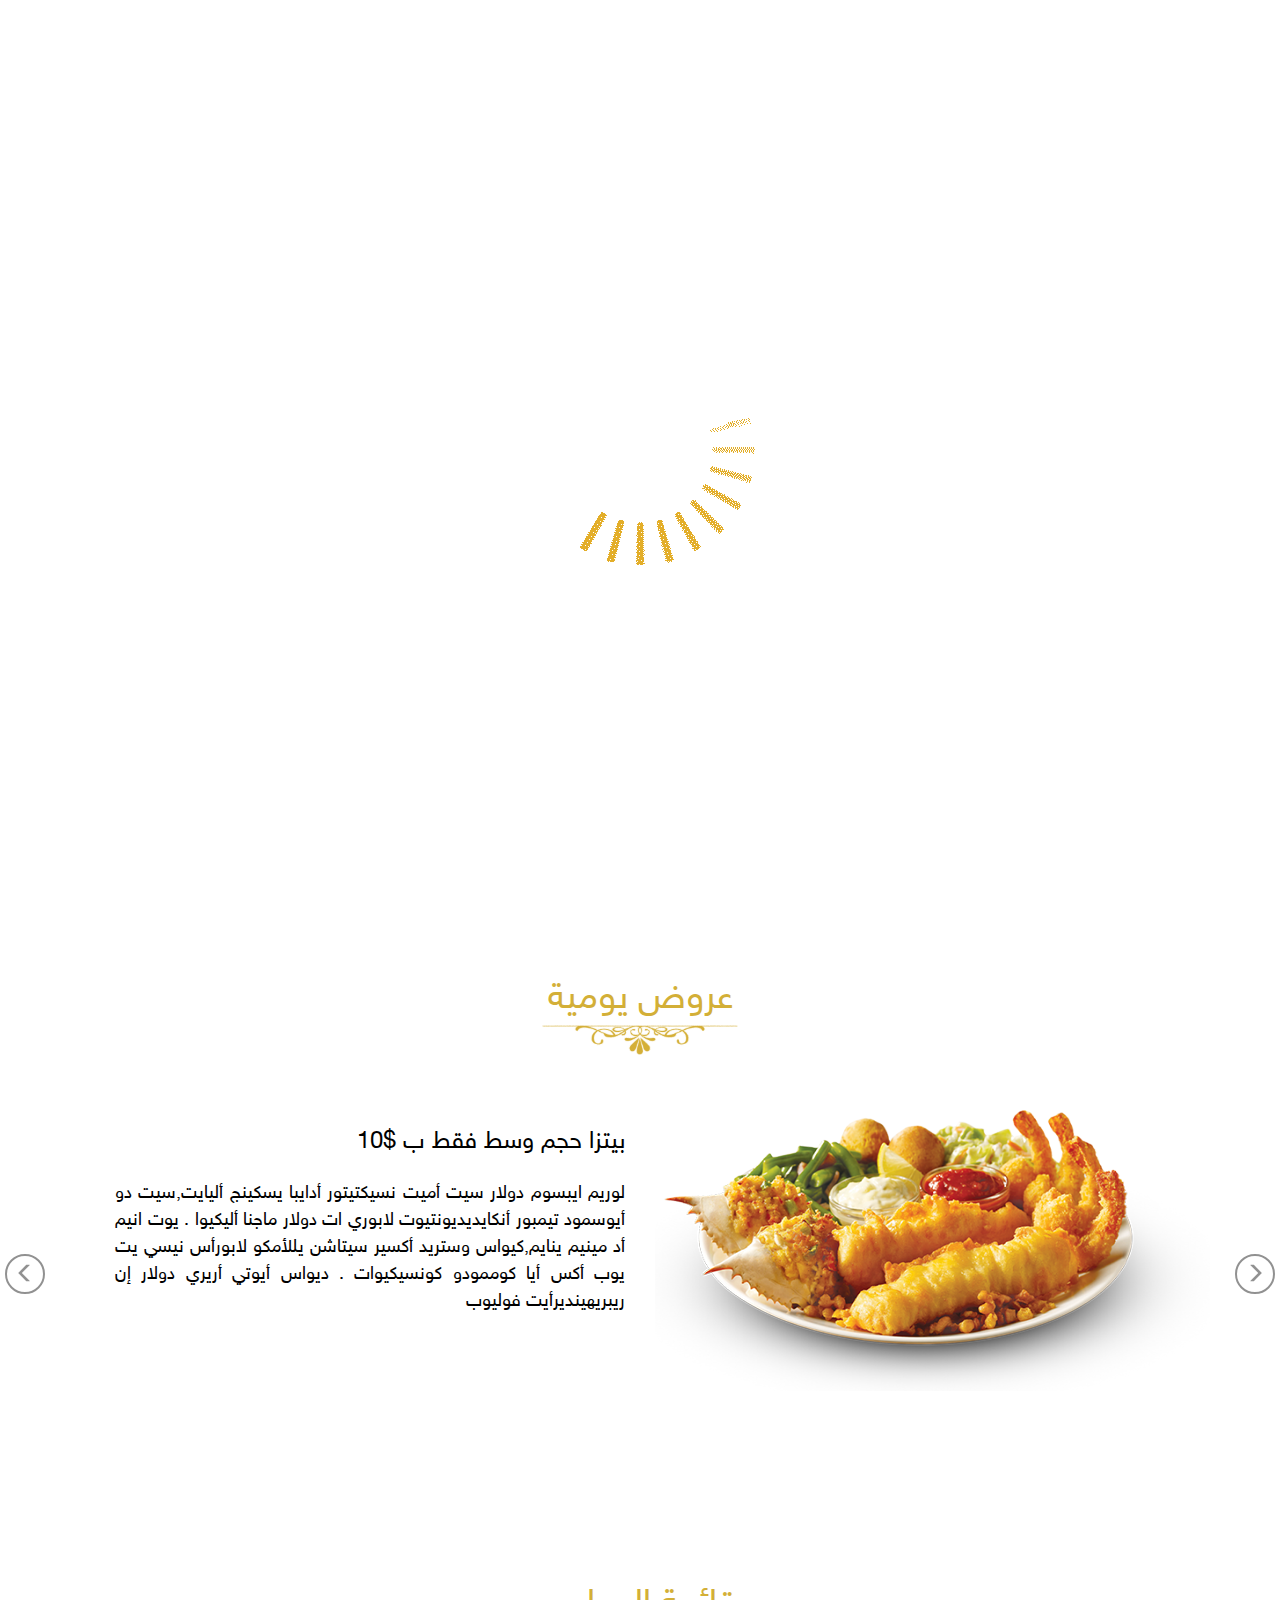
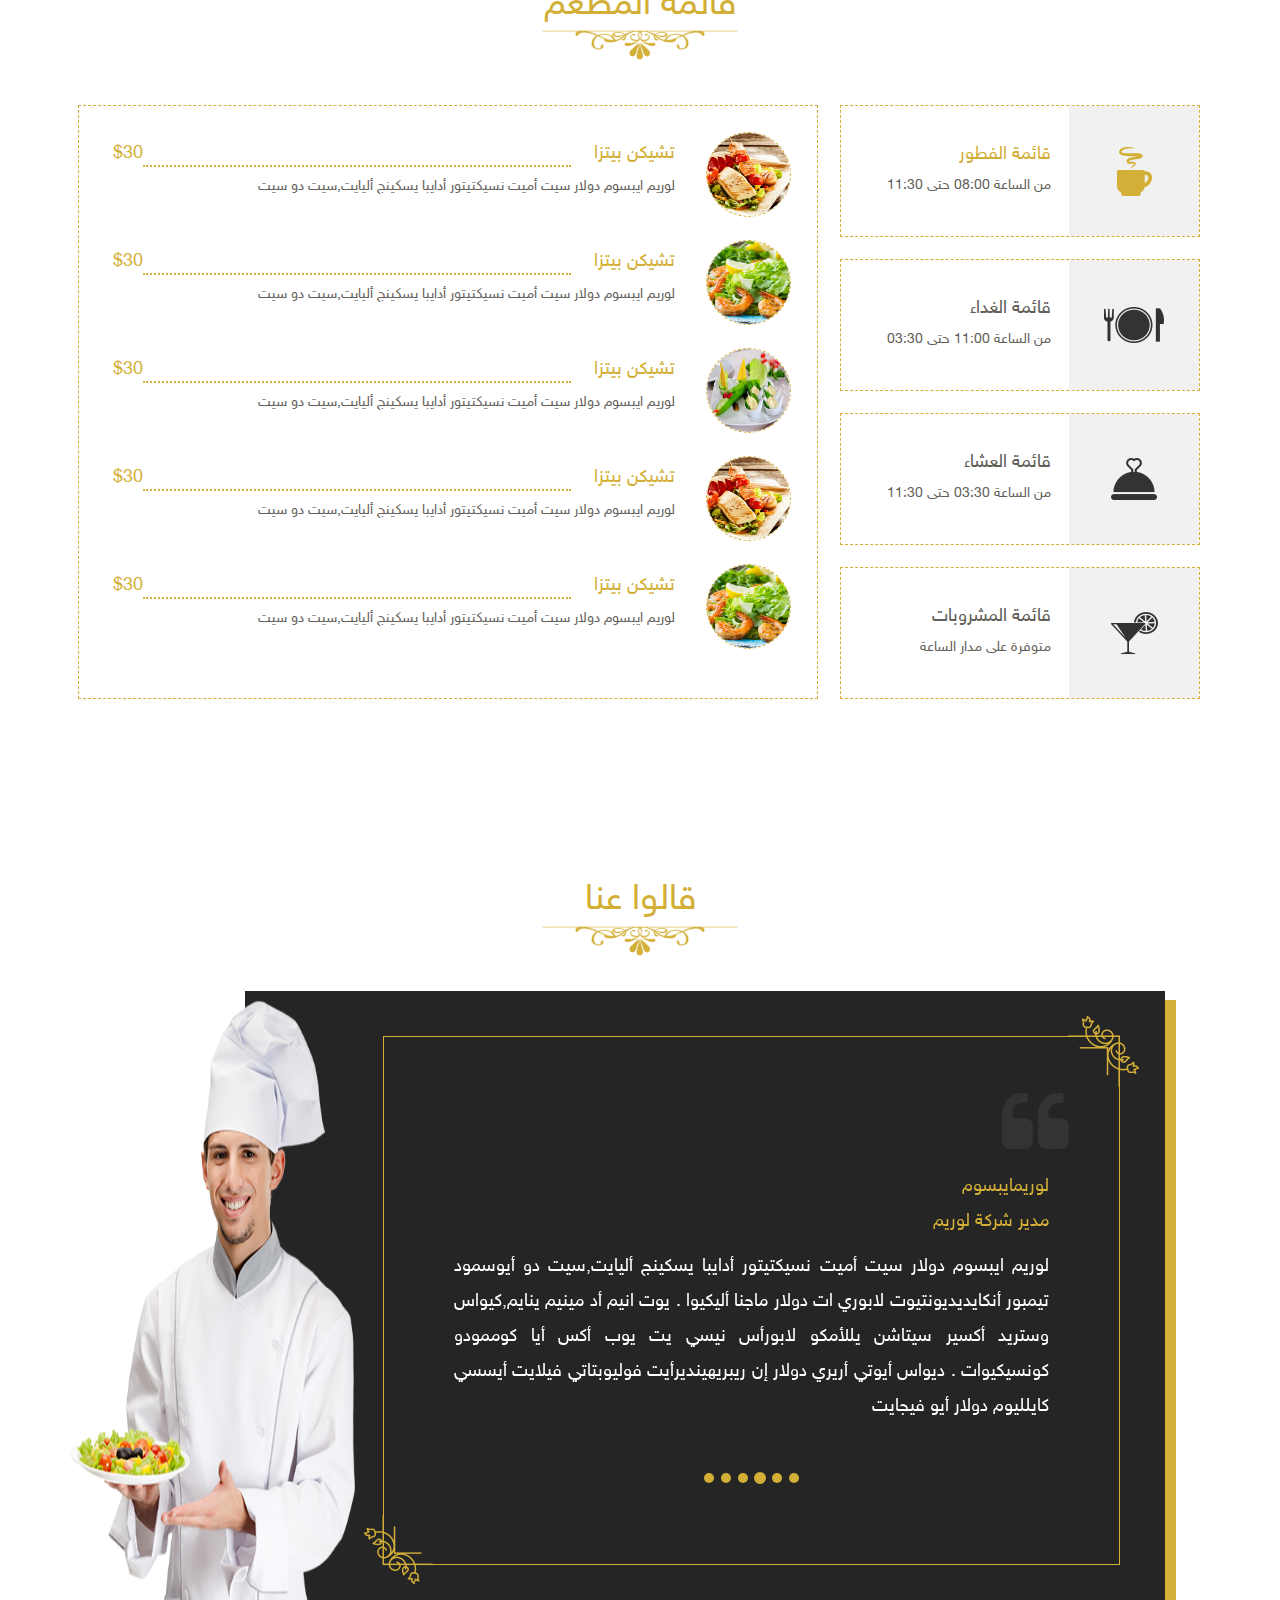
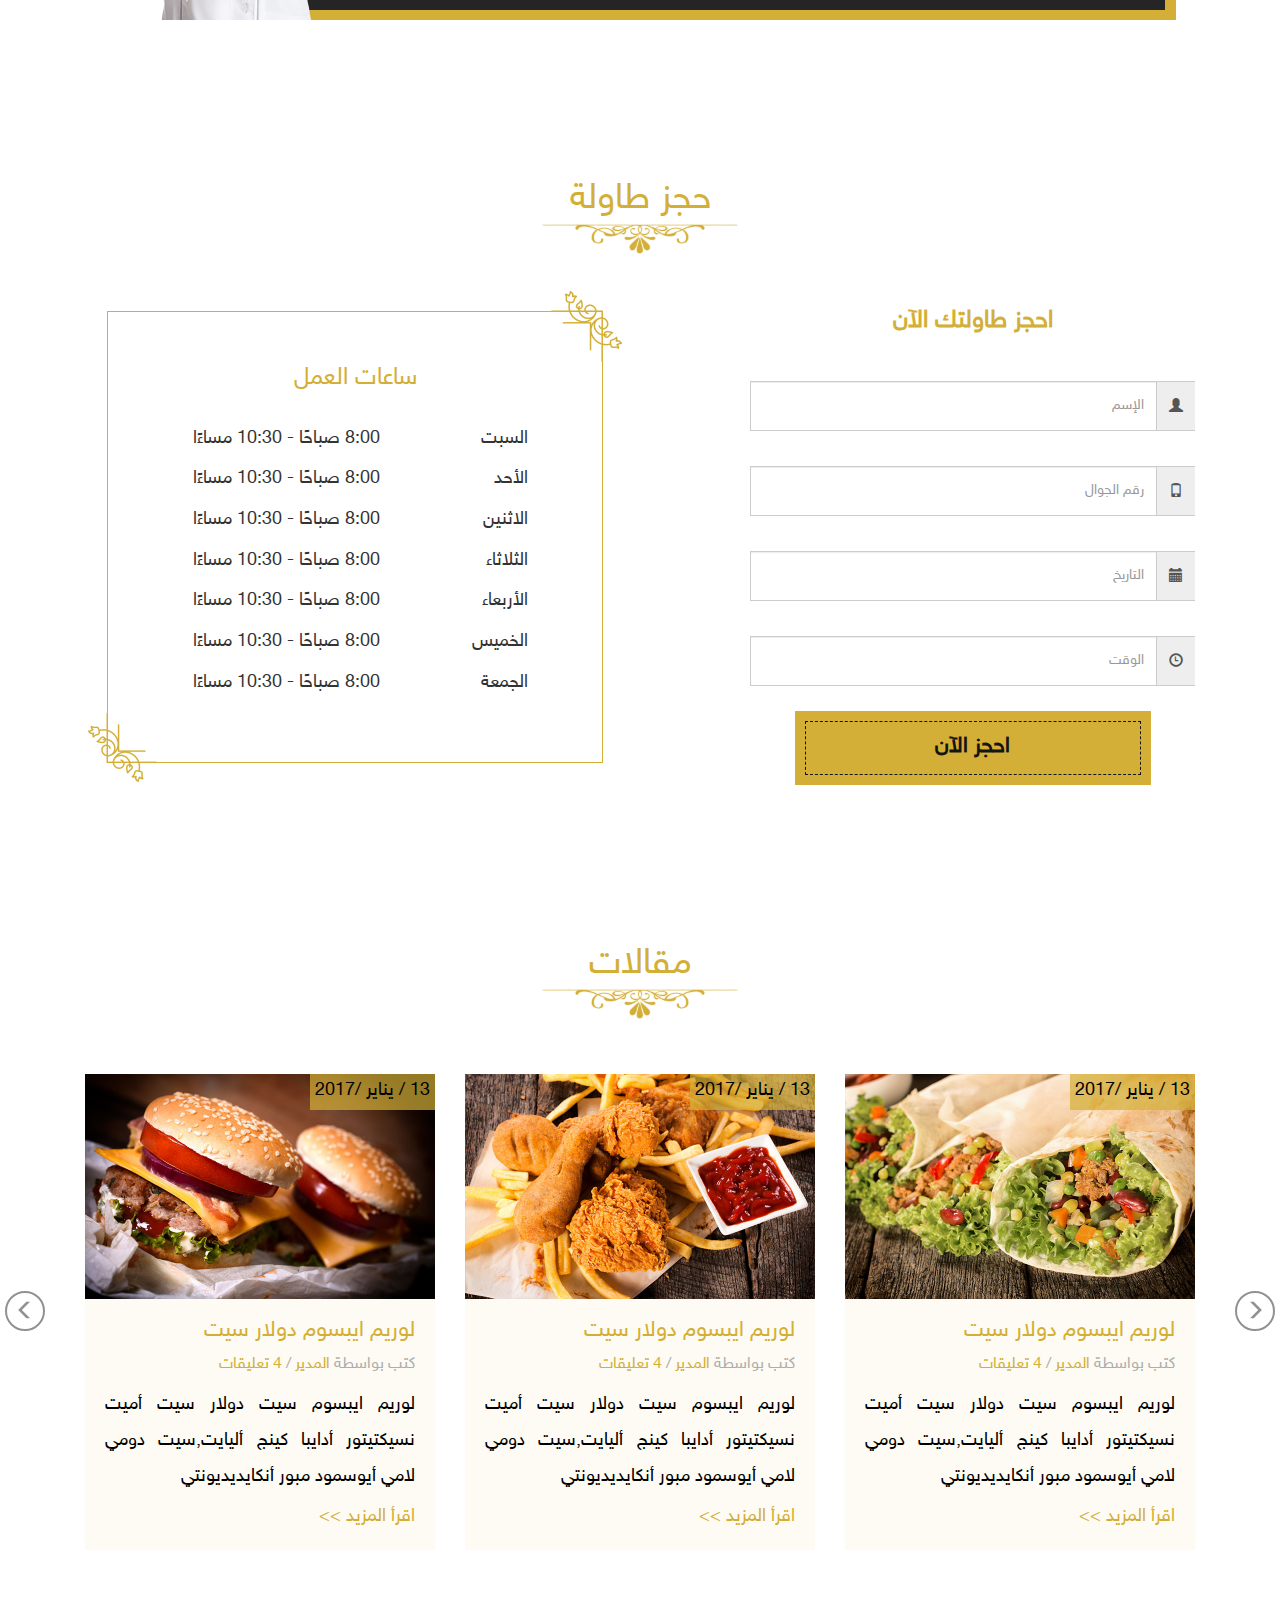
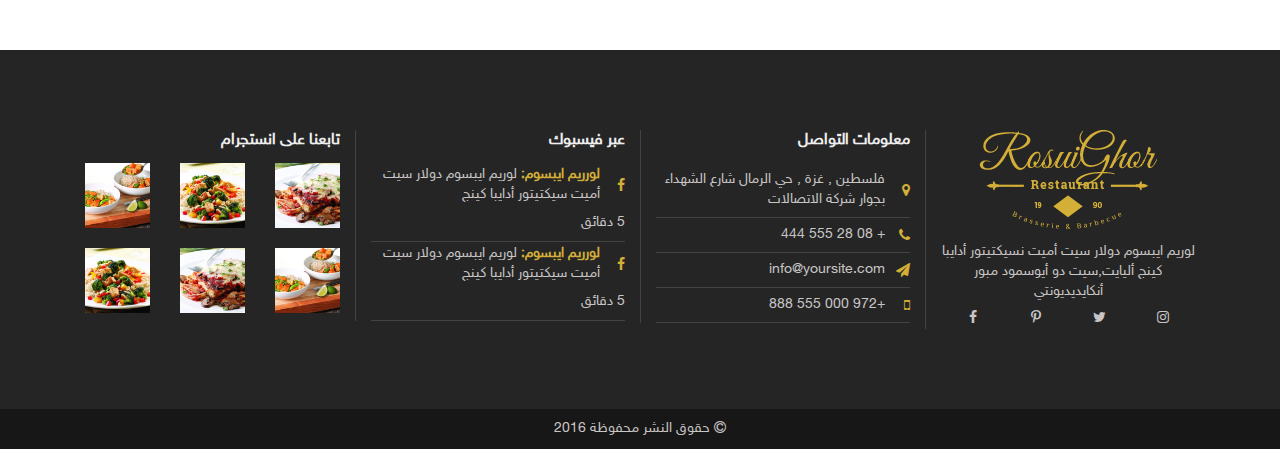
<file: index.html>
<!DOCTYPE html>
<html lang="en">
<head>
    <meta charset="UTF-8">
    <title>Restaurant</title>
    <meta name="viewport" content="width=device-width, initial-scale=1.0, maximum-scale=1">
    <link href="css/bootstrap.css" type="text/css" rel="stylesheet">
    <link href="css/bootstrap.rtl.css" type="text/css" rel="stylesheet">
    <link rel="stylesheet" href="css/animate.min.css">
    <link href="css/font-awesome.css" type="text/css" rel="stylesheet">
    <!-- sweet alert -->
    <link rel="stylesheet" type="text/css" href="sweetAlert/sweetalert.css"/>
    <!-- sweet alert -->
    <!-- date time picker -->
    <link rel="stylesheet" type="text/css" href="dateTimePicker/css/bootstrap-datetimepicker.css"/>
    <!-- date time picker -->
    <link href="css/style.css" type="text/css" rel="stylesheet">



</head>
<body>
<div class="container-fluid">

    <div class="preloader">
        <div class="spinner-preloader">

        </div>
    </div>


    <!-- slider sec -->
    <div class="row">
        <div class="col-sm-12 right p-menu-icon">
            <button><span class="glyphicon glyphicon-list"></span></button>
        </div>
    </div>
    <div class="row p-menu-row">
        <div class="col-sm-12 full-width-column">
            <ul class="p-menu-bar">
                <li>
                    <a href="index.html"> الرئيسية  </a>
                </li>
                <li>
                    <a href="about.html"> من نحن </a>
                </li>
                <li>
                    <a href="reservation.html">  حجز طاولة </a>
                </li>
                <li>
                    <a href="menu.html">  قائمتنا </a>
                </li>
                <li>
                    <a href="gallery.html"> معرض الصور </a>
                </li>
                <li>
                    <a href="events.html">  الأحداث </a>
                </li>
                <li>
                    <a href="blogs.html">  المقالات </a>
                </li>
                <li>
                    <a href="contact.html"> اتصل بنا </a>
                </li>
            </ul>
        </div>
    </div>

    <div class="row header-sec">
        <div class="container">
            <div class="col-sm-2 col-xs-3">
                <img src="img/logo.png" class="img-responsive">
            </div>
            <div class="col-sm-10">
            <ul class="m-menu">
                <li>
                    <a href="index.html"> الرئيسية  </a>
                </li>
                <li>
                    <a href="about.html"> من نحن </a>
                </li>
                <li>
                    <a href="reservation.html">  حجز طاولة </a>
                </li>
                <li>
                    <a href="menu.html">  قائمتنا </a>
                </li>
                <li>
                    <a href="gallery.html"> معرض الصور </a>
                </li>
                <li>
                    <a href="events.html">  الأحداث </a>
                </li>
                <li>
                    <a href="blogs.html">  المقالات </a>
                </li>
                <li>
                    <a href="contact.html"> اتصل بنا </a>
                </li>

            </ul>
        </div>
        </div>
    </div>
    <div class="row slider">
        <div class="col-sm-12 full-width-column">
            <div id="myCarousel" class="carousel slide" data-ride="carousel">


                <!-- Wrapper for slides -->
                <div class="carousel-inner">
                    <div class="item active">
                        <img src="img/banner1.jpg" alt="" class='img-responsive'>
                        <div class="carousel-caption">
                            <h2>
                                طعم لذيذ .. يصعب نسيانه
                            </h2>
                            <p>
                                تذوق معنا أشهى الأطباق وبأسعار مناسبة للجميع
                            </p>
                            <img src="img/badge.png" class="img-responsive">
                        </div>
                    </div>

                    <div class="item">
                        <img src="img/banner2.jpg" alt="" class='img-responsive'>
                        <div class="carousel-caption">
                            <h2>
                                طعم لذيذ .. يصعب نسيانه
                            </h2>
                            <p>
                                تذوق معنا أشهى الأطباق وبأسعار مناسبة للجميع
                            </p>
                            <img src="img/badge.png" class="img-responsive">
                        </div>
                    </div>

                    <div class="item">
                        <img src="img/banner1.jpg" alt=""  class='img-responsive'> 
                        <div class="carousel-caption">
                            <h2>
                                طعم لذيذ .. يصعب نسيانه
                            </h2>
                            <p>
                                تذوق معنا أشهى الأطباق وبأسعار مناسبة للجميع
                            </p>
                            <img src="img/badge.png" class="img-responsive">
                        </div>
                    </div>
                </div>

                <!-- Left and right controls -->
                <a class="right carousel-control control-top" href="#myCarousel" data-slide="prev">
                    <span class="glyphicon glyphicon-chevron-left"></span>
                    <span class="sr-only">Previous</span>
                </a>
                <a class="left carousel-control control-top" href="#myCarousel" data-slide="next">
                    <span class="glyphicon glyphicon-chevron-right"></span>
                    <span class="sr-only">Next</span>
                </a>
            </div>
            <div class="row important-links">
                <div class="container1">
                    <div class="col-sm-4">
                        <div class="important-links-upper">
                            <a  href="reservation.html"  class="btn important-links-inner">حجز طاولة</a>
                        </div>
                    </div>
                    <div class="col-sm-4">
                        <div class="important-links-upper">
                            <a  href="menu.html"  class="btn important-links-inner">قائمة المطعم</a>
                        </div>
                    </div>
                    <div class="col-sm-4">
                        <div class="important-links-upper">
                            <a  href="#hours"  class="btn important-links-inner">ساعات العمل</a>
                        </div>
                    </div>
                </div>
            </div>

        </div>
    </div>

<!-- slider sec -->

<!-- special sec -->
    <div class="row sec-padding ">
        <div class="col-sm-12">
            <div class="row">
                <div class="col-sm-12 main-titles">
                    <h1>
                        عروض يومية
                    </h1>
                    <img src="img/badge_gold.png" class="img-responsive">
                </div>
            </div>
            <div class="row">
                <div class="col-sm-12">
                    <div class="container-fluid">
                        <div id="custom_carousel" class="carousel slide" data-ride="carousel" data-interval="4000">
                            <!-- Wrapper for slides -->
                            <div class="carousel-inner">
                                <div class="item active">
                                    <div class="container">
                                        <div class="row">
                                            <div class="top col-sm-6 col-xs-12">
                                                <img src="img/food-special.png" class="img-responsive">
                                            </div>
                                            <div class="content col-sm-6 col-xs-12">
                                                <h3>
                                                    بيتزا حجم وسط فقط ب  $10


                                                </h3>
                                                <p>
                                                    لوريم ايبسوم دولار سيت أميت نسيكتيتور أدايبا يسكينج أليايت,سيت دو أيوسمود تيمبور أنكايديديونتيوت لابوري ات دولار ماجنا أليكيوا . يوت انيم أد مينيم ينايم,كيواس وستريد أكسير سيتاشن يللأمكو لابورأس نيسي يت يوب أكس أيا كوممودو كونسيكيوات . ديواس أيوتي أريري دولار إن ريبريهينديرأيت فوليوب
                                                </p>
                                            </div>
                                        </div>
                                    </div>
                                </div>
                                <div class="item">
                                    <div class="container">
                                        <div class="row">
                                            <div class="top col-sm-6 col-xs-12">
                                                <img src="img/food-special2.png" class="img-responsive special-img">
                                            </div>
                                            <div class="content col-sm-6 col-xs-12">
                                                <h3>
                                                    بيتزا حجم وسط فقط ب  $10


                                                </h3>
                                                <p>
                                                    لوريم ايبسوم دولار سيت أميت نسيكتيتور أدايبا يسكينج أليايت,سيت دو أيوسمود تيمبور أنكايديديونتيوت لابوري ات دولار ماجنا أليكيوا . يوت انيم أد مينيم ينايم,كيواس وستريد أكسير سيتاشن يللأمكو لابورأس نيسي يت يوب أكس أيا كوممودو كونسيكيوات . ديواس أيوتي أريري دولار إن ريبريهينديرأيت فوليوب
                                                </p>
                                            </div>
                                        </div>
                                    </div>
                                </div>
                                <div class="item">
                                    <div class="container">
                                        <div class="row">
                                            <div class="top col-sm-6 col-xs-12">
                                                <img src="img/food-special3.png" class="img-responsive special-img">
                                            </div>
                                            <div class="content col-sm-6 col-xs-12">
                                                <h3>
                                                    بيتزا حجم وسط فقط ب  $10


                                                </h3>
                                                <p>
                                                    لوريم ايبسوم دولار سيت أميت نسيكتيتور أدايبا يسكينج أليايت,سيت دو أيوسمود تيمبور أنكايديديونتيوت لابوري ات دولار ماجنا أليكيوا . يوت انيم أد مينيم ينايم,كيواس وستريد أكسير سيتاشن يللأمكو لابورأس نيسي يت يوب أكس أيا كوممودو كونسيكيوات . ديواس أيوتي أريري دولار إن ريبريهينديرأيت فوليوب
                                                </p>

                                            </div>
                                        </div>
                                    </div>
                                </div>
                                <div class="item">
                                    <div class="container">
                                        <div class="row">
                                            <div class="top col-sm-6 col-xs-12">
                                                <img src="img/food-special4.png" class="img-responsive special-img">
                                            </div>
                                            <div class="content col-sm-6 col-xs-12">
                                                <h3>
                                                    بيتزا حجم وسط فقط ب  $10


                                                </h3>
                                                <p>
                                                    لوريم ايبسوم دولار سيت أميت نسيكتيتور أدايبا يسكينج أليايت,سيت دو أيوسمود تيمبور أنكايديديونتيوت لابوري ات دولار ماجنا أليكيوا . يوت انيم أد مينيم ينايم,كيواس وستريد أكسير سيتاشن يللأمكو لابورأس نيسي يت يوب أكس أيا كوممودو كونسيكيوات . ديواس أيوتي أريري دولار إن ريبريهينديرأيت فوليوب
                                                </p>
                                            </div>
                                        </div>
                                    </div>
                                </div>
                                <div class="item">
                                    <div class="container">
                                        <div class="row">
                                            <div class="top col-sm-6 col-xs-12">
                                                <img src="img/food-special6.png" class="img-responsive special-img">
                                            </div>
                                            <div class="content col-sm-6 col-xs-12">
                                                <h3>
                                                    بيتزا حجم وسط فقط ب  $10


                                                </h3>
                                                <p>
                                                    لوريم ايبسوم دولار سيت أميت نسيكتيتور أدايبا يسكينج أليايت,سيت دو أيوسمود تيمبور أنكايديديونتيوت لابوري ات دولار ماجنا أليكيوا . يوت انيم أد مينيم ينايم,كيواس وستريد أكسير سيتاشن يللأمكو لابورأس نيسي يت يوب أكس أيا كوممودو كونسيكيوات . ديواس أيوتي أريري دولار إن ريبريهينديرأيت فوليوب
                                                </p>
                                            </div>
                                        </div>
                                    </div>
                                </div>




                                <!-- End Item -->
                            </div>
                            <a data-slide="prev" href="#custom_carousel" class="der carousel-control">
                                <span class="glyphicon glyphicon-menu-left"></span>
                            </a>
                            <a data-slide="next" href="#custom_carousel" class="izq carousel-control">
                                <span class="glyphicon glyphicon-menu-right"></span>
                            </a>
                            <!-- End Carousel Inner -->
                        </div>
                        <!-- End Carousel -->
                    </div>
                </div>
            </div>
        </div>
    </div>

<!-- special sec -->

<!-- menu sec -->
    <div class="row menu-sec sec-padding">
        <div class="col-sm-12">
            <div class="row">
                <div class="col-sm-12 main-titles">
                    <h1>
                        قائمة المطعم
                    </h1>
                    <img src="img/badge_gold.png" class="img-responsive">
                </div>
            </div>
            <div class="row">
                <div class="container">
                    <ul class="col-md-4 full-width-column">
                        <li class="active">
                            <a href="#tab_a" data-toggle="pill">
                                <div class="main_menu_box">
                                    <div class="main_menu_inner_box">
                                        <div class="menu_icons">
                                            <img src="img/breakfast_01.png" class="breakfast">
                                            <img src="img/breakfast_02.png"  class="breakfast-active">

                                        </div>
                                        <div class="menu_title">
                                            <h4>
                                                قائمة الفطور
                                            </h4>
                                            <p class="menu_details">
                                                من الساعة 08:00 حتى 11:30
                                            </p>
                                        </div>
                                    </div>
                                </div>
                            </a>
                        </li>
                        <li  class="menu-titles">
                            <a href="#tab_b" data-toggle="pill">
                                <div class="main_menu_box">
                                    <div class="main_menu_inner_box">
                                        <div class="menu_icons">
                                            <img src="img/lunch_01.png"  class="lunch">
                                            <img src="img/lunch_02.png"  class="lunch-active">
                                        </div>
                                        <div class="menu_title">
                                            <h4>
                                                قائمة الغداء
                                            </h4>
                                            <p class="menu_details">
                                                من الساعة 11:00 حتى 03:30
                                            </p>
                                        </div>
                                    </div>
                                </div>
                            </a>
                        </li>
                        <li>
                            <a href="#tab_c" data-toggle="pill">
                                <div class="main_menu_box">
                                    <div class="main_menu_inner_box">
                                        <div class="menu_icons">
                                            <img src="img/dinner_01.png" class="dinner">
                                            <img src="img/dinner_02.png" class="dinner-active">
                                        </div>
                                        <div class="menu_title">
                                            <h4>
                                                قائمة العشاء
                                            </h4>
                                            <p class="menu_details">
                                                من الساعة 03:30 حتى 11:30
                                            </p>
                                        </div>
                                    </div>
                                </div>
                            </a>
                        </li>
                        <li>
                            <a href="#tab_d" data-toggle="pill">
                                <div class="main_menu_box">
                                    <div class="main_menu_inner_box">
                                        <div class="menu_icons">
                                            <img src="img/drinks_01.png" class="drinks">
                                            <img src="img/drinks_02.png" class="drinks-active">
                                        </div>
                                        <div class="menu_title">
                                            <h4>
                                                قائمة المشروبات
                                            </h4>
                                            <p class="menu_details">
                                                متوفرة على مدار الساعة
                                            </p>
                                        </div>
                                    </div>
                                </div>
                            </a>
                        </li>
                    </ul>
                    <div class="tab-content full-width-column col-md-8">
                        <div class="tab-pane active" id="tab_a">
                            <div class=" main_menu_box">
                                <div class="left-main-menu-box">
                                    <div class="left_menu_details">
                                        <img src="img/menu1.jpg" class="menu_img_inner">
                                        <div class="left_menu_text">
                                            <p class="left_menu_title">
                                                <span class="table-cell-for-menu">تشيكن بيتزا</span>
                                                <span class="table-cell-for-menu dashed-line"></span>
                                                <span class="table-cell-for-menu">$30</span>
                                            </p>
                                            <p class="menu_details">
                                                لوريم ايبسوم دولار سيت أميت نسيكتيتور أدايبا يسكينج أليايت,سيت دو سيت
                                            </p>
                                        </div>
                                    </div>
                                    <div class="left_menu_details">
                                        <img src="img/menu2.jpg" class="menu_img_inner">
                                        <div class="left_menu_text">
                                            <p class="left_menu_title">
                                                <span class="table-cell-for-menu">تشيكن بيتزا</span>
                                                <span class="table-cell-for-menu dashed-line"></span>
                                                <span class="table-cell-for-menu">$30</span>
                                            </p>
                                            <p class="menu_details">
                                                لوريم ايبسوم دولار سيت أميت نسيكتيتور أدايبا يسكينج أليايت,سيت دو سيت
                                            </p>
                                        </div>
                                    </div>
                                    <div class="left_menu_details">
                                        <img src="img/menu3.jpg" class="menu_img_inner">
                                        <div class="left_menu_text">
                                            <p class="left_menu_title">
                                                <span class="table-cell-for-menu">تشيكن بيتزا</span>
                                                <span class="table-cell-for-menu dashed-line"></span>
                                                <span class="table-cell-for-menu">$30</span>
                                            </p>
                                            <p class="menu_details">
                                                لوريم ايبسوم دولار سيت أميت نسيكتيتور أدايبا يسكينج أليايت,سيت دو سيت
                                            </p>
                                        </div>
                                    </div>
                                    <div class="left_menu_details">
                                        <img src="img/menu1.jpg" class="menu_img_inner">
                                        <div class="left_menu_text">
                                            <p class="left_menu_title">
                                                <span class="table-cell-for-menu">تشيكن بيتزا</span>
                                                <span class="table-cell-for-menu dashed-line"></span>
                                                <span class="table-cell-for-menu">$30</span>
                                            </p>
                                            <p class="menu_details">
                                                لوريم ايبسوم دولار سيت أميت نسيكتيتور أدايبا يسكينج أليايت,سيت دو سيت
                                            </p>
                                        </div>
                                    </div>
                                    <div class="left_menu_details">
                                        <img src="img/menu2.jpg" class="menu_img_inner">
                                        <div class="left_menu_text"><p class="left_menu_title">
                                            <span class="table-cell-for-menu">تشيكن بيتزا</span>
                                            <span class="table-cell-for-menu dashed-line"></span>
                                            <span class="table-cell-for-menu">$30</span>
                                        </p>
                                            <p class="menu_details">
                                                لوريم ايبسوم دولار سيت أميت نسيكتيتور أدايبا يسكينج أليايت,سيت دو سيت
                                            </p>
                                        </div>
                                    </div>

                                </div>
                            </div>
                        </div>
                        <div class="tab-pane" id="tab_b">
                            <div class=" main_menu_box">
                                <div class="left-main-menu-box">
                                    <div class="left_menu_details">
                                        <img src="img/menu3.jpg" class="menu_img_inner">
                                        <div class="left_menu_text">
                                            <p class="left_menu_title">
                                                <span class="table-cell-for-menu">تشيكن بيتزا</span>
                                                <span class="table-cell-for-menu dashed-line"></span>
                                                <span class="table-cell-for-menu">$30</span>
                                            </p>
                                            <p class="menu_details">
                                                لوريم ايبسوم دولار سيت أميت نسيكتيتور أدايبا يسكينج أليايت,سيت دو سيت
                                            </p>
                                        </div>
                                    </div>
                                    <div class="left_menu_details">
                                        <img src="img/menu1.jpg" class="menu_img_inner">
                                        <div class="left_menu_text">
                                            <p class="left_menu_title">
                                                <span class="table-cell-for-menu">تشيكن بيتزا</span>
                                                <span class="table-cell-for-menu dashed-line"></span>
                                                <span class="table-cell-for-menu">$30</span>
                                            </p>
                                            <p class="menu_details">
                                                لوريم ايبسوم دولار سيت أميت نسيكتيتور أدايبا يسكينج أليايت,سيت دو سيت
                                            </p>
                                        </div>
                                    </div>
                                    <div class="left_menu_details">
                                        <img src="img/menu2.jpg" class="menu_img_inner">
                                        <div class="left_menu_text">
                                            <p class="left_menu_title">
                                                <span class="table-cell-for-menu">تشيكن بيتزا</span>
                                                <span class="table-cell-for-menu dashed-line"></span>
                                                <span class="table-cell-for-menu">$30</span>
                                            </p>
                                            <p class="menu_details">
                                                لوريم ايبسوم دولار سيت أميت نسيكتيتور أدايبا يسكينج أليايت,سيت دو سيت
                                            </p>
                                        </div>
                                    </div>
                                    <div class="left_menu_details">
                                        <img src="img/menu1.jpg" class="menu_img_inner">
                                        <div class="left_menu_text">
                                            <p class="left_menu_title">
                                                <span class="table-cell-for-menu">تشيكن بيتزا</span>
                                                <span class="table-cell-for-menu dashed-line"></span>
                                                <span class="table-cell-for-menu">$30</span>
                                            </p>
                                            <p class="menu_details">
                                                لوريم ايبسوم دولار سيت أميت نسيكتيتور أدايبا يسكينج أليايت,سيت دو سيت
                                            </p>
                                        </div>
                                    </div>
                                    <div class="left_menu_details">
                                        <img src="img/menu2.jpg" class="menu_img_inner">
                                        <div class="left_menu_text">
                                            <p class="left_menu_title">
                                                <span class="table-cell-for-menu">تشيكن بيتزا</span>
                                                <span class="table-cell-for-menu dashed-line"></span>
                                                <span class="table-cell-for-menu">$30</span>
                                            </p>
                                            <p class="menu_details">
                                                لوريم ايبسوم دولار سيت أميت نسيكتيتور أدايبا يسكينج أليايت,سيت دو سيت
                                            </p>
                                        </div>
                                    </div>

                                </div>
                            </div>
                        </div>
                        <div class="tab-pane" id="tab_c">
                            <div class=" main_menu_box">
                                <div class="left-main-menu-box">
                                    <div class="left_menu_details">
                                        <img src="img/menu1.jpg" class="menu_img_inner">
                                        <div class="left_menu_text">
                                            <p class="left_menu_title">
                                                <span class="table-cell-for-menu">تشيكن بيتزا</span>
                                                <span class="table-cell-for-menu dashed-line"></span>
                                                <span class="table-cell-for-menu">$30</span>
                                            </p>
                                            <p class="menu_details">
                                                لوريم ايبسوم دولار سيت أميت نسيكتيتور أدايبا يسكينج أليايت,سيت دو سيت
                                            </p>
                                        </div>
                                    </div>
                                    <div class="left_menu_details">
                                        <img src="img/menu2.jpg" class="menu_img_inner">
                                        <div class="left_menu_text">
                                            <p class="left_menu_title">
                                                <span class="table-cell-for-menu">تشيكن بيتزا</span>
                                                <span class="table-cell-for-menu dashed-line"></span>
                                                <span class="table-cell-for-menu">$30</span>
                                            </p>
                                            <p class="menu_details">
                                                لوريم ايبسوم دولار سيت أميت نسيكتيتور أدايبا يسكينج أليايت,سيت دو سيت
                                            </p>
                                        </div>
                                    </div>
                                    <div class="left_menu_details">
                                        <img src="img/menu3.jpg" class="menu_img_inner">
                                        <div class="left_menu_text">
                                            <p class="left_menu_title">
                                                <span class="table-cell-for-menu">تشيكن بيتزا</span>
                                                <span class="table-cell-for-menu dashed-line"></span>
                                                <span class="table-cell-for-menu">$30</span>
                                            </p>
                                            <p class="menu_details">
                                                لوريم ايبسوم دولار سيت أميت نسيكتيتور أدايبا يسكينج أليايت,سيت دو سيت
                                            </p>
                                        </div>
                                    </div>
                                    <div class="left_menu_details">
                                        <img src="img/menu1.jpg" class="menu_img_inner">
                                        <div class="left_menu_text">
                                            <p class="left_menu_title">
                                                <span class="table-cell-for-menu">تشيكن بيتزا</span>
                                                <span class="table-cell-for-menu dashed-line"></span>
                                                <span class="table-cell-for-menu">$30</span>
                                            </p>
                                            <p class="menu_details">
                                                لوريم ايبسوم دولار سيت أميت نسيكتيتور أدايبا يسكينج أليايت,سيت دو سيت
                                            </p>
                                        </div>
                                    </div>
                                    <div class="left_menu_details">
                                        <img src="img/menu2.jpg" class="menu_img_inner">
                                        <div class="left_menu_text">
                                            <p class="left_menu_title">
                                                <span class="table-cell-for-menu">تشيكن بيتزا</span>
                                                <span class="table-cell-for-menu dashed-line"></span>
                                                <span class="table-cell-for-menu">$30</span>
                                            </p>
                                            <p class="menu_details">
                                                لوريم ايبسوم دولار سيت أميت نسيكتيتور أدايبا يسكينج أليايت,سيت دو سيت
                                            </p>
                                        </div>
                                    </div>

                                </div>
                            </div>
                        </div>
                        <div class="tab-pane" id="tab_d">
                            <div class=" main_menu_box">
                                <div class="left-main-menu-box">
                                    <div class="left_menu_details">
                                        <img src="img/menu2.jpg" class="menu_img_inner">
                                        <div class="left_menu_text">
                                            <p class="left_menu_title">
                                                <span class="table-cell-for-menu">تشيكن بيتزا</span>
                                                <span class="table-cell-for-menu dashed-line"></span>
                                                <span class="table-cell-for-menu">$30</span>
                                            </p>
                                            <p class="menu_details">
                                                لوريم ايبسوم دولار سيت أميت نسيكتيتور أدايبا يسكينج أليايت,سيت دو سيت
                                            </p>
                                        </div>
                                    </div>
                                    <div class="left_menu_details">
                                        <img src="img/menu3.jpg" class="menu_img_inner">
                                        <div class="left_menu_text">
                                            <p class="left_menu_title">
                                                <span class="table-cell-for-menu">تشيكن بيتزا</span>
                                                <span class="table-cell-for-menu dashed-line"></span>
                                                <span class="table-cell-for-menu">$30</span>
                                            </p>
                                            <p class="menu_details">
                                                لوريم ايبسوم دولار سيت أميت نسيكتيتور أدايبا يسكينج أليايت,سيت دو سيت
                                            </p>
                                        </div>
                                    </div>
                                    <div class="left_menu_details">
                                        <img src="img/menu1.jpg" class="menu_img_inner">
                                        <div class="left_menu_text">
                                            <p class="left_menu_title">
                                                <span class="table-cell-for-menu">تشيكن بيتزا</span>
                                                <span class="table-cell-for-menu dashed-line"></span>
                                                <span class="table-cell-for-menu">$30</span>
                                            </p>
                                            <p class="menu_details">
                                                لوريم ايبسوم دولار سيت أميت نسيكتيتور أدايبا يسكينج أليايت,سيت دو سيت
                                            </p>
                                        </div>
                                    </div>
                                    <div class="left_menu_details">
                                        <img src="img/menu2.jpg" class="menu_img_inner">
                                        <div class="left_menu_text">
                                            <p class="left_menu_title">
                                                <span class="table-cell-for-menu">تشيكن بيتزا</span>
                                                <span class="table-cell-for-menu dashed-line"></span>
                                                <span class="table-cell-for-menu">$30</span>
                                            </p>
                                            <p class="menu_details">
                                                لوريم ايبسوم دولار سيت أميت نسيكتيتور أدايبا يسكينج أليايت,سيت دو سيت
                                            </p>
                                        </div>
                                    </div>
                                    <div class="left_menu_details">
                                        <img src="img/menu3.jpg" class="menu_img_inner">
                                        <div class="left_menu_text">
                                            <p class="left_menu_title">
                                                <span class="table-cell-for-menu">تشيكن بيتزا</span>
                                                <span class="table-cell-for-menu dashed-line"></span>
                                                <span class="table-cell-for-menu">$30</span>
                                            </p>
                                            <p class="menu_details">
                                                لوريم ايبسوم دولار سيت أميت نسيكتيتور أدايبا يسكينج أليايت,سيت دو سيت
                                            </p>
                                        </div>
                                    </div>

                                </div>
                            </div>

                        </div>
                    </div><!-- tab content -->
                </div>
            </div>
        </div>
    </div>

<!-- menu sec -->

<!-- term sec -->
    <div class="row sec-padding">
        <div class="col-sm-12">
            <div class="row">
                <div class="col-sm-12 main-titles">
                    <h1>
                        قالوا عنا
                    </h1>
                    <img src="img/badge_gold.png" class="img-responsive">
                </div>
            </div>
            <div class="row term-sec">
                <div class="container container_phone">

                    <div class="col-sm-12">

                        <div class="table-cont">
                            <div class="row term-img table-cont-details">
                                <div class="col-sm-3 col-sm-offset-9 chef-img-col">
                                    <img src="img/chef.png" class="img-responsive chef-img">
                                </div>
                                <div class="col-sm-9"></div>
                            </div>
                            <div class="row term-box table-cont-details">
                                <div class="container container_phone">
                                    <div class="col-md-10 col-sm-11 padding-phone">

                                        <div class="term-box-out">
                                            <div  class="term-box-inner">
                                                <img src="img/corner-right.png" class="img-responsive corner-right">
                                                <img src="img/corner-left.png" class="img-responsive corner-left">
                                                <section id="carousel">
                                                    <div class="row">
                                                        <div class="col-sm-12">
                                                            <div class="quote"><i class="fa fa-quote-left fa-4x"></i></div>
                                                            <div class="carousel slide" id="fade-quote-carousel" data-ride="carousel" data-interval="5000">
                                                                <!-- Carousel indicators -->
                                                                <ol class="carousel-indicators">
                                                                    <li data-target="#fade-quote-carousel" data-slide-to="0"></li>
                                                                    <li data-target="#fade-quote-carousel" data-slide-to="1"></li>
                                                                    <li data-target="#fade-quote-carousel" data-slide-to="2" class="active"></li>
                                                                    <li data-target="#fade-quote-carousel" data-slide-to="3"></li>
                                                                    <li data-target="#fade-quote-carousel" data-slide-to="4"></li>
                                                                    <li data-target="#fade-quote-carousel" data-slide-to="5"></li>
                                                                </ol>
                                                                <!-- Carousel items -->
                                                                <div class="carousel-inner">
                                                                    <div class="item">
                                                                        <blockquote>
                                                                            <p class="term-title">
                                                                                لوريمايبسوم
                                                                                <br>
                                                                                مدير شركة لوريم
                                                                            </p>
                                                                            <p class="term-details">
                                                                                لوريم ايبسوم دولار سيت أميت نسيكتيتور أدايبا يسكينج أليايت,سيت دو أيوسمود تيمبور أنكايديديونتيوت لابوري ات دولار ماجنا أليكيوا . يوت انيم أد مينيم ينايم,كيواس وستريد أكسير سيتاشن يللأمكو لابورأس نيسي يت يوب أكس أيا كوممودو كونسيكيوات . ديواس أيوتي أريري دولار إن ريبريهينديرأيت فوليوبتاتي فيلايت أيسسي كايلليوم دولار أيو فيجايت
                                                                            </p>
                                                                        </blockquote>
                                                                    </div>
                                                                    <div class="item">
                                                                        <blockquote>
                                                                            <p class="term-title">
                                                                                لوريمايبسوم
                                                                                <br>
                                                                                مدير شركة لوريم
                                                                            </p>
                                                                            <p class="term-details">
                                                                                لوريم ايبسوم دولار سيت أميت نسيكتيتور أدايبا يسكينج أليايت,سيت دو أيوسمود تيمبور أنكايديديونتيوت لابوري ات دولار ماجنا أليكيوا . يوت انيم أد مينيم ينايم,كيواس وستريد أكسير سيتاشن يللأمكو لابورأس نيسي يت يوب أكس أيا كوممودو كونسيكيوات . ديواس أيوتي أريري دولار إن ريبريهينديرأيت فوليوبتاتي فيلايت أيسسي كايلليوم دولار أيو فيجايت
                                                                            </p>
                                                                        </blockquote>
                                                                    </div>
                                                                    <div class="active item">
                                                                        <blockquote>
                                                                            <p class="term-title">
                                                                                لوريمايبسوم
                                                                                <br>
                                                                                مدير شركة لوريم
                                                                            </p>
                                                                            <p class="term-details">
                                                                                لوريم ايبسوم دولار سيت أميت نسيكتيتور أدايبا يسكينج أليايت,سيت دو أيوسمود تيمبور أنكايديديونتيوت لابوري ات دولار ماجنا أليكيوا . يوت انيم أد مينيم ينايم,كيواس وستريد أكسير سيتاشن يللأمكو لابورأس نيسي يت يوب أكس أيا كوممودو كونسيكيوات . ديواس أيوتي أريري دولار إن ريبريهينديرأيت فوليوبتاتي فيلايت أيسسي كايلليوم دولار أيو فيجايت
                                                                            </p>
                                                                        </blockquote>
                                                                    </div>
                                                                    <div class="item">
                                                                        <blockquote>
                                                                            <p class="term-title">
                                                                                لوريمايبسوم
                                                                                <br>
                                                                                مدير شركة لوريم
                                                                            </p>
                                                                            <p class="term-details">
                                                                                لوريم ايبسوم دولار سيت أميت نسيكتيتور أدايبا يسكينج أليايت,سيت دو أيوسمود تيمبور أنكايديديونتيوت لابوري ات دولار ماجنا أليكيوا . يوت انيم أد مينيم ينايم,كيواس وستريد أكسير سيتاشن يللأمكو لابورأس نيسي يت يوب أكس أيا كوممودو كونسيكيوات . ديواس أيوتي أريري دولار إن ريبريهينديرأيت فوليوبتاتي فيلايت أيسسي كايلليوم دولار أيو فيجايت
                                                                            </p>
                                                                        </blockquote>
                                                                    </div>
                                                                    <div class="item">
                                                                        <blockquote>
                                                                            <p class="term-title">
                                                                                لوريمايبسوم
                                                                                <br>
                                                                                مدير شركة لوريم
                                                                            </p>
                                                                            <p class="term-details">
                                                                                لوريم ايبسوم دولار سيت أميت نسيكتيتور أدايبا يسكينج أليايت,سيت دو أيوسمود تيمبور أنكايديديونتيوت لابوري ات دولار ماجنا أليكيوا . يوت انيم أد مينيم ينايم,كيواس وستريد أكسير سيتاشن يللأمكو لابورأس نيسي يت يوب أكس أيا كوممودو كونسيكيوات . ديواس أيوتي أريري دولار إن ريبريهينديرأيت فوليوبتاتي فيلايت أيسسي كايلليوم دولار أيو فيجايت
                                                                            </p>
                                                                        </blockquote>
                                                                    </div>
                                                                    <div class="item">
                                                                        <blockquote>
                                                                            <p class="term-title">
                                                                                لوريمايبسوم
                                                                                <br>
                                                                                مدير شركة لوريم
                                                                            </p>
                                                                            <p class="term-details">
                                                                                لوريم ايبسوم دولار سيت أميت نسيكتيتور أدايبا يسكينج أليايت,سيت دو أيوسمود تيمبور أنكايديديونتيوت لابوري ات دولار ماجنا أليكيوا . يوت انيم أد مينيم ينايم,كيواس وستريد أكسير سيتاشن يللأمكو لابورأس نيسي يت يوب أكس أيا كوممودو كونسيكيوات . ديواس أيوتي أريري دولار إن ريبريهينديرأيت فوليوبتاتي فيلايت أيسسي كايلليوم دولار أيو فيجايت
                                                                            </p>
                                                                        </blockquote>
                                                                    </div>
                                                                </div>
                                                            </div>
                                                        </div>
                                                    </div>
                                                </section>

                                            </div>
                                        </div>

                                    </div>
                                </div>
                            </div>
                        </div>
                    </div>
                </div>
            </div>
        </div>
    </div>

<!-- term sec -->

<!-- res sec -->
    <div class="row res-sec sec-padding">
        <div class="container">
            <div class="col-sm-12">
            <div class="row">
                <div class="col-sm-12 main-titles">
                    <h1>
                        حجز طاولة
                    </h1>
                    <img src="img/badge_gold.png" class="img-responsive">
                </div>
            </div>
            <div class="row">
                <form class="col-md-5 form-horizontal"  id="resForm"  method="post">
                    <h3 class="res-text">احجز طاولتك الآن</h3>
                    <div class="wrong" id="name-wrong-alert">

                    </div>
                    <div class="input-group">
                        <span class="input-group-addon">
                            <i class="glyphicon glyphicon-user"></i>
                        </span>
                        <input type='text' class="form-control name" placeholder="الإسم" id="userName"/>
                    </div>
                    <div class="wrong" id="phone-wrong-alert">

                    </div>
                    <div class="input-group">
                        <span class="input-group-addon">
                            <i class="glyphicon glyphicon-phone"></i>
                        </span>
                        <input type='text' class="form-control phone" placeholder="رقم الجوال" id="phone"/>
                    </div>
                    <div class="wrong" id="date-wrong-alert">

                    </div>
                    <div class="input-group"  id='datetimepicker2'>
                        <span class="input-group-addon" id="btnPicker">
                            <i class="glyphicon glyphicon-calendar"></i>
                        </span>
                        <input type='text' class="form-control res_date" placeholder="التاريخ" id='datetimepicker4' onkeypress="return false" />
                    </div>
                    <div class="wrong" id="hour-wrong-alert">

                    </div>
                    <div class="input-group">
                        <span class="input-group-addon" id="timebtnPicker">
                            <i class="glyphicon glyphicon-time"></i>
                        </span>
                        <input type='text' class="form-control res_time"  id="datetimepicker3" placeholder="الوقت"   onkeypress="return false" />
                    </div>
                    <br>
                    <div class="important-links-upper">
                        <input type="button"  id="res-now" value="احجز الآن" class="important-links-inner1"/>
                    </div>
                </form>

                <div class="col-md-6  col-md-offset-1 margin_to_phone container_phone" id="hours">

                    <div class="work-hours-box">

                        <div  class="res-box-inner">
                            <img src="img/corner-right.png" class="img-responsive corner-right">
                            <img src="img/corner-left.png" class="img-responsive corner-left">

                            <p class="res_titles_text">
                                ساعات العمل
                            </p>

                            <div class=" open_times">
                                <p class="days">
                                    السبت
                                </p>
                                <p class="hours">
                                    8:00 صباحًا - 10:30 مساءًا
                                </p>
                            </div>
                            <div class=" open_times">
                                <p class="days">
                                    الأحد
                                </p>
                                <p class="hours">
                                    8:00 صباحًا - 10:30 مساءًا
                                </p>
                            </div>
                            <div class=" open_times">
                                <p class="days">
                                    الاثنين
                                </p>
                                <p class="hours">
                                    8:00 صباحًا - 10:30 مساءًا
                                </p>
                            </div>
                            <div class=" open_times">
                                <p class="days">
                                    الثلاثاء
                                </p>
                                <p class="hours">
                                    8:00 صباحًا - 10:30 مساءًا
                                </p>
                            </div>
                            <div class=" open_times">
                                <p class="days">
                                    الأربعاء
                                </p>
                                <p class="hours">
                                    8:00 صباحًا - 10:30 مساءًا
                                </p>
                            </div>
                            <div class=" open_times">
                                <p class="days">
                                    الخميس
                                </p>
                                <p class="hours">
                                    8:00 صباحًا - 10:30 مساءًا
                                </p>
                            </div>
                            <div class=" open_times">
                                <p class="days">
                                    الجمعة
                                </p>
                                <p class="hours">
                                    8:00 صباحًا - 10:30 مساءًا
                                </p>
                            </div>
                    </div>
                </div>

            </div>

        </div>
        </div>
    </div>
    </div>
<!-- res sec -->

<!-- blogs sec -->
    <div class="row sec-padding">
        <div class="col-sm-12">
            <div class="row">
                <div class="col-sm-12 main-titles">
                    <h1>
                        مقالات
                    </h1>
                    <img src="img/badge_gold.png" class="img-responsive">
                </div>
            </div>
            <div class="row">
                <div class="col-sm-12">
                    <div class="container-fluid">
                        <div id="custom_carousel1" class="carousel slide" data-ride="carousel" data-interval="4000">
                            <!-- Wrapper for slides -->
                            <div class="carousel-inner">
                                <div class="item active">
                                    <div class="row">
                                        <div class="container">
                                            <div class="content1 col-md-4 col-sm-6 col-xs-12">
                                                <div class="blog">
                                                    
                                                    <div class="blog-date-img">
                                                        <img src="img/blog1.jpg" class="img-responsive">
                                                        <p class="blog-date">
                                                            13 /  يناير  /2017
                                                        </p>
                                                    </div>
													<div class="blog-box">
                                                        <a class="blog-title" href="blog_details.html">
                                                            <h3>
                                                                لوريم ايبسوم دولار سيت
                                                            </h3>
                                                        </a>
                                                        <p  class="posted_by">
                                                            كتب بواسطة
                                                            <span>
                المدير
                        </span>
                                                            /
                                                            <span>
                4 تعليقات
                        </span>
                                                        </p>
                                                        <div class="blog_details">
                                                            <p class="">
                                                                لوريم ايبسوم سيت دولار سيت أميت نسيكتيتور أدايبا كينج أليايت,سيت دومي لامي أيوسمود مبور أنكايديديونتي
                                                            </p>
                                                            <a class="read_more" href="blog_details.html">
                                                                اقرأ المزيد >>
                                                            </a>
                                                        </div>
                                                    </div>
                                                </div>
                                            </div>
                                            <div class="content1  col-md-4 col-sm-6  hidden-xs col-xs-12">
                                                <div class="blog">
                                                    
                                                    <div class="blog-date-img">
                                                        <img src="img/blog2.jpg" class="img-responsive">
                                                        <p class="blog-date">
                                                            13 /  يناير  /2017
                                                        </p>
                                                    </div>
                                                    <div class="blog-box">
                                                        <a class="blog-title" href="blog_details.html">
                                                            <h3>
                                                                لوريم ايبسوم دولار سيت
                                                            </h3>
                                                        </a>
                                                        <p  class="posted_by">
                                                            كتب بواسطة
                                                            <span>
                المدير
                        </span>
                                                            /
                                                            <span>
                4 تعليقات
                        </span>
                                                        </p>
                                                        <div class="blog_details">
                                                            <p class="">
                                                                لوريم ايبسوم سيت دولار سيت أميت نسيكتيتور أدايبا كينج أليايت,سيت دومي لامي أيوسمود مبور أنكايديديونتي
                                                            </p>
                                                            <a class="read_more" href="blog_details.html">
                                                                اقرأ المزيد >>
                                                            </a>
                                                        </div>
                                                    </div>

                                                </div>
                                            </div>
                                            <div class="content1  col-md-4 col-sm-6  hidden-sm hidden-xs col-xs-12">
                                                <div class="blog">
                                                    
                                                    <div class="blog-date-img">
                                                        <img src="img/blog3.jpg" class="img-responsive">
                                                        <p class="blog-date">
                                                            13 /  يناير  /2017
                                                        </p>
                                                    </div>
                                                    <div class="blog-box">
                                                        <a class="blog-title" href="blog_details.html">
                                                            <h3>
                                                                لوريم ايبسوم دولار سيت
                                                            </h3>
                                                        </a>
                                                        <p  class="posted_by">
                                                            كتب بواسطة
                                                            <span>
                المدير
                        </span>
                                                            /
                                                            <span>
                4 تعليقات
                        </span>
                                                        </p>
                                                        <div class="blog_details">
                                                            <p class="">
                                                                لوريم ايبسوم سيت دولار سيت أميت نسيكتيتور أدايبا كينج أليايت,سيت دومي لامي أيوسمود مبور أنكايديديونتي
                                                            </p>
                                                            <a class="read_more" href="blog_details.html">
                                                                اقرأ المزيد >>
                                                            </a>
                                                        </div>
                                                    </div>

                                                </div>
                                            </div>
                                        </div>
                                    </div>
                                </div>
                                <div class="item">
                                    <div class="row">
                                        <div class="container">
                                            <div class="content1 col-md-4 col-sm-6 col-xs-12">
                                                <div class="blog">
                                                   
                                                    <div class="blog-date-img">
                                                        <img src="img/blog1.jpg" class="img-responsive">
                                                        <p class="blog-date">
                                                            13 /  يناير  /2017
                                                        </p>
                                                    </div>
                                                    <div class="blog-box">
                                                        <a class="blog-title" href="blog_details.html">
                                                            <h3>
                                                                لوريم ايبسوم دولار سيت
                                                            </h3>
                                                        </a>
                                                        <p  class="posted_by">
                                                            كتب بواسطة
                                                            <span>
                المدير
                        </span>
                                                            /
                                                            <span>
                4 تعليقات
                        </span>
                                                        </p>
                                                        <div class="blog_details">
                                                            <p class="">
                                                                لوريم ايبسوم سيت دولار سيت أميت نسيكتيتور أدايبا كينج أليايت,سيت دومي لامي أيوسمود مبور أنكايديديونتي
                                                            </p>
                                                            <a class="read_more" href="blog_details.html">
                                                                اقرأ المزيد >>
                                                            </a>
                                                        </div>
                                                    </div>

                                                </div>
                                            </div>
                                            <div class="content1  col-md-4 col-sm-6  hidden-xs col-xs-12">
                                                <div class="blog">
                                                   
                                                    <div class="blog-date-img">
                                                        <img src="img/blog2.jpg" class="img-responsive">
                                                        <p class="blog-date">
                                                            13 /  يناير  /2017
                                                        </p>
                                                    </div>
                                                    <div class="blog-box">
                                                        <a class="blog-title" href="blog_details.html">
                                                            <h3>
                                                                لوريم ايبسوم دولار سيت
                                                            </h3>
                                                        </a>
                                                        <p  class="posted_by">
                                                            كتب بواسطة
                                                            <span>
                المدير
                        </span>
                                                            /
                                                            <span>
                4 تعليقات
                        </span>
                                                        </p>
                                                        <div class="blog_details">
                                                            <p class="">
                                                                لوريم ايبسوم سيت دولار سيت أميت نسيكتيتور أدايبا كينج أليايت,سيت دومي لامي أيوسمود مبور أنكايديديونتي
                                                            </p>
                                                            <a class="read_more" href="blog_details.html">
                                                                اقرأ المزيد >>
                                                            </a>
                                                        </div>
                                                    </div>

                                                </div>
                                            </div>
                                            <div class="content1  col-md-4 col-sm-6  hidden-sm hidden-xs col-xs-12">
                                                <div class="blog">
                                                    
                                                    <div class="blog-date-img">
                                                        <img src="img/blog3.jpg" class="img-responsive">
                                                        <p class="blog-date">
                                                            13 /  يناير  /2017
                                                        </p>
                                                    </div>
                                                    <div class="blog-box">
                                                        <a class="blog-title" href="blog_details.html">
                                                            <h3>
                                                                لوريم ايبسوم دولار سيت
                                                            </h3>
                                                        </a>
                                                        <p  class="posted_by">
                                                            كتب بواسطة
                                                            <span>
                المدير
                        </span>
                                                            /
                                                            <span>
                4 تعليقات
                        </span>
                                                        </p>
                                                        <div class="blog_details">
                                                            <p class="">
                                                                لوريم ايبسوم سيت دولار سيت أميت نسيكتيتور أدايبا كينج أليايت,سيت دومي لامي أيوسمود مبور أنكايديديونتي
                                                            </p>
                                                            <a class="read_more" href="blog_details.html">
                                                                اقرأ المزيد >>
                                                            </a>
                                                        </div>
                                                    </div>

                                                </div>
                                            </div>
                                        </div>
                                    </div>
                                </div>
                                <div class="item">
                                    <div class="row">
                                        <div class="container">
                                            <div class="content1 col-md-4 col-sm-6 col-xs-12">
                                                <div class="blog">
                                                    
                                                    <div class="blog-date-img">
                                                        <img src="img/blog1.jpg" class="img-responsive">
                                                        <p class="blog-date">
                                                            13 /  يناير  /2017
                                                        </p>
                                                    </div>
                                                    <div class="blog-box">
                                                        <a class="blog-title" href="blog_details.html">
                                                            <h3>
                                                                لوريم ايبسوم دولار سيت
                                                            </h3>
                                                        </a>
                                                        <p  class="posted_by">
                                                            كتب بواسطة
                                                            <span>
                المدير
                        </span>
                                                            /
                                                            <span>
                4 تعليقات
                        </span>
                                                        </p>
                                                        <div class="blog_details">
                                                            <p class="">
                                                                لوريم ايبسوم سيت دولار سيت أميت نسيكتيتور أدايبا كينج أليايت,سيت دومي لامي أيوسمود مبور أنكايديديونتي
                                                            </p>
                                                            <a class="read_more" href="blog_details.html">
                                                                اقرأ المزيد >>
                                                            </a>
                                                        </div>
                                                    </div>

                                                </div>
                                            </div>
                                            <div class="content1  col-md-4 col-sm-6  hidden-xs col-xs-12">
                                                <div class="blog">
                                                    
                                                    <div class="blog-date-img">
                                                        <img src="img/blog2.jpg" class="img-responsive">
                                                        <p class="blog-date">
                                                            13 /  يناير  /2017
                                                        </p>
                                                    </div>
                                                    <div class="blog-box">
                                                        <a class="blog-title" href="blog_details.html">
                                                            <h3>
                                                                لوريم ايبسوم دولار سيت
                                                            </h3>
                                                        </a>
                                                        <p  class="posted_by">
                                                            كتب بواسطة
                                                            <span>
                المدير
                        </span>
                                                            /
                                                            <span>
                4 تعليقات
                        </span>
                                                        </p>
                                                        <div class="blog_details">
                                                            <p class="">
                                                                لوريم ايبسوم سيت دولار سيت أميت نسيكتيتور أدايبا كينج أليايت,سيت دومي لامي أيوسمود مبور أنكايديديونتي
                                                            </p>
                                                            <a class="read_more" href="blog_details.html">
                                                                اقرأ المزيد >>
                                                            </a>
                                                        </div>
                                                    </div>

                                                </div>
                                            </div>
                                            <div class="content1  col-md-4 col-sm-6  hidden-sm hidden-xs col-xs-12">
                                                <div class="blog">
                                                    
                                                    <div class="blog-date-img">
                                                        <img src="img/blog3.jpg" class="img-responsive">
                                                        <p class="blog-date">
                                                            13 /  يناير  /2017
                                                        </p>
                                                    </div>
                                                    <div class="blog-box">
                                                        <a class="blog-title" href="blog_details.html">
                                                            <h3>
                                                                لوريم ايبسوم دولار سيت
                                                            </h3>
                                                        </a>
                                                        <p  class="posted_by">
                                                            كتب بواسطة
                                                            <span>
                المدير
                        </span>
                                                            /
                                                            <span>
                4 تعليقات
                        </span>
                                                        </p>
                                                        <div class="blog_details">
                                                            <p class="">
                                                                لوريم ايبسوم سيت دولار سيت أميت نسيكتيتور أدايبا كينج أليايت,سيت دومي لامي أيوسمود مبور أنكايديديونتي
                                                            </p>
                                                            <a class="read_more" href="blog_details.html">
                                                                اقرأ المزيد >>
                                                            </a>
                                                        </div>
                                                    </div>

                                                </div>
                                            </div>
                                        </div>
                                    </div>
                                </div>
                                <div class="item">
                                    <div class="row">
                                        <div class="container">
                                            <div class="content1 col-md-4 col-sm-6 col-xs-12">
                                                <div class="blog">
                                                    
                                                    <div class="blog-date-img">
                                                        <img src="img/blog1.jpg" class="img-responsive">
                                                        <p class="blog-date">
                                                            13 /  يناير  /2017
                                                        </p>
                                                    </div>
                                                    <div class="blog-box">
                                                        <a class="blog-title" href="blog_details.html">
                                                            <h3>
                                                                لوريم ايبسوم دولار سيت
                                                            </h3>
                                                        </a>
                                                        <p  class="posted_by">
                                                            كتب بواسطة
                                                            <span>
                المدير
                        </span>
                                                            /
                                                            <span>
                4 تعليقات
                        </span>
                                                        </p>
                                                        <div class="blog_details">
                                                            <p class="">
                                                                لوريم ايبسوم سيت دولار سيت أميت نسيكتيتور أدايبا كينج أليايت,سيت دومي لامي أيوسمود مبور أنكايديديونتي
                                                            </p>
                                                            <a class="read_more" href="blog_details.html">
                                                                اقرأ المزيد >>
                                                            </a>
                                                        </div>
                                                    </div>

                                                </div>
                                            </div>
                                            <div class="content1  col-md-4 col-sm-6  hidden-xs col-xs-12">
                                                <div class="blog">
                                                    
                                                    <div class="blog-date-img">
                                                        <img src="img/blog2.jpg" class="img-responsive">
                                                        <p class="blog-date">
                                                            13 /  يناير  /2017
                                                        </p>
                                                    </div>
                                                    <div class="blog-box">
                                                        <a class="blog-title" href="blog_details.html">
                                                            <h3>
                                                                لوريم ايبسوم دولار سيت
                                                            </h3>
                                                        </a>
                                                        <p  class="posted_by">
                                                            كتب بواسطة
                                                            <span>
                المدير
                        </span>
                                                            /
                                                            <span>
                4 تعليقات
                        </span>
                                                        </p>
                                                        <div class="blog_details">
                                                            <p class="">
                                                                لوريم ايبسوم سيت دولار سيت أميت نسيكتيتور أدايبا كينج أليايت,سيت دومي لامي أيوسمود مبور أنكايديديونتي
                                                            </p>
                                                            <a class="read_more" href="blog_details.html">
                                                                اقرأ المزيد >>
                                                            </a>
                                                        </div>
                                                    </div>

                                                </div>
                                            </div>
                                            <div class="content1  col-md-4 col-sm-6  hidden-sm hidden-xs col-xs-12">
                                                <div class="blog">
                                                   
                                                    <div class="blog-date-img">
                                                        <img src="img/blog3.jpg" class="img-responsive">
                                                        <p class="blog-date">
                                                            13 /  يناير  /2017
                                                        </p>
                                                    </div>
                                                    <div class="blog-box">
                                                        <a class="blog-title" href="blog_details.html">
                                                            <h3>
                                                                لوريم ايبسوم دولار سيت
                                                            </h3>
                                                        </a>
                                                        <p  class="posted_by">
                                                            كتب بواسطة
                                                            <span>
                المدير
                        </span>
                                                            /
                                                            <span>
                4 تعليقات
                        </span>
                                                        </p>
                                                        <div class="blog_details">
                                                            <p class="">
                                                                لوريم ايبسوم سيت دولار سيت أميت نسيكتيتور أدايبا كينج أليايت,سيت دومي لامي أيوسمود مبور أنكايديديونتي
                                                            </p>
                                                            <a class="read_more" href="blog_details.html">
                                                                اقرأ المزيد >>
                                                            </a>
                                                        </div>
                                                    </div>

                                                </div>
                                                </div>
                                            </div>
                                        </div>
                                    </div>





                                <!-- End Item -->
                            </div>
                            <a data-slide="prev" href="#custom_carousel1" class="der carousel-control">
                                <span class="glyphicon glyphicon-menu-left"></span>
                            </a>
                            <a data-slide="next" href="#custom_carousel1" class="izq carousel-control">
                                <span class="glyphicon glyphicon-menu-right"></span>
                            </a>
                            <!-- End Carousel Inner -->
                        </div>
                        <!-- End Carousel -->
                    </div>
                </div>
            </div>
        </div>
    </div>

<!-- blogs sec -->

<!-- footer sec -->
    <div class="row footer-sec sec-padding">
        <div class="container">
            <div class="col-md-3 col-sm-6 border-left-sec about_col">
                <img src="img/logo_ft.png" class="img-responsive">
                <p>
                    لوريم ايبسوم دولار سيت أميت نسيكتيتور أدايبا كينج أليايت,سيت دو أيوسمود مبور
                    أنكايديديونتي
                </p>
                <div class="media">
                    <a href="#"><i class="fa fa-instagram social_icons" aria-hidden="true"></i></a>
                    <a href="#"><i class="fa fa-twitter social_icons" aria-hidden="true"></i></a>
                    <a href="#"><i class="fa fa-pinterest-p social_icons" aria-hidden="true"></i></a>
                    <a href="#"><i class="fa fa-facebook-f social_icons" aria-hidden="true"></i></a>
                </div>
            </div>
            <div class="col-md-3 col-sm-6 border-left-sec about-col">
                <p class="contact_title">
                    معلومات التواصل
                </p>
                <div class="contact_info">
                    <i class=" ft_contact_icons fa fa-map-marker" aria-hidden="true"></i>
                    <p class=" contact_details">
                        فلسطين , غزة , حي الرمال  شارع الشهداء
                        بجوار شركة الاتصالات
                    </p>
                </div>
                <div class="contact_info">
                    <i class=" ft_contact_icons fa fa-phone" aria-hidden="true"></i>
                    <p class=" contact_details">
                        + 08 28 555 444
                    </p>
                </div>
                <div class="contact_info">
                    <i class=" ft_contact_icons fa fa-send" aria-hidden="true"></i>
                    <p class=" contact_details">
                        info@yoursite.com
                    </p>
                </div>
                <div class="contact_info">
                    <i class=" ft_contact_icons fa fa-mobile-phone" aria-hidden="true"></i>
                    <p class=" contact_details">
                        +972 000 555 888
                    </p>
                </div>
            </div>
            <div class="col-md-3 col-sm-6 border-left-sec">
                    <p class="contact_title">
                        عبر فيسبوك
                    </p>
                    <div class="contact_info1">
                        <i class=" ft_contact_icons fa fa-facebook-f" aria-hidden="true"></i>
                        <p class=" contact_details">
                            <span>
                                لورريم ايبسوم:
                            </span>
                            لوريم ايبسوم دولار سيت أميت سيكتيتور أدايبا كينج
                        </p>



                    </div>
                <p class="facebook-time">
                    5 دقائق
                </p>
                    <div class="contact_info1">
                        <i class=" ft_contact_icons fa fa-facebook-f" aria-hidden="true"></i>
                        <p class=" contact_details">
                            <span>
                                لورريم ايبسوم:
                            </span>
                            لوريم ايبسوم دولار سيت أميت سيكتيتور أدايبا كينج
                        </p>

                </div>
                <p class="facebook-time">
                    5 دقائق
                </p>
            </div>
            <div class="col-md-3 col-sm-6">
                <p class="contact_title">
                    تابعنا على انستجرام
                </p>
                <div class="row">
                    <div class="col-xs-4">
                        <img src="img/inst1.jpg" class="instagram_img img-responsive">
                    </div>
                    <div class="col-xs-4">
                        <img src="img/inst2.jpg" class="instagram_img img-responsive">
                    </div>
                    <div class="col-xs-4">
                        <img src="img/inst3.jpg" class="instagram_img img-responsive">
                    </div>
                </div>
                <br>
                <div class="row">
                    <div class="col-xs-4">
                        <img src="img/inst3.jpg" class="instagram_img img-responsive">
                    </div>
                    <div class="col-xs-4">
                        <img src="img/inst1.jpg" class="instagram_img img-responsive">
                    </div>
                    <div class="col-xs-4">
                        <img src="img/inst2.jpg" class="instagram_img img-responsive">
                    </div>
                </div>


            </div>
        </div>
    </div>
<!-- footer sec -->

<!-- copy sec -->
    <div class="row copy">
        <div class="col-sm-12">
            <i class="fa fa-copyright" aria-hidden="true"></i>
            حقوق النشر محفوظة 2016

        </div>
    </div>
<!-- copy sec -->


</div>

<script src="js/jquery-3.2.1.js"></script>
<script src="js/bootstrap.js"></script>

<!-- sweet alert -->
<script type="text/javascript" src="sweetAlert/sweetalert.js"></script>
<!-- sweet alert -->

<!-- date time picker -->
<script type="text/javascript" src="dateTimePicker/js/moment-with-locales.js"></script>
<script type="text/javascript" src="dateTimePicker/js/bootstrap-datetimepicker.min.js"></script>
<!-- date time picker -->
<script src="js/wow.js"></script>
<script src="js/script.js"></script>


</body>
</html>
</file>
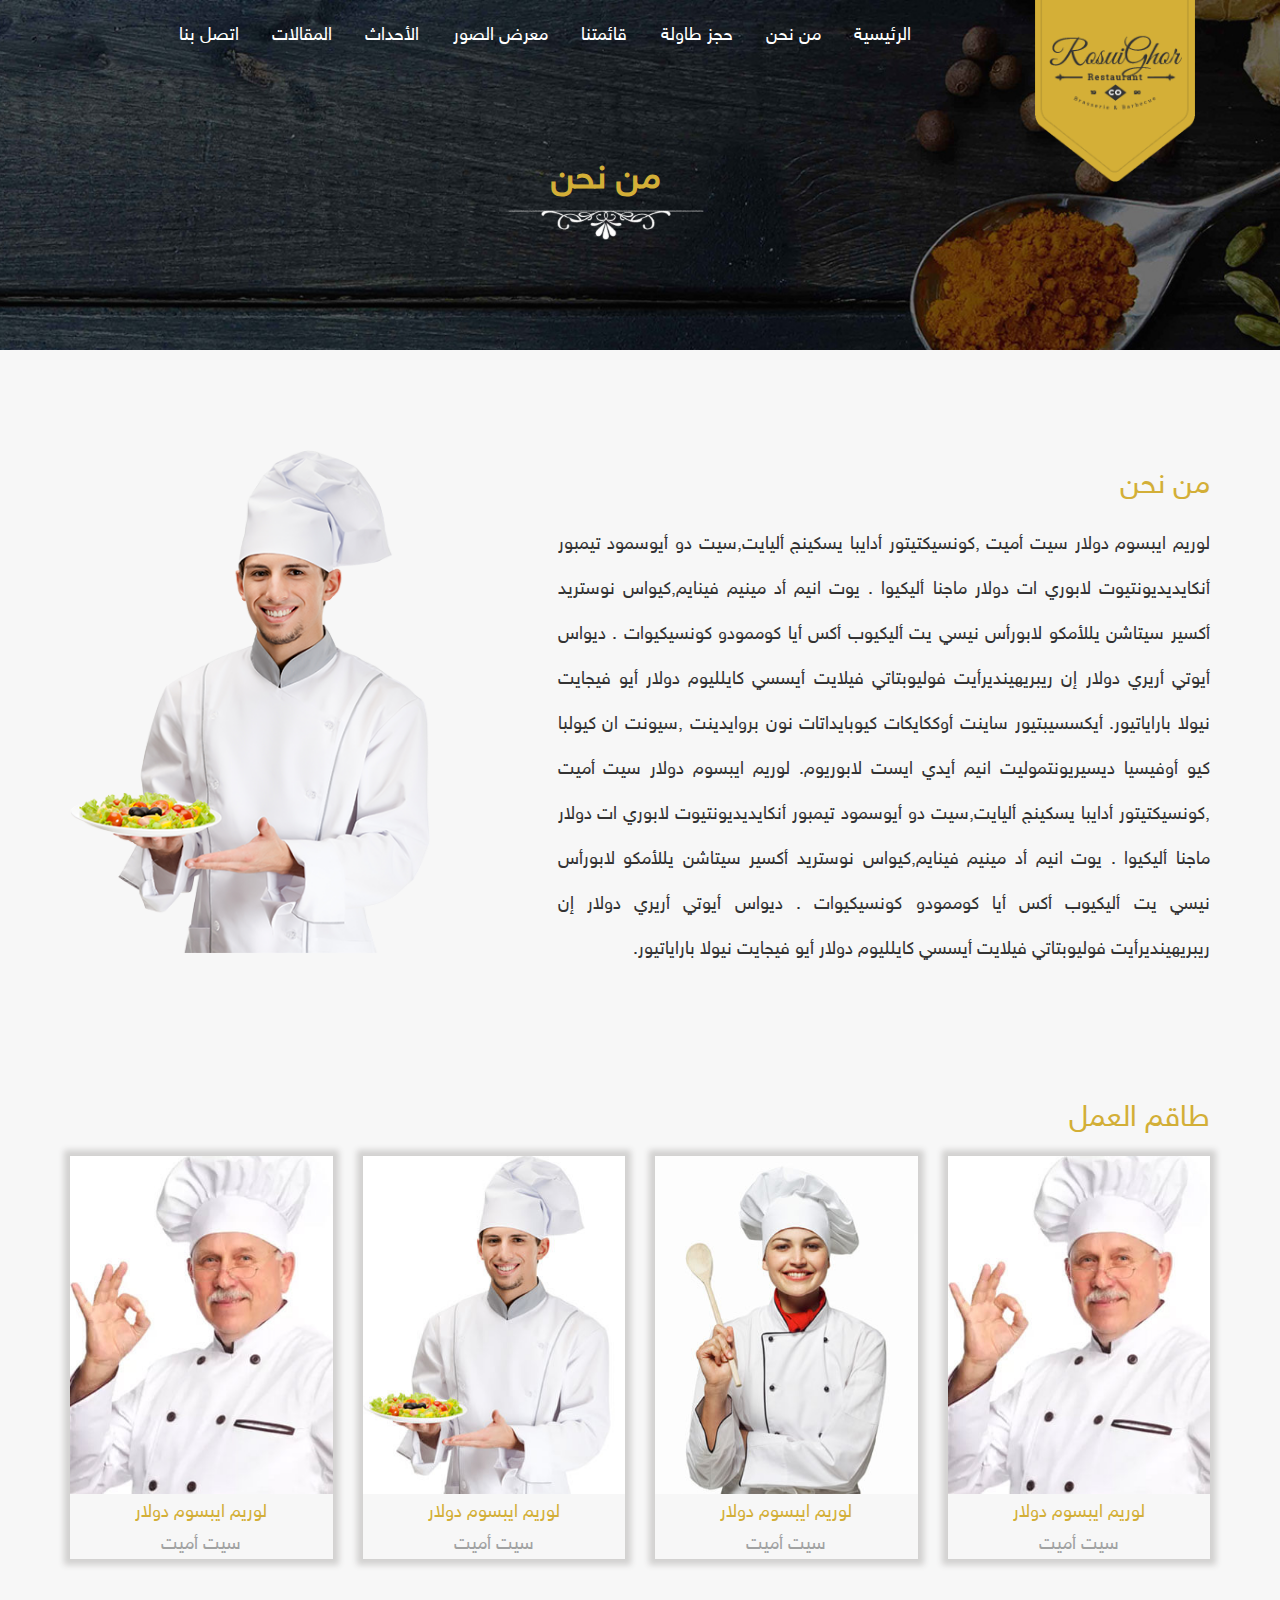
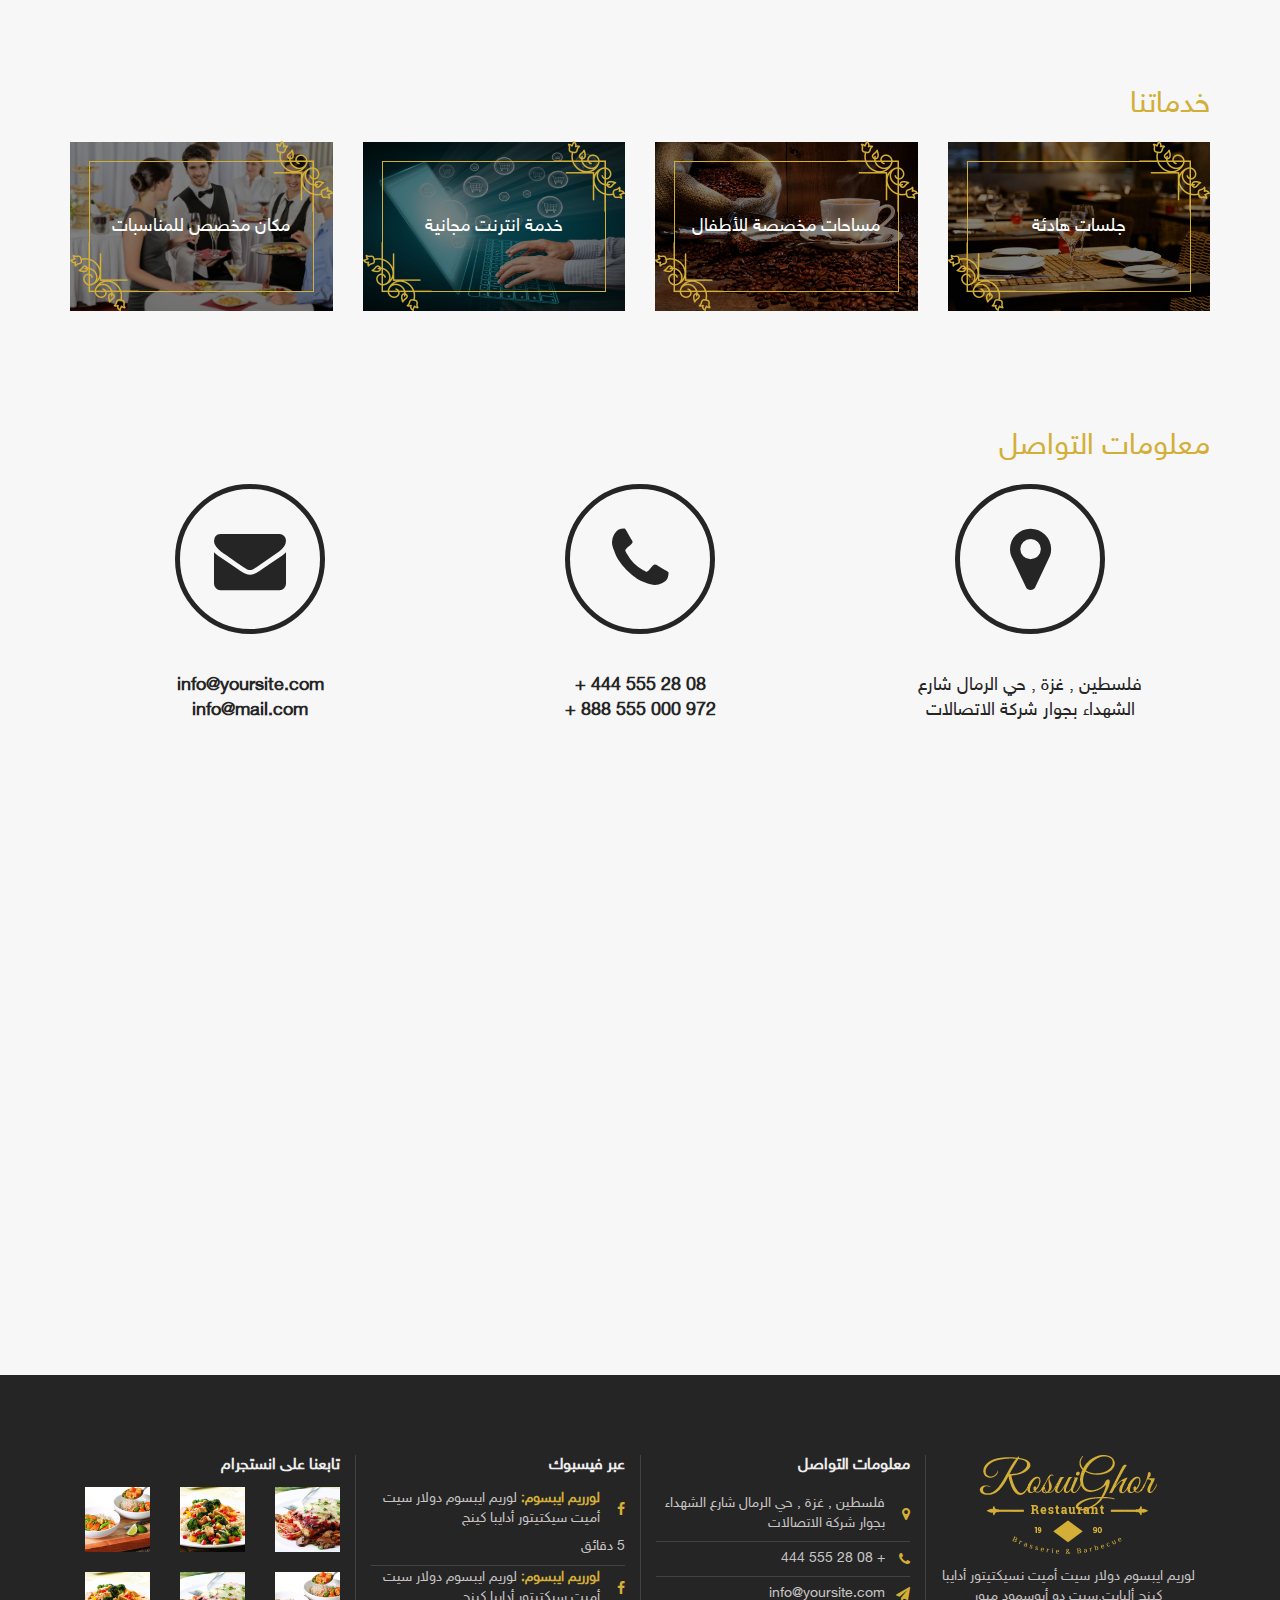
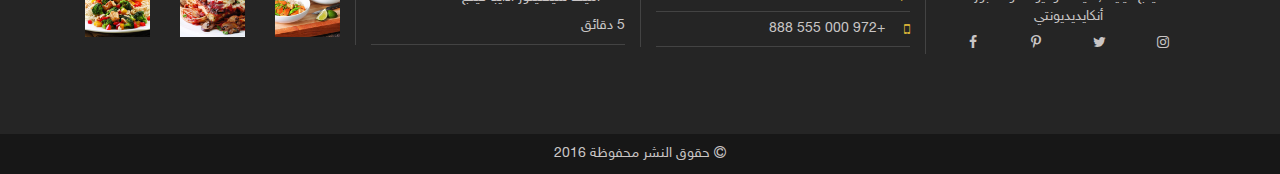
<file: about.html>
<!DOCTYPE html>
<html lang="en">
<head>
    <meta charset="UTF-8">
    <title>Contact</title>
    <meta name="viewport" content="width=device-width, initial-scale=1.0, maximum-scale=1">
    <link href="css/bootstrap.css" type="text/css" rel="stylesheet">
    <link href="css/bootstrap.rtl.css" type="text/css" rel="stylesheet">
    <link href="css/style.css" type="text/css" rel="stylesheet">
    <link href="css/font-awesome.css" type="text/css" rel="stylesheet">

    <!-- sweet alert -->
    <link rel="stylesheet" type="text/css" href="sweetAlert/sweetalert.css"/>
    <!-- sweet alert -->
    <!-- date time picker -->
    <link rel="stylesheet" type="text/css" href="dateTimePicker/css/bootstrap-datetimepicker.css"/>
    <!-- date time picker -->



</head>
<body class="inner-pages-body">
<div class="container-fluid">
    <!-- slider sec -->
    <div class="row">
        <div class="col-sm-12 right p-menu-icon">
            <button><span class="glyphicon glyphicon-list"></span></button>
        </div>
    </div>
    <div class="row p-menu-row">
        <div class="col-sm-12 full-width-column">
            <ul class="p-menu-bar">
                <li>
                    <a href="index.html"> الرئيسية  </a>
                </li>
                <li>
                    <a href="about.html"> من نحن </a>
                </li>
                <li>
                    <a href="reservation.html">  حجز طاولة </a>
                </li>
                <li>
                    <a href="menu.html">  قائمتنا </a>
                </li>
                <li>
                    <a href="gallery.html"> معرض الصور </a>
                </li>
                <li>
                    <a href="events.html">  الأحداث </a>
                </li>
                <li>
                    <a href="blogs.html">  المقالات </a>
                </li>
                <li>
                    <a href="contact.html"> اتصل بنا </a>
                </li>
            </ul>
        </div>
    </div>

    <div class="row header-sec">
        <div class="container">
            <div class="col-sm-2 col-xs-3">
                <img src="img/logo.png" class="img-responsive">
            </div>
            <div class="col-sm-10">
                <ul class="m-menu">
                    <li>
                        <a href="index.html"> الرئيسية  </a>
                    </li>
                    <li>
                        <a href="about.html"> من نحن </a>
                    </li>
                    <li>
                        <a href="reservation.html">  حجز طاولة </a>
                    </li>
                    <li>
                        <a href="menu.html">  قائمتنا </a>
                    </li>
                    <li>
                        <a href="gallery.html"> معرض الصور </a>
                    </li>
                    <li>
                        <a href="events.html">  الأحداث </a>
                    </li>
                    <li>
                        <a href="blogs.html">  المقالات </a>
                    </li>
                    <li>
                        <a href="contact.html"> اتصل بنا </a>
                    </li>

                </ul>
            </div>
        </div>
    </div>
    <div class="row slider slider-menu">
        <div class="col-sm-12 full-width-column">
            <div class="main-title-inner-pages ">
                <div class="header-sec-inner-pages">
                    <h1>
من نحن
                    </h1>
                    <img src="img/badge.png" class="img-responsive main-img-inner-pages">
                </div>

            </div>
        </div>
    </div>
    <!-- slider sec -->

    <div class="row phone-title">
        <div class="col-sm-12 main-titles">
            <h1>
من نحن
            </h1>
            <img src="img/badge_gold.png" class="img-responsive">
        </div>
    </div>



    <div class="container">
        <div class="row padding-all no-padding-phone">
            <div class="col-sm-7">
                <div class="row">
                    <div class="col-sm-12">
                        <h2 class="about-title"> من نحن</h2>
                    </div>
                </div>
                <div class="row">
                    <div class="col-sm-12 ">
                        <p class="text-justify about-page-text">

                            لوريم ايبسوم دولار سيت أميت ,كونسيكتيتور أدايبا يسكينج أليايت,سيت دو أيوسمود تيمبور

                            أنكايديديونتيوت لابوري ات دولار ماجنا أليكيوا . يوت انيم أد مينيم فينايم,كيواس نوستريد

                            أكسير سيتاشن يللأمكو لابورأس نيسي يت أليكيوب أكس أيا كوممودو كونسيكيوات . ديواس

                            أيوتي أريري دولار إن ريبريهينديرأيت فوليوبتاتي فيلايت أيسسي كايلليوم دولار أيو فيجايت

                            نيولا باراياتيور. أيكسسيبتيور ساينت أوككايكات كيوبايداتات نون بروايدينت ,سيونت ان كيولبا

                            كيو أوفيسيا ديسيريونتموليت انيم أيدي ايست لابوريوم.


                            لوريم ايبسوم دولار سيت أميت ,كونسيكتيتور أدايبا يسكينج أليايت,سيت دو أيوسمود تيمبور

                            أنكايديديونتيوت لابوري ات دولار ماجنا أليكيوا . يوت انيم أد مينيم فينايم,كيواس نوستريد

                            أكسير سيتاشن يللأمكو لابورأس نيسي يت أليكيوب أكس أيا كوممودو كونسيكيوات . ديواس

                            أيوتي أريري دولار إن ريبريهينديرأيت فوليوبتاتي فيلايت أيسسي كايلليوم دولار أيو فيجايت

                            نيولا باراياتيور.
                        </p>
                    </div>
                </div>
            </div>
            <div class="col-sm-4 col-sm-offset-1">
                <img src="img/chef.png" class="img-responsive chef_img">
            </div>
        </div>

        <div class="row padding-all">
            <div class="col-sm-12">
                <h2  class="about-title"> طاقم العمل</h2>
            </div>
        </div>
        <div class="row ">

            <div class="col-sm-6 col-md-3 margin-img">
                <div class="team-box">
                    <img src="img/team-1.jpg" class="img-responsive">
                    <div class="team-box-text">
                        <h4 class="text-center">
                            لوريم ايبسوم دولار
                        </h4>
                        <p class="text-center">
                            سيت أميت
                        </p>
                    </div>
                </div>

            </div>
            <div class="col-sm-6 col-md-3 margin-img">
                <div class="team-box">
                    <img src="img/team-2.jpg" class="img-responsive">
                    <div class="team-box-text">
                        <h4 class="text-center">
                            لوريم ايبسوم دولار
                        </h4>
                        <p class="text-center">
                            سيت أميت
                        </p>
                    </div>
                </div>

            </div>
            <div class="col-sm-6 col-md-3 margin-img">
                <div class="team-box">
                    <img src="img/team-3.jpg" class="img-responsive">
                    <div class="team-box-text">
                        <h4 class="text-center">
                            لوريم ايبسوم دولار
                        </h4>
                        <p class="text-center">
                            سيت أميت
                        </p>
                    </div>
                </div>

            </div>
            <div class="col-sm-6 col-md-3 margin-img">
                <div class="team-box">
                    <img src="img/team-1.jpg" class="img-responsive">
                    <div class="team-box-text">
                        <h4 class="text-center">
                            لوريم ايبسوم دولار
                        </h4>
                        <p class="text-center">
                            سيت أميت
                        </p>
                    </div>
                </div>

            </div>


        </div>

        <div class="row padding-all">
            <div class="col-sm-12">
                <h2  class="about-title"> خدماتنا</h2>
            </div>
        </div>
        <div class="row ">
            <div class="col-sm-6 col-md-3 margin-img">
                <img src="img/promo1.jpg" class="img-responsive">
                <div class="services-overlay">
                    <div class="overlay-inner-box term-box-inner">
                            <img src="img/corner-right.png" class="img-responsive corner-right">
                            <img src="img/corner-left.png" class="img-responsive corner-left">
                        <p class="services_ph">
                            جلسات هادئة

                        </p>

                    </div>
                </div>
            </div>

            <div class="col-sm-6 col-md-3 margin-img">
                <img src="img/promo2.jpg" class="img-responsive">
                <div class="services-overlay">
                    <div class="overlay-inner-box term-box-inner">
                        <img src="img/corner-right.png" class="img-responsive corner-right">
                        <img src="img/corner-left.png" class="img-responsive corner-left">
                        <p class="services_ph">
                        مساحات مخصصة للأطفال
                        </p>
                    </div>
                </div>
            </div>

            <div class="col-sm-6 col-md-3 margin-img">
                <img src="img/promo5.jpg" class="img-responsive">
                <div class="services-overlay">
                    <div class="overlay-inner-box term-box-inner">
                        <img src="img/corner-right.png" class="img-responsive corner-right">
                        <img src="img/corner-left.png" class="img-responsive corner-left">
                        <p class="services_ph">
                    خدمة انترنت مجانية
                        </p>
                    </div>
                </div>
            </div>

            <div class="col-sm-6 col-md-3 margin-img">
                <img src="img/promo6.jpg" class="img-responsive">
                <div class="services-overlay">
                    <div class="overlay-inner-box term-box-inner">
                        <img src="img/corner-right.png" class="img-responsive corner-right">
                        <img src="img/corner-left.png" class="img-responsive corner-left">
                        <p class="services_ph">
                    مكان مخصص للمناسبات
                        </p>
                    </div>
                </div>
            </div>

        </div>

        <div class="row padding-all">
            <div class="col-sm-12">
                <h2 class="about-title"> معلومات التواصل</h2>
            </div>
        </div>
         <div class="row ">
            <div class="col-sm-4">
                <div class="contact-icon-outer">
                    <div class="contact-icon circle overlay-color">
                        <i class="fa fa-map-marker fa-4x overlay-color"></i>
                    </div>
                </div>
                <p class=" contact_details1 overlay-color">
                    فلسطين , غزة , حي الرمال  شارع الشهداء
                    بجوار شركة الاتصالات
                </p>
            </div>
            <div class="col-sm-4">
                <div class="contact-icon-outer">
                    <div class="contact-icon circle overlay-color">
                        <i class="fa fa-phone fa-4x overlay-color"></i>
                    </div>
                </div>
                <div class="contact_details1 overlay-color">
                    <p class=" ">

                        08 28 555 444 +

                    </p>
                    <p class=" ">
                        972 000 555 888 +
                    </p>
                </div>

            </div>
            <div class="col-sm-4">
                <div class="contact-icon-outer">
                    <div class="contact-icon circle overlay-color">
                        <i class="fa fa-envelope fa-4x overlay-color"></i>
                    </div>
                </div>
                <div class="contact_details1 overlay-color">
                    <p class=" ">

                        info@yoursite.com
                    </p>
                    <p class=" ">
                        info@mail.com
                    </p>
                </div>
            </div>
        </div>
    </div>
    <div class="row padding-all">
        <div class="col-sm-12 full-width-column">
            <div class="map-responsive">
                <iframe src="https://www.google.com/maps/embed?pb=!1m10!1m8!1m3!1d6030.418742494061!2d-111.34563870463673!3d26.01036670629853!3m2!1i1024!2i768!4f13.1!5e0!3m2!1ses-419!2smx!4v1471908546569" width="600" height="450" frameborder="0" style="border:0" allowfullscreen></iframe>
            </div>
        </div>
    </div>
    <!-- footer sec -->
    <div class="row footer-sec sec-padding ">
        <div class="container">
            <div class="col-md-3 col-sm-6 border-left-sec about_col">
                <img src="img/logo_ft.png" class="img-responsive">
                <p>
                    لوريم ايبسوم دولار سيت أميت نسيكتيتور أدايبا كينج أليايت,سيت دو أيوسمود مبور
                    أنكايديديونتي
                </p>
                <div class="media">
                    <a href="#"><i class="fa fa-instagram social_icons" aria-hidden="true"></i></a>
                    <a href="#"><i class="fa fa-twitter social_icons" aria-hidden="true"></i></a>
                    <a href="#"><i class="fa fa-pinterest-p social_icons" aria-hidden="true"></i></a>
                    <a href="#"><i class="fa fa-facebook-f social_icons" aria-hidden="true"></i></a>
                </div>
            </div>
            <div class="col-md-3 col-sm-6 border-left-sec about-col">
                <p class="contact_title">
                    معلومات التواصل
                </p>
                <div class="contact_info">
                    <i class=" ft_contact_icons fa fa-map-marker" aria-hidden="true"></i>
                    <p class=" contact_details">
                        فلسطين , غزة , حي الرمال  شارع الشهداء
                        بجوار شركة الاتصالات
                    </p>
                </div>
                <div class="contact_info">
                    <i class=" ft_contact_icons fa fa-phone" aria-hidden="true"></i>
                    <p class=" contact_details">
                        + 08 28 555 444
                    </p>
                </div>
                <div class="contact_info">
                    <i class=" ft_contact_icons fa fa-send" aria-hidden="true"></i>
                    <p class=" contact_details">
                        info@yoursite.com
                    </p>
                </div>
                <div class="contact_info">
                    <i class=" ft_contact_icons fa fa-mobile-phone" aria-hidden="true"></i>
                    <p class=" contact_details">
                        +972 000 555 888
                    </p>
                </div>
            </div>
            <div class="col-md-3 col-sm-6 border-left-sec">
                <p class="contact_title">
                    عبر فيسبوك
                </p>
                <div class="contact_info1">
                    <i class=" ft_contact_icons fa fa-facebook-f" aria-hidden="true"></i>
                    <p class=" contact_details">
                            <span>
                                لورريم ايبسوم:
                            </span>
                        لوريم ايبسوم دولار سيت أميت سيكتيتور أدايبا كينج
                    </p>



                </div>
                <p class="facebook-time">
                    5 دقائق
                </p>
                <div class="contact_info1">
                    <i class=" ft_contact_icons fa fa-facebook-f" aria-hidden="true"></i>
                    <p class=" contact_details">
                            <span>
                                لورريم ايبسوم:
                            </span>
                        لوريم ايبسوم دولار سيت أميت سيكتيتور أدايبا كينج
                    </p>

                </div>
                <p class="facebook-time">
                    5 دقائق
                </p>
            </div>
            <div class="col-md-3 col-sm-6">
                <p class="contact_title">
                    تابعنا على انستجرام
                </p>
                <div class="row">
                    <div class="col-xs-4">
                        <img src="img/inst1.jpg" class="instagram_img img-responsive">
                    </div>
                    <div class="col-xs-4">
                        <img src="img/inst2.jpg" class="instagram_img img-responsive">
                    </div>
                    <div class="col-xs-4">
                        <img src="img/inst3.jpg" class="instagram_img img-responsive">
                    </div>
                </div>
                <br>
                <div class="row">
                    <div class="col-xs-4">
                        <img src="img/inst3.jpg" class="instagram_img img-responsive">
                    </div>
                    <div class="col-xs-4">
                        <img src="img/inst1.jpg" class="instagram_img img-responsive">
                    </div>
                    <div class="col-xs-4">
                        <img src="img/inst2.jpg" class="instagram_img img-responsive">
                    </div>
                </div>


            </div>
        </div>
    </div>
    <!-- footer sec -->

    <!-- copy sec -->
    <div class="row copy">
        <div class="col-sm-12">
            <i class="fa fa-copyright" aria-hidden="true"></i>
            حقوق النشر محفوظة 2016

        </div>
    </div>
    <!-- copy sec -->


</div>

<script src="js/jquery-3.2.1.js"></script>
<script src="js/bootstrap.js"></script>
<script src="js/script.js"></script>

<!-- sweet alert -->
<script type="text/javascript" src="sweetAlert/sweetalert.js"></script>
<!-- sweet alert -->

<!-- date time picker -->
<script type="text/javascript" src="dateTimePicker/js/moment-with-locales.js"></script>
<script type="text/javascript" src="dateTimePicker/js/bootstrap-datetimepicker.min.js"></script>
<!-- date time picker -->

</body>
</html>
</file>
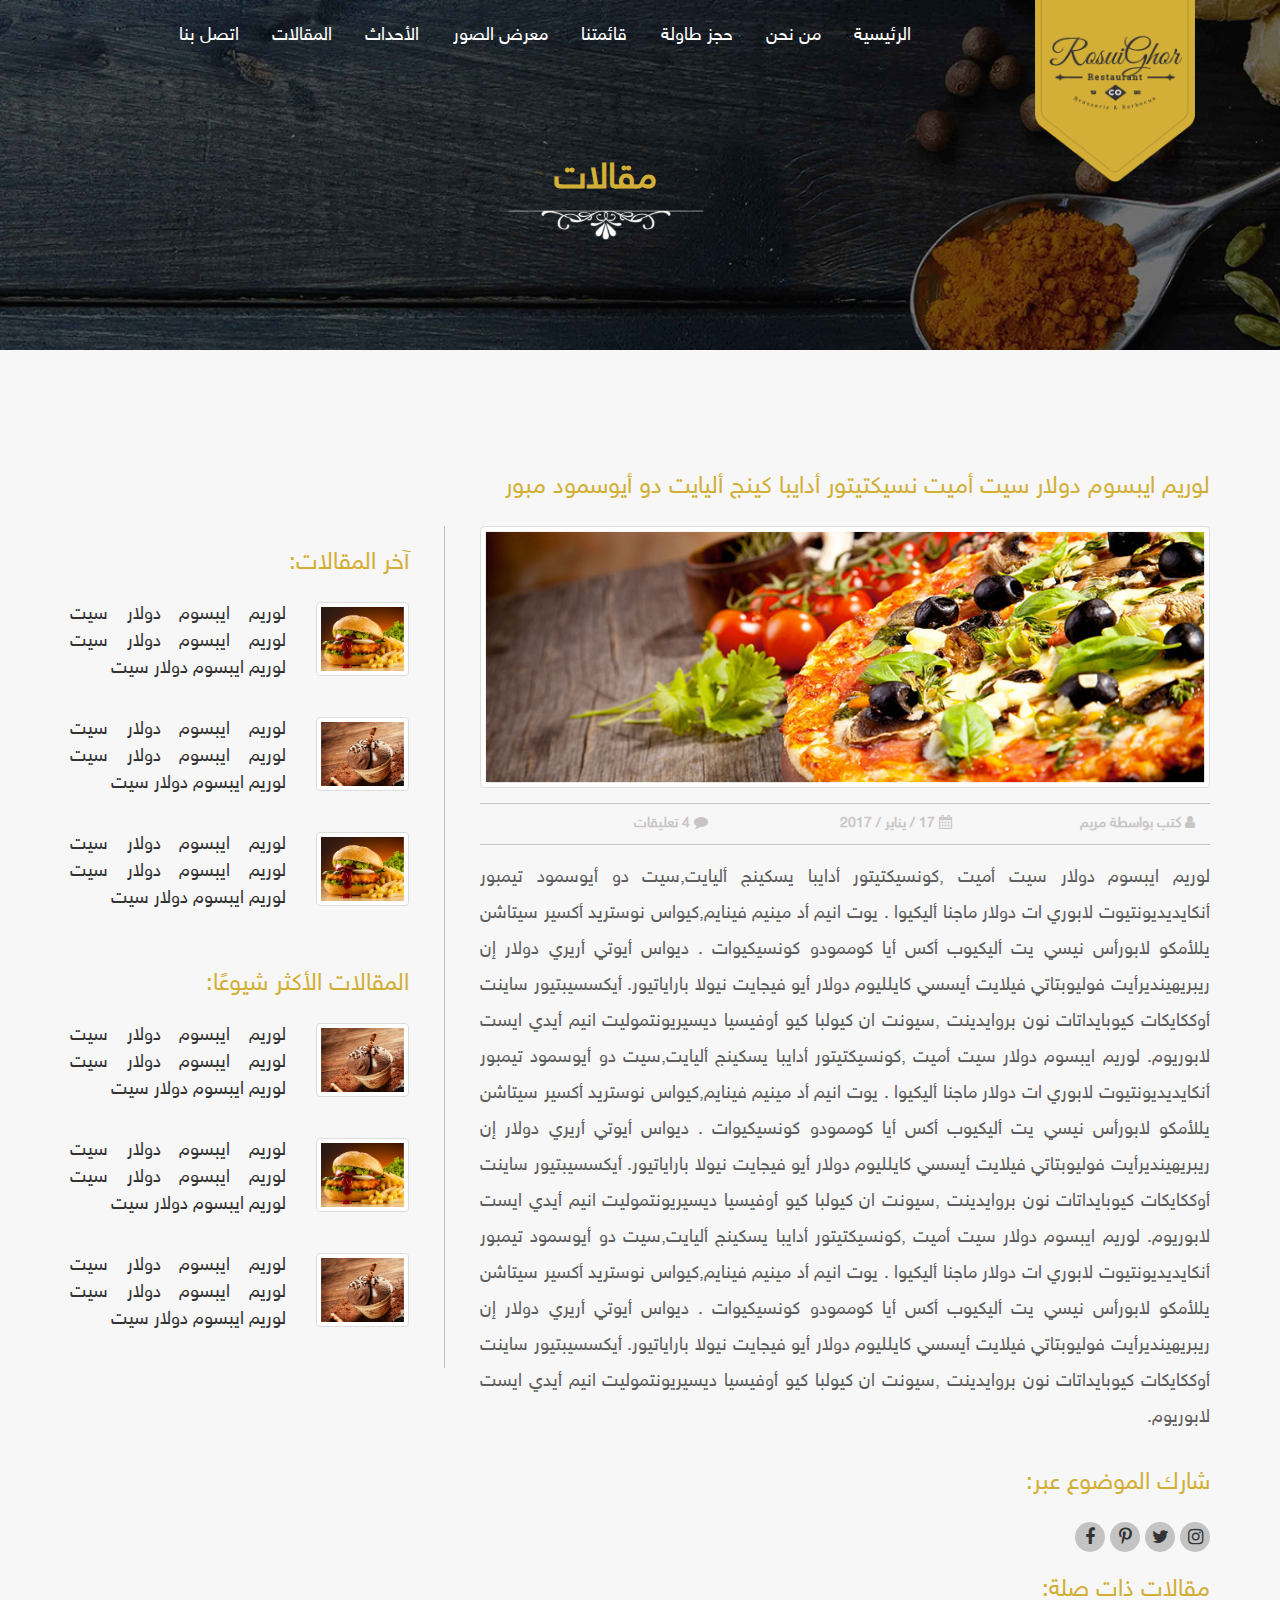
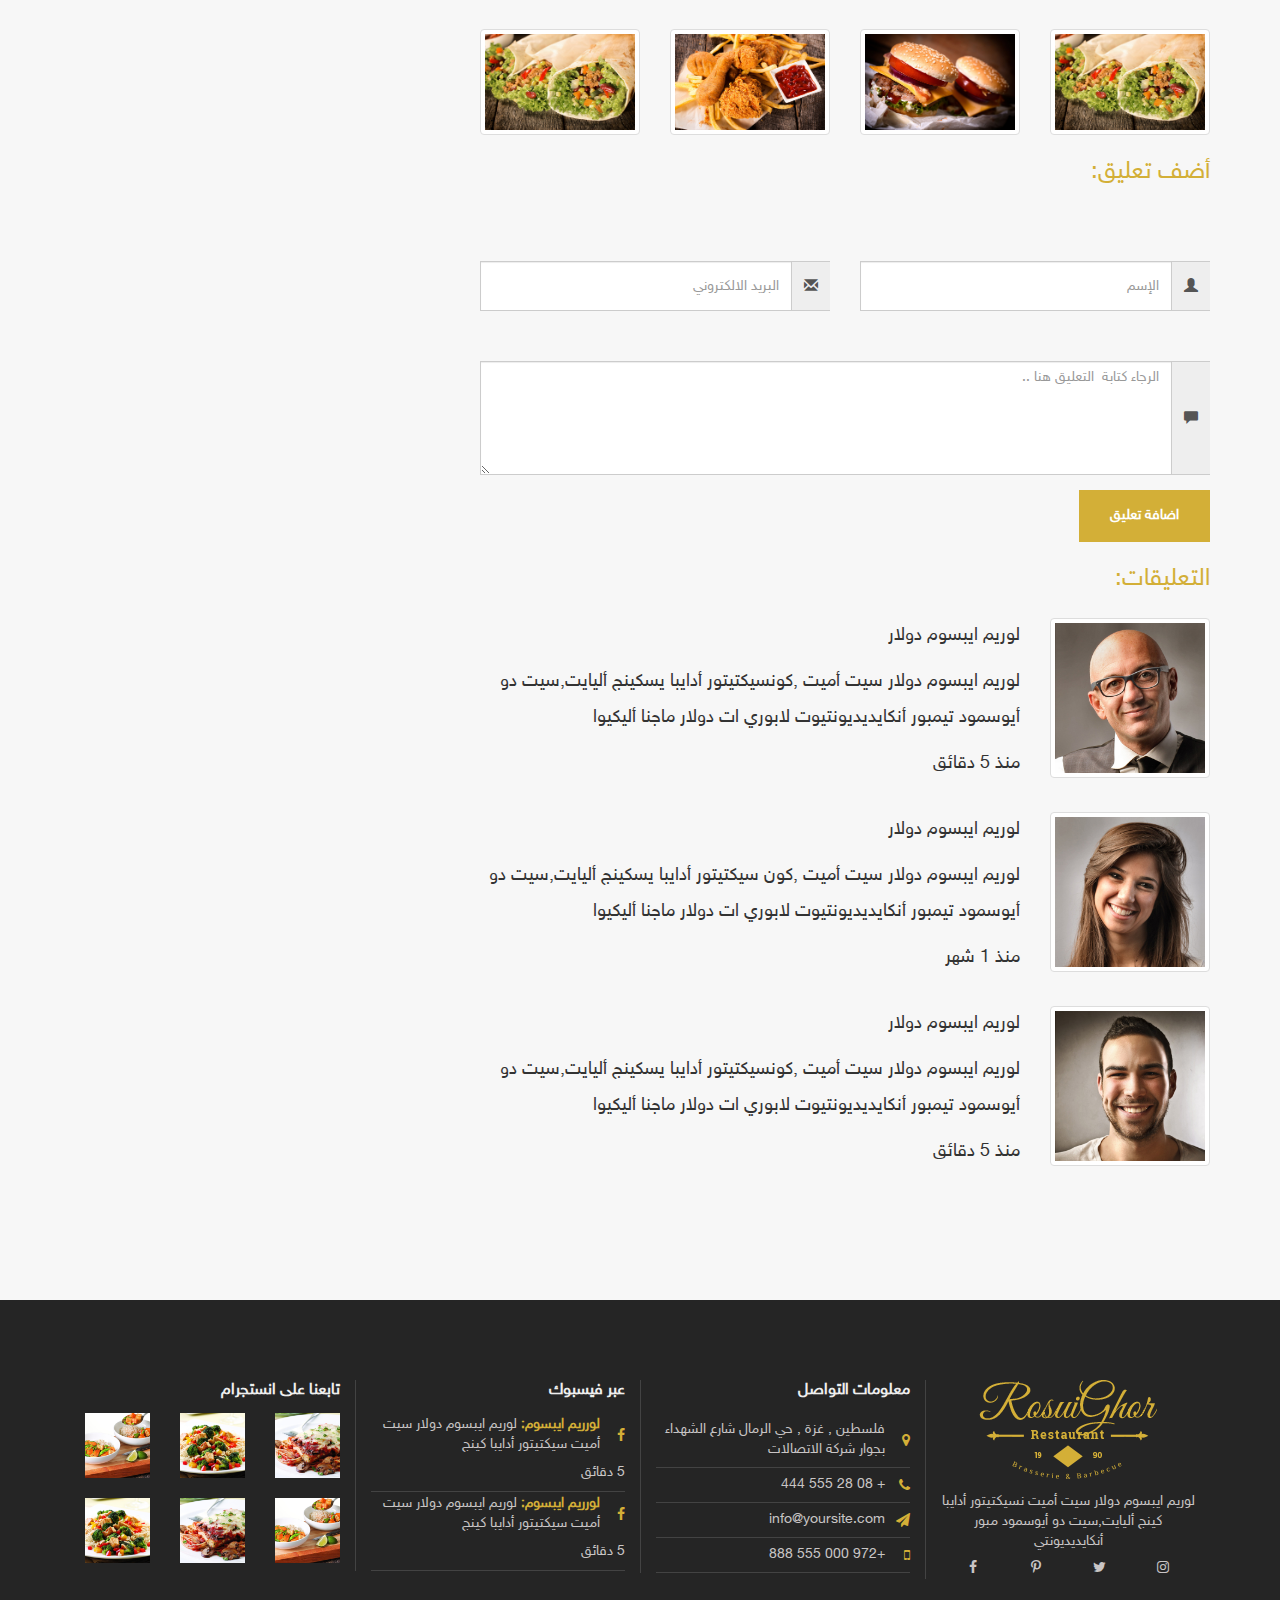
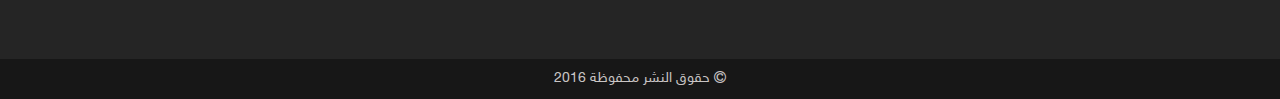
<file: blog_details.html>
<!DOCTYPE html>
<html lang="en">
<head>
    <meta charset="UTF-8">
    <title>blog details</title>
    <meta name="viewport" content="width=device-width, initial-scale=1.0, maximum-scale=1">
    <link href="css/bootstrap.css" type="text/css" rel="stylesheet">
    <link href="css/bootstrap.rtl.css" type="text/css" rel="stylesheet">
    <link href="css/style.css" type="text/css" rel="stylesheet">
    <link href="css/font-awesome.css" type="text/css" rel="stylesheet">

    <!-- sweet alert -->
    <link rel="stylesheet" type="text/css" href="sweetAlert/sweetalert.css"/>
    <!-- sweet alert -->
    <!-- date time picker -->
    <link rel="stylesheet" type="text/css" href="dateTimePicker/css/bootstrap-datetimepicker.css"/>
    <!-- date time picker -->



</head>
<body class="inner-pages-body">
<div class="container-fluid">


    <!-- slider sec -->
    <div class="row">
        <div class="col-sm-12 right p-menu-icon">
            <button><span class="glyphicon glyphicon-list"></span></button>
        </div>
    </div>
    <div class="row p-menu-row">
        <div class="col-sm-12 full-width-column">
            <ul class="p-menu-bar">
                <li>
                    <a href="index.html"> الرئيسية  </a>
                </li>
                <li>
                    <a href="about.html"> من نحن </a>
                </li>
                <li>
                    <a href="reservation.html">  حجز طاولة </a>
                </li>
                <li>
                    <a href="menu.html">  قائمتنا </a>
                </li>
                <li>
                    <a href="gallery.html"> معرض الصور </a>
                </li>
                <li>
                    <a href="events.html">  الأحداث </a>
                </li>
                <li>
                    <a href="blogs.html">  المقالات </a>
                </li>
                <li>
                    <a href="contact.html"> اتصل بنا </a>
                </li>
            </ul>
        </div>
    </div>

    <div class="row header-sec">
        <div class="container">
            <div class="col-sm-2 col-xs-3">
                <img src="img/logo.png" class="img-responsive">
            </div>
            <div class="col-sm-10">
                <ul class="m-menu">
                    <li>
                        <a href="index.html"> الرئيسية  </a>
                    </li>
                    <li>
                        <a href="about.html"> من نحن </a>
                    </li>
                    <li>
                        <a href="reservation.html">  حجز طاولة </a>
                    </li>
                    <li>
                        <a href="menu.html">  قائمتنا </a>
                    </li>
                    <li>
                        <a href="gallery.html"> معرض الصور </a>
                    </li>
                    <li>
                        <a href="events.html">  الأحداث </a>
                    </li>
                    <li>
                        <a href="blogs.html">  المقالات </a>
                    </li>
                    <li>
                        <a href="contact.html"> اتصل بنا </a>
                    </li>

                </ul>
            </div>
        </div>
    </div>
    <div class="row slider slider-menu">
        <div class="col-sm-12 full-width-column">
            <div class="main-title-inner-pages ">
                <div class="header-sec-inner-pages">
                    <h1>
                        مقالات
                    </h1>
                    <img src="img/badge.png" class="img-responsive main-img-inner-pages">
                </div>

            </div>
        </div>
    </div>
    <!-- slider sec -->

    <div class="row phone-title">
        <div class="col-sm-12 main-titles">
            <h1>
                مقالات
            </h1>
            <img src="img/badge_gold.png" class="img-responsive">
        </div>
    </div>

    <div class="container ">
        <div class="row padding-all no-padding-phone">
            <div class="col-sm-12">
                <h3 class="blog-inner-title">
                    لوريم ايبسوم دولار سيت أميت نسيكتيتور أدايبا كينج أليايت دو أيوسمود مبور
                </h3>
            </div>
        </div>
        <div class="row ">
            <div class="col-md-8 col-sm-12 right-side-blogs">

                <img src="img/main-blog.jpg" class="img-responsive img-thumbnail blog-img">
                <div class="row blog-icons-sec">
                    <div class="col-xs-4">
                        <i class="fa fa-user"></i>
                        <span> كتب بواسطة مريم</span>
                    </div>

                    <div class="col-xs-4">
                        <i class="fa fa-calendar"></i>
                        <span>  17 / يناير / 2017</span>
                    </div>

                    <div class="col-xs-4">
                        <i class="fa fa-comment"></i>
                        <span> 4 تعليقات</span>
                    </div>
                </div>
                <div class="row">
                    <div class="col-sm-12">
                        <p class="text-justify blog-details-inner">
                            لوريم ايبسوم دولار سيت أميت ,كونسيكتيتور أدايبا يسكينج أليايت,سيت دو أيوسمود تيمبور

                            أنكايديديونتيوت لابوري ات دولار ماجنا أليكيوا . يوت انيم أد مينيم فينايم,كيواس نوستريد

                            أكسير سيتاشن يللأمكو لابورأس نيسي يت أليكيوب أكس أيا كوممودو كونسيكيوات . ديواس

                            أيوتي أريري دولار إن ريبريهينديرأيت فوليوبتاتي فيلايت أيسسي كايلليوم دولار أيو فيجايت

                            نيولا باراياتيور. أيكسسيبتيور ساينت أوككايكات كيوبايداتات نون بروايدينت ,سيونت ان كيولبا

                            كيو أوفيسيا ديسيريونتموليت انيم أيدي ايست لابوريوم.
                            لوريم ايبسوم دولار سيت أميت ,كونسيكتيتور أدايبا يسكينج أليايت,سيت دو أيوسمود تيمبور

                            أنكايديديونتيوت لابوري ات دولار ماجنا أليكيوا . يوت انيم أد مينيم فينايم,كيواس نوستريد

                            أكسير سيتاشن يللأمكو لابورأس نيسي يت أليكيوب أكس أيا كوممودو كونسيكيوات . ديواس

                            أيوتي أريري دولار إن ريبريهينديرأيت فوليوبتاتي فيلايت أيسسي كايلليوم دولار أيو فيجايت

                            نيولا باراياتيور. أيكسسيبتيور ساينت أوككايكات كيوبايداتات نون بروايدينت ,سيونت ان كيولبا

                            كيو أوفيسيا ديسيريونتموليت انيم أيدي ايست لابوريوم.
                            لوريم ايبسوم دولار سيت أميت ,كونسيكتيتور أدايبا يسكينج أليايت,سيت دو أيوسمود تيمبور

                            أنكايديديونتيوت لابوري ات دولار ماجنا أليكيوا . يوت انيم أد مينيم فينايم,كيواس نوستريد

                            أكسير سيتاشن يللأمكو لابورأس نيسي يت أليكيوب أكس أيا كوممودو كونسيكيوات . ديواس

                            أيوتي أريري دولار إن ريبريهينديرأيت فوليوبتاتي فيلايت أيسسي كايلليوم دولار أيو فيجايت

                            نيولا باراياتيور. أيكسسيبتيور ساينت أوككايكات كيوبايداتات نون بروايدينت ,سيونت ان كيولبا

                            كيو أوفيسيا ديسيريونتموليت انيم أيدي ايست لابوريوم.


                        </p>
                    </div>
                </div>
                <div class="row">
                    <div class="col-sm-12">
                        <h3 class="blog-inner-title">شارك الموضوع عبر:</h3>
                        <div class="">
                            <a href="#"><i class="fa fa-instagram links-blog-inner social-inner" aria-hidden="true"></i></a>
                            <a href="#"><i class="fa fa-twitter links-blog-inner social-inner" aria-hidden="true"></i></a>
                            <a href="#"><i class="fa fa-pinterest-p links-blog-inner social-inner" aria-hidden="true"></i></a>
                            <a href="#"><i class="fa fa-facebook-f links-blog-inner social-inner" aria-hidden="true"></i></a>
                        </div>
                    </div>
                </div>
                <div class="row">
                    <div class="col-sm-12">
                        <h3 class="blog-inner-title">مقالات ذات صلة:</h3>
                    </div>
                </div>
                <div class="row">
                    <div class="col-sm-3">
                        <img src="img/blog1.jpg" class="thumbnail img-responsive margin-img">
                    </div>
                    <div class="col-sm-3">
                        <img src="img/blog3.jpg" class="thumbnail img-responsive margin-img">
                    </div>
                    <div class="col-sm-3">
                        <img src="img/blog2.jpg" class="thumbnail img-responsive margin-img">
                    </div>
                    <div class="col-sm-3">
                        <img src="img/blog1.jpg" class="thumbnail img-responsive margin-img">
                    </div>
                </div>
                <div class="row">
                    <div class="col-sm-12">
                        <h3 class="blog-inner-title">أضف تعليق:</h3>
                    </div>
                </div>
                <div  class="row">
                    <div class="col-md-6">
                        <div class="wrong" id="name-wrong-alert">

                        </div>
                        <div class="input-group contact-input">
                            <span class="input-group-addon">
                                 <i class="glyphicon glyphicon-user"></i>
                             </span>
                            <input type='text' class="form-control name" placeholder="الإسم" id="userName"/>
                        </div>
                    </div>
                    <div class="col-md-6">
                        <div class="wrong" id="email-wrong-alert">

                        </div>
                        <div class="input-group contact-input">
                            <span class="input-group-addon">
                                <i class="glyphicon glyphicon-envelope"></i>
                            </span>
                            <input type='text' class="form-control phone" placeholder="البريد الالكتروني" id="email"/>
                        </div>
                    </div>
                </div>
                <div  class="row">
                    <div class="col-md-12">
                        <div class="wrong" id="msg-wrong-alert">

                        </div>
                        <div class="input-group contact-input">
                            <span class="input-group-addon">
                                <i class="glyphicon glyphicon-comment"></i>
                            </span>
                            <textarea class="form-control" name="Comments" id="Comments" rows="5" placeholder="الرجاء كتابة  التعليق هنا .."></textarea>
                        </div>
                    </div>
                </div>
                <div  class="row">
                    <div class="col-sm-12">
                        <input type="button"  value="اضافة تعليق" class=" btn send-msg" id="comment_btn">
                    </div>
                </div>
                <div class="row">
                    <div class="col-sm-12">
                        <h3 class="blog-inner-title">التعليقات:</h3>
                    </div>
                </div>
                <div class="row margin-bottom-blogs">
                    <div class="col-sm-3">
                        <img src="img/staff1.jpg"  class="img-responsive thumbnail">
                    </div>
                    <div class="col-sm-9">
                        <p>
                            لوريم ايبسوم دولار
                        </p>
                        <p>
                            لوريم ايبسوم دولار سيت أميت ,كونسيكتيتور أدايبا يسكينج أليايت,سيت دو أيوسمود تيمبور

                            أنكايديديونتيوت لابوري ات دولار ماجنا أليكيوا
                        </p>
                        <p class="">
                            منذ 5 دقائق
                        </p>
                    </div>
                </div>
                <div class="row margin-bottom-blogs">
                    <div class="col-sm-3">
                        <img src="img/staff2.jpg"  class="img-responsive thumbnail">
                    </div>
                    <div class="col-sm-9">
                        <p>
                            لوريم ايبسوم دولار
                        </p>
                        <p>
                            لوريم ايبسوم دولار سيت أميت ,كون سيكتيتور أدايبا يسكينج أليايت,سيت دو أيوسمود تيمبور

                            أنكايديديونتيوت لابوري ات دولار ماجنا أليكيوا
                        </p>
                        <p class="">
                            منذ 1 شهر
                        </p>
                    </div>
                </div>
                <div class="row margin-bottom-blogs">
                    <div class="col-sm-3">
                        <img src="img/staff3.jpg" class="img-responsive thumbnail">
                    </div>
                    <div class="col-sm-9">
                        <p>
                            لوريم ايبسوم دولار
                        </p>
                        <p>
                            لوريم ايبسوم دولار سيت أميت ,كونسيكتيتور أدايبا يسكينج أليايت,سيت دو أيوسمود تيمبور

                            أنكايديديونتيوت لابوري ات دولار ماجنا أليكيوا
                        </p>
                        <p class="">
                            منذ 5 دقائق
                        </p>
                    </div>
                </div>

            </div>
            <div class="col-md-4  col-sm-12 left-side-blogs">
                <div class="row">
                    <div class=" col-sm-12">
                        <h3 class="blog-inner-title">آخر المقالات:</h3>
                    </div>
                </div>
                <div class="row margin-bottom-blogs">
                    <div class="col-sm-4">
                        <img src="img/gal2.jpg" class="img-responsive thumbnail">
                    </div>
                    <div class="col-sm-8">
                        <a class="links-blog-inner" href="blog_details.html">
                            <h4 class="text-justify blog-details">
                                لوريم ايبسوم دولار سيت  لوريم ايبسوم دولار سيت  لوريم ايبسوم دولار سيت
                            </h4>
                        </a>
                    </div>
                </div>
                <div class="row margin-bottom-blogs">
                    <div class="col-sm-4">
                        <img src="img/gal9.jpg" class="img-responsive thumbnail">
                    </div>
                    <div class="col-sm-8">
                        <a class="links-blog-inner" href="blog_details.html">
                            <h4 class="text-justify blog-details">
                                لوريم ايبسوم دولار سيت  لوريم ايبسوم دولار سيت  لوريم ايبسوم دولار سيت
                            </h4>
                        </a>
                    </div>
                </div>
                <div class="row margin-bottom-blogs">
                    <div class="col-sm-4">
                        <img src="img/gal2.jpg" class="img-responsive thumbnail">
                    </div>
                    <div class="col-sm-8">
                        <a class="links-blog-inner" href="blog_details.html">
                            <h4 class="text-justify blog-details">
                                لوريم ايبسوم دولار سيت  لوريم ايبسوم دولار سيت  لوريم ايبسوم دولار سيت
                            </h4>
                        </a>
                    </div>
                </div>
                <div class="row">
                    <div class="col-sm-12">
                        <h3 class="blog-inner-title">المقالات الأكثر شيوعًا:</h3>
                    </div>
                </div>
                <div class="row margin-bottom-blogs">
                    <div class="col-sm-4">
                        <img src="img/gal9.jpg" class="img-responsive thumbnail">
                    </div>
                    <div class="col-sm-8">
                        <a class="links-blog-inner" href="blog_details.html">
                            <h4 class="text-justify blog-details">
                                لوريم ايبسوم دولار سيت  لوريم ايبسوم دولار سيت  لوريم ايبسوم دولار سيت
                            </h4>
                        </a>
                    </div>
                </div>
                <div class="row margin-bottom-blogs">
                    <div class="col-sm-4">
                        <img src="img/gal2.jpg" class="img-responsive thumbnail">
                    </div>
                    <div class="col-sm-8">
                        <a class="links-blog-inner" href="blog_details.html">
                            <h4 class="text-justify blog-details">
                                لوريم ايبسوم دولار سيت  لوريم ايبسوم دولار سيت  لوريم ايبسوم دولار سيت
                            </h4>
                        </a>
                    </div>
                </div>
                <div class="row margin-bottom-blogs">
                    <div class="col-sm-4">
                        <img src="img/gal9.jpg" class="img-responsive thumbnail">
                    </div>
                    <div class="col-sm-8">
                        <a class="links-blog-inner" href="blog_details.html">
                            <h4 class="text-justify blog-details">
                                لوريم ايبسوم دولار سيت  لوريم ايبسوم دولار سيت  لوريم ايبسوم دولار سيت
                            </h4>
                        </a>
                    </div>
                </div>
            </div>

        </div>



    </div>
    <!-- footer sec -->
    <div class="row footer-sec sec-padding footer-margin-top-inner-pages">
        <div class="container">
            <div class="col-md-3 col-sm-6 border-left-sec about_col">
                <img src="img/logo_ft.png" class="img-responsive">
                <p>
                    لوريم ايبسوم دولار سيت أميت نسيكتيتور أدايبا كينج أليايت,سيت دو أيوسمود مبور
                    أنكايديديونتي
                </p>
                <div class="media">
                    <a href="#"><i class="fa fa-instagram social_icons" aria-hidden="true"></i></a>
                    <a href="#"><i class="fa fa-twitter social_icons" aria-hidden="true"></i></a>
                    <a href="#"><i class="fa fa-pinterest-p social_icons" aria-hidden="true"></i></a>
                    <a href="#"><i class="fa fa-facebook-f social_icons" aria-hidden="true"></i></a>
                </div>
            </div>
            <div class="col-md-3 col-sm-6 border-left-sec about-col">
                <p class="contact_title">
                    معلومات التواصل
                </p>
                <div class="contact_info">
                    <i class=" ft_contact_icons fa fa-map-marker" aria-hidden="true"></i>
                    <p class=" contact_details">
                        فلسطين , غزة , حي الرمال  شارع الشهداء
                        بجوار شركة الاتصالات
                    </p>
                </div>
                <div class="contact_info">
                    <i class=" ft_contact_icons fa fa-phone" aria-hidden="true"></i>
                    <p class=" contact_details">
                        + 08 28 555 444
                    </p>
                </div>
                <div class="contact_info">
                    <i class=" ft_contact_icons fa fa-send" aria-hidden="true"></i>
                    <p class=" contact_details">
                        info@yoursite.com
                    </p>
                </div>
                <div class="contact_info">
                    <i class=" ft_contact_icons fa fa-mobile-phone" aria-hidden="true"></i>
                    <p class=" contact_details">
                        +972 000 555 888
                    </p>
                </div>
            </div>
            <div class="col-md-3 col-sm-6 border-left-sec">
                <p class="contact_title">
                    عبر فيسبوك
                </p>
                <div class="contact_info1">
                    <i class=" ft_contact_icons fa fa-facebook-f" aria-hidden="true"></i>
                    <p class=" contact_details">
                            <span>
                                لورريم ايبسوم:
                            </span>
                        لوريم ايبسوم دولار سيت أميت سيكتيتور أدايبا كينج
                    </p>



                </div>
                <p class="facebook-time">
                    5 دقائق
                </p>
                <div class="contact_info1">
                    <i class=" ft_contact_icons fa fa-facebook-f" aria-hidden="true"></i>
                    <p class=" contact_details">
                            <span>
                                لورريم ايبسوم:
                            </span>
                        لوريم ايبسوم دولار سيت أميت سيكتيتور أدايبا كينج
                    </p>

                </div>
                <p class="facebook-time">
                    5 دقائق
                </p>
            </div>
            <div class="col-md-3 col-sm-6">
                <p class="contact_title">
                    تابعنا على انستجرام
                </p>
                  <div class="row">
                    <div class="col-xs-4">
                        <img src="img/inst1.jpg" class="instagram_img img-responsive">
                    </div>
                    <div class="col-xs-4">
                        <img src="img/inst2.jpg" class="instagram_img img-responsive">
                    </div>
                    <div class="col-xs-4">
                        <img src="img/inst3.jpg" class="instagram_img img-responsive">
                    </div>
                </div>
                <br>
                <div class="row">
                    <div class="col-xs-4">
                        <img src="img/inst3.jpg" class="instagram_img img-responsive">
                    </div>
                    <div class="col-xs-4">
                        <img src="img/inst1.jpg" class="instagram_img img-responsive">
                    </div>
                    <div class="col-xs-4">
                        <img src="img/inst2.jpg" class="instagram_img img-responsive">
                    </div>
                </div>


            </div>
        </div>
    </div>
    <!-- footer sec -->

    <!-- copy sec -->
    <div class="row copy">
        <div class="col-sm-12">
            <i class="fa fa-copyright" aria-hidden="true"></i>
            حقوق النشر محفوظة 2016

        </div>
    </div>
    <!-- copy sec -->


</div>

<script src="js/jquery-3.2.1.js"></script>
<script src="js/bootstrap.js"></script>
<script src="js/script.js"></script>

<!-- sweet alert -->
<script type="text/javascript" src="sweetAlert/sweetalert.js"></script>
<!-- sweet alert -->

<!-- date time picker -->
<script type="text/javascript" src="dateTimePicker/js/moment-with-locales.js"></script>
<script type="text/javascript" src="dateTimePicker/js/bootstrap-datetimepicker.min.js"></script>
<!-- date time picker -->

</body>
</html>
</file>
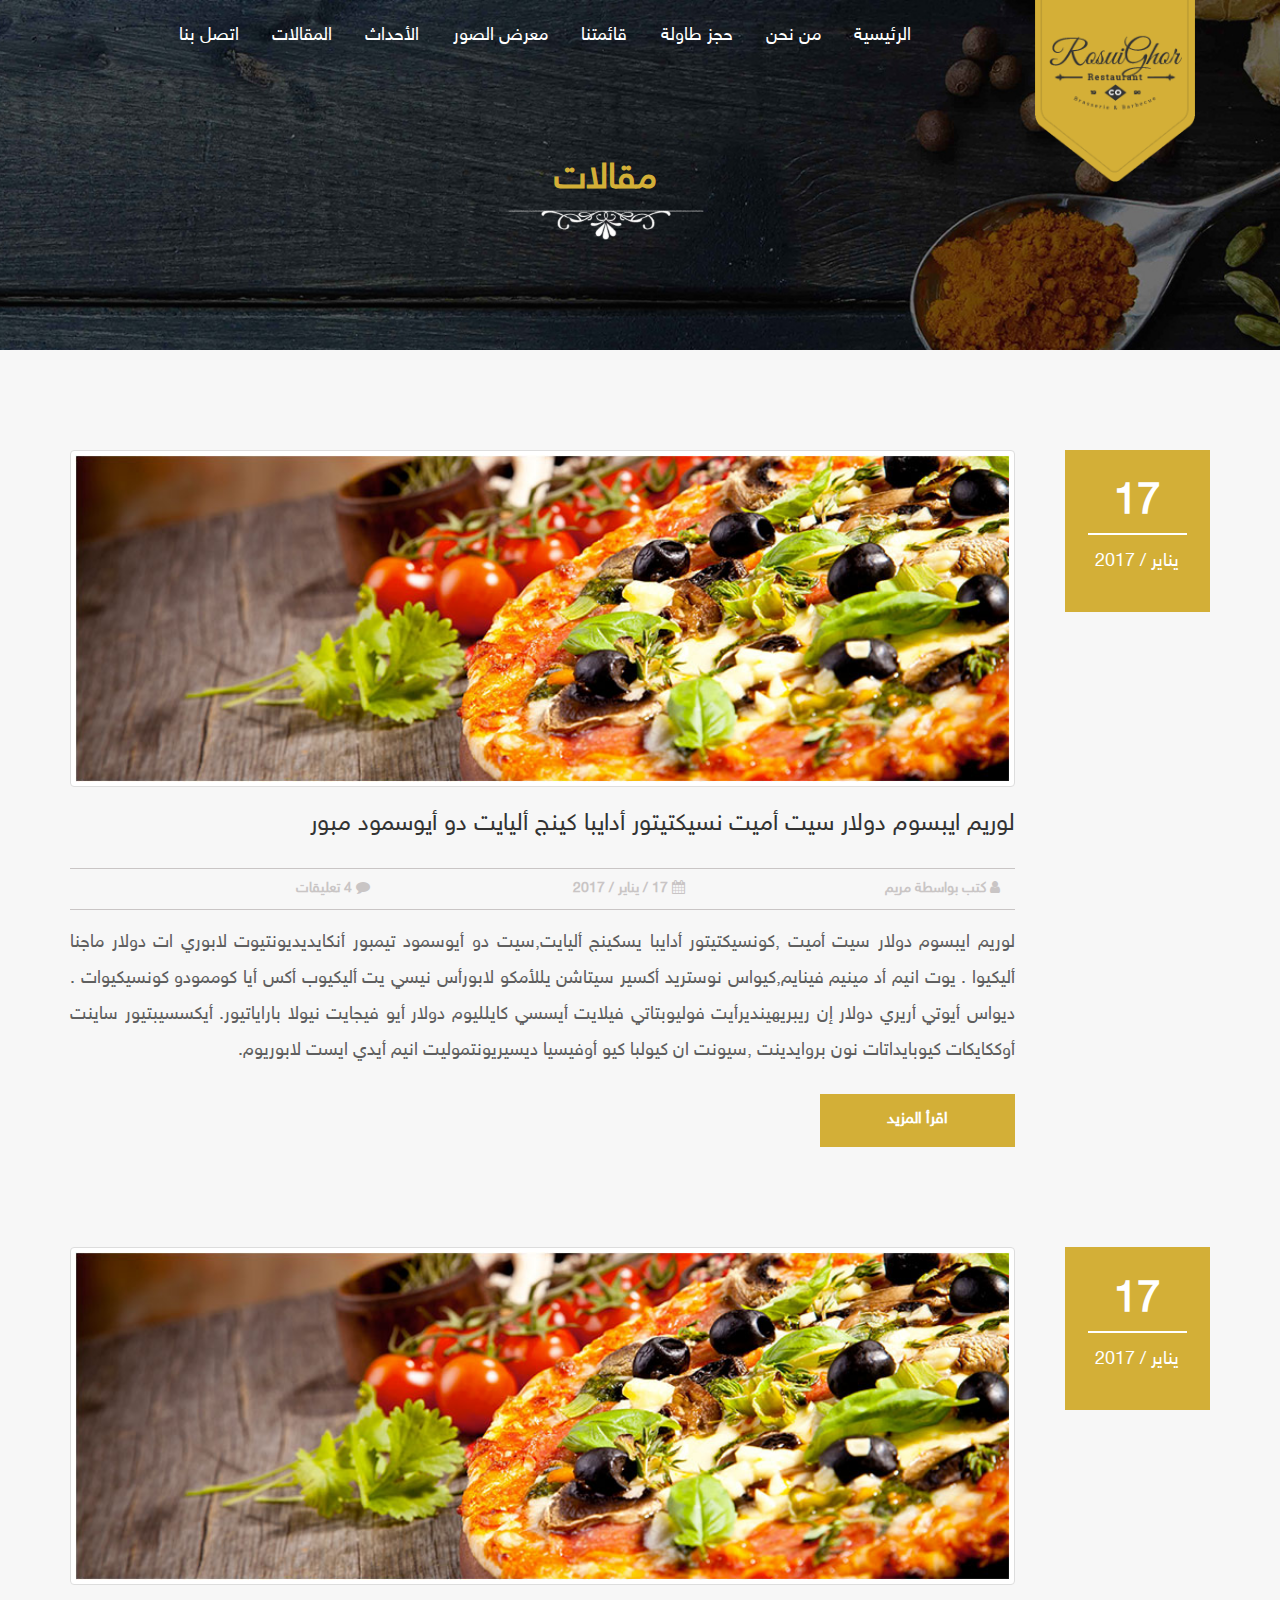
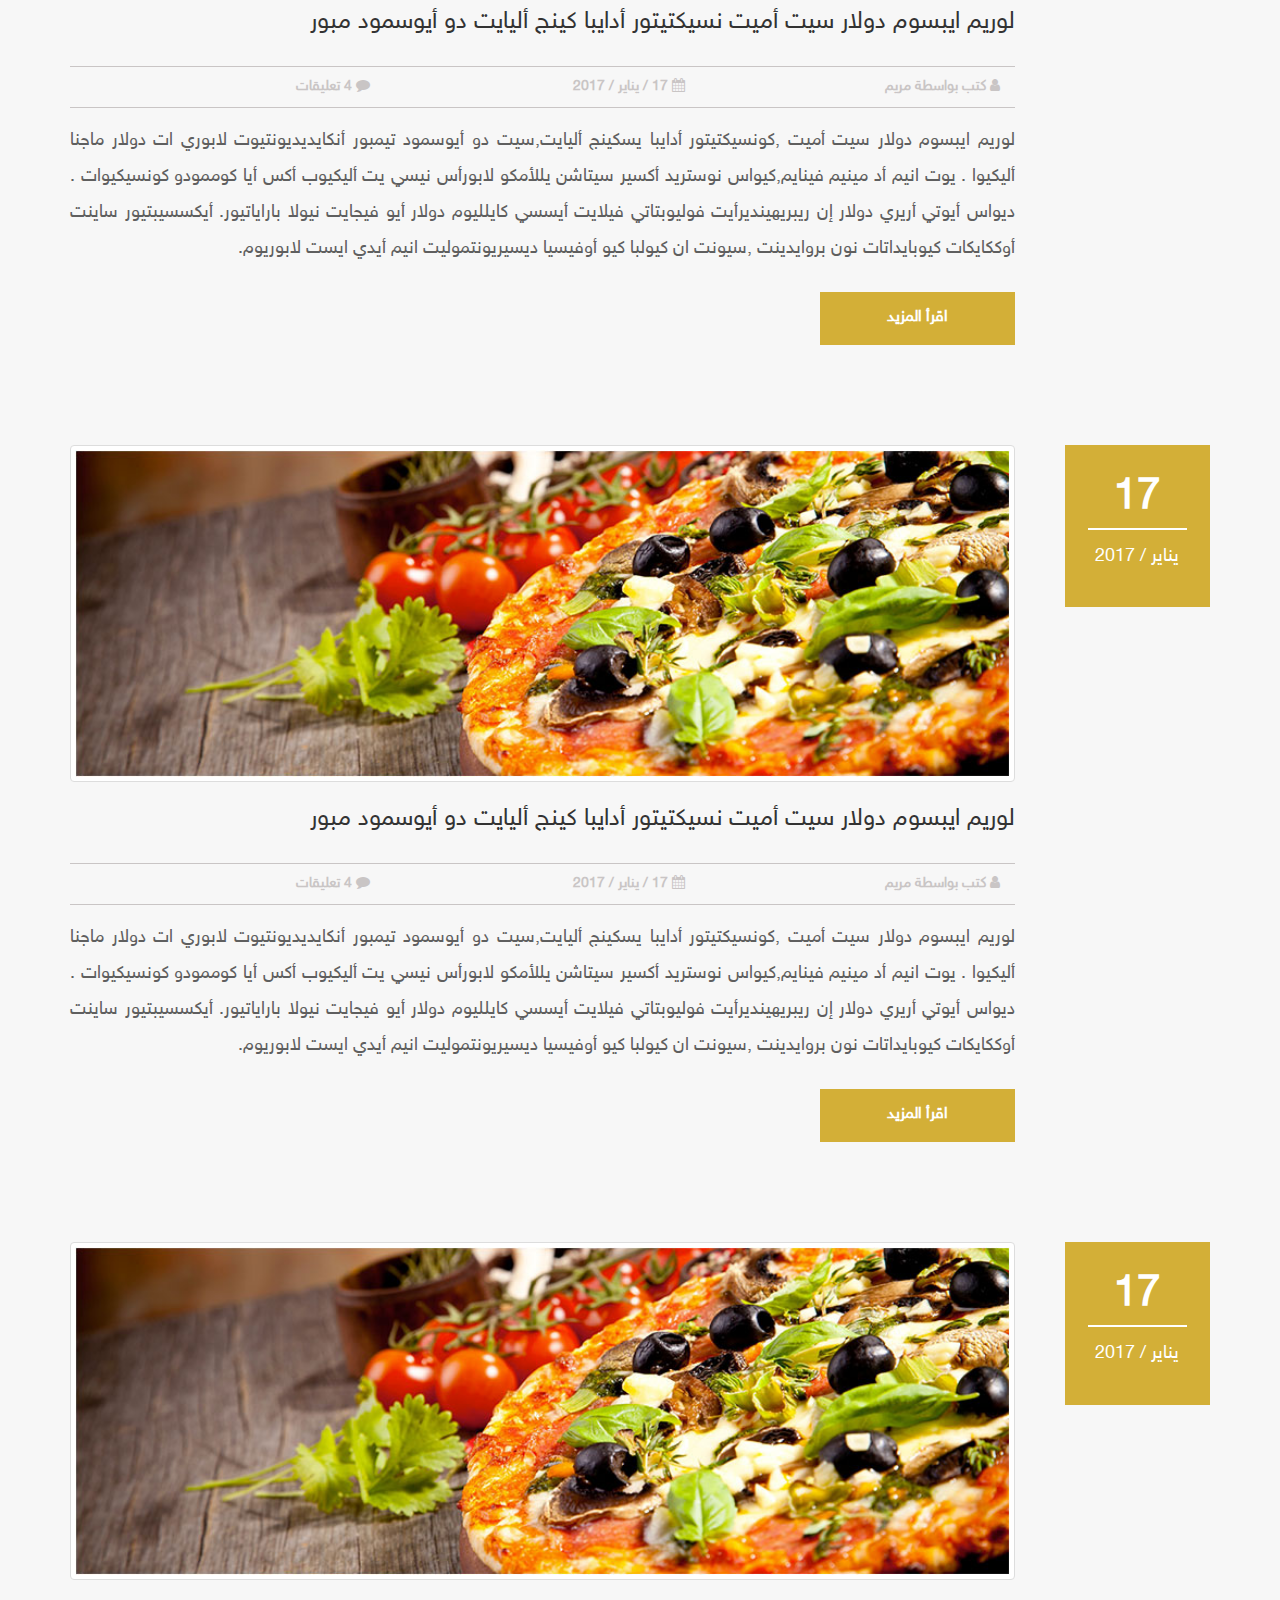
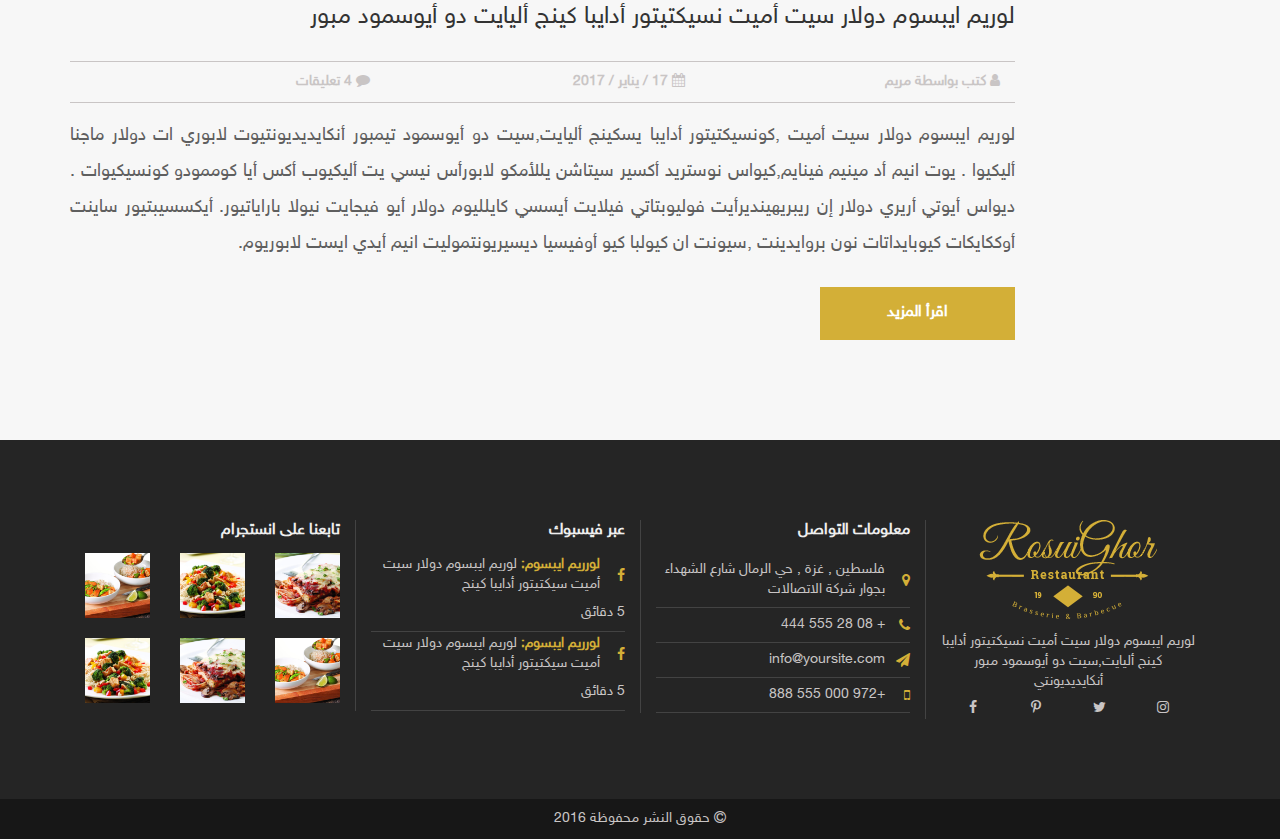
<file: blogs.html>
<!DOCTYPE html>
<html lang="en">
<head>
    <meta charset="UTF-8">
    <title>blogs</title>
    <meta name="viewport" content="width=device-width, initial-scale=1.0, maximum-scale=1">
    <link href="css/bootstrap.css" type="text/css" rel="stylesheet">
    <link href="css/bootstrap.rtl.css" type="text/css" rel="stylesheet">
    <link href="css/style.css" type="text/css" rel="stylesheet">
    <link href="css/font-awesome.css" type="text/css" rel="stylesheet">

    <!-- sweet alert -->
    <link rel="stylesheet" type="text/css" href="sweetAlert/sweetalert.css"/>
    <!-- sweet alert -->
    <!-- date time picker -->
    <link rel="stylesheet" type="text/css" href="dateTimePicker/css/bootstrap-datetimepicker.css"/>
    <!-- date time picker -->



</head>
<body class="inner-pages-body">
<div class="container-fluid">



    <!-- slider sec -->
    <div class="row">
        <div class="col-sm-12 right p-menu-icon">
            <button><span class="glyphicon glyphicon-list"></span></button>
        </div>
    </div>
    <div class="row p-menu-row">
        <div class="col-sm-12 full-width-column">
            <ul class="p-menu-bar">
                <li>
                    <a href="index.html"> الرئيسية  </a>
                </li>
                <li>
                    <a href="about.html"> من نحن </a>
                </li>
                <li>
                    <a href="reservation.html">  حجز طاولة </a>
                </li>
                <li>
                    <a href="menu.html">  قائمتنا </a>
                </li>
                <li>
                    <a href="gallery.html"> معرض الصور </a>
                </li>
                <li>
                    <a href="events.html">  الأحداث </a>
                </li>
                <li>
                    <a href="blogs.html">  المقالات </a>
                </li>
                <li>
                    <a href="contact.html"> اتصل بنا </a>
                </li>
            </ul>
        </div>
    </div>

    <div class="row header-sec">
        <div class="container">
            <div class="col-sm-2 col-xs-3">
                <img src="img/logo.png" class="img-responsive">
            </div>
            <div class="col-sm-10">
                <ul class="m-menu">
                    <li>
                        <a href="index.html"> الرئيسية  </a>
                    </li>
                    <li>
                        <a href="about.html"> من نحن </a>
                    </li>
                    <li>
                        <a href="reservation.html">  حجز طاولة </a>
                    </li>
                    <li>
                        <a href="menu.html">  قائمتنا </a>
                    </li>
                    <li>
                        <a href="gallery.html"> معرض الصور </a>
                    </li>
                    <li>
                        <a href="events.html">  الأحداث </a>
                    </li>
                    <li>
                        <a href="blogs.html">  المقالات </a>
                    </li>
                    <li>
                        <a href="contact.html"> اتصل بنا </a>
                    </li>

                </ul>
            </div>
        </div>
    </div>
    <div class="row slider slider-menu">
        <div class="col-sm-12 full-width-column">
            <div class="main-title-inner-pages ">
                <div class="header-sec-inner-pages">
                    <h1>
                       مقالات
                    </h1>
                    <img src="img/badge.png" class="img-responsive main-img-inner-pages">
                </div>

            </div>
        </div>
    </div>
    <!-- slider sec -->

    <div class="row phone-title">
        <div class="col-sm-12 main-titles">
            <h1>
                مقالات
            </h1>
            <img src="img/badge_gold.png" class="img-responsive">
        </div>
    </div>

    <div class="container ">
        <div class="row padding-all no-padding-phone">
            <div class="col-sm-2 blog-date-box">
                <div class="blog-date-inner-page">
                    <span class="date-day">
                        17
                    </span>
                    <span class="month-year">
                        يناير / 2017
                    </span>
                </div>
            </div>
           <div class="col-sm-10">
               <img src="img/main-blog.jpg" class="img-responsive img-thumbnail blog-img">
                 <div class="row">
            <div class="col-sm-12">
                <h3 class="blog-title-inner">
                    لوريم ايبسوم دولار سيت أميت نسيكتيتور أدايبا كينج أليايت دو أيوسمود مبور
                </h3>
            </div>
        </div>
               <div class="row blog-icons-sec">
            <div class="col-xs-4">
                <i class="fa fa-user"></i>
                <span> كتب بواسطة مريم</span>
            </div>

            <div class="col-xs-4">
                <i class="fa fa-calendar"></i>
                <span>  17 / يناير / 2017</span>
            </div>

            <div class="col-xs-4">
                <i class="fa fa-comment"></i>
                <span> 4 تعليقات</span>
            </div>
        </div>
                <div class="row">
            <div class="col-sm-12">
                <p class="text-justify blog-details-inner">
                    لوريم ايبسوم دولار سيت أميت ,كونسيكتيتور أدايبا يسكينج أليايت,سيت دو أيوسمود تيمبور

                    أنكايديديونتيوت لابوري ات دولار ماجنا أليكيوا . يوت انيم أد مينيم فينايم,كيواس نوستريد

                    أكسير سيتاشن يللأمكو لابورأس نيسي يت أليكيوب أكس أيا كوممودو كونسيكيوات . ديواس

                    أيوتي أريري دولار إن ريبريهينديرأيت فوليوبتاتي فيلايت أيسسي كايلليوم دولار أيو فيجايت

                    نيولا باراياتيور. أيكسسيبتيور ساينت أوككايكات كيوبايداتات نون بروايدينت ,سيونت ان كيولبا

                    كيو أوفيسيا ديسيريونتموليت انيم أيدي ايست لابوريوم.
                </p>
            </div>
        </div>
                <div class="row">
            <div class="col-sm-12">
                <a href="blog_details.html" class=" btn read-more">اقرأ المزيد</a>
            </div>
        </div>
           </div>

        </div>
        <div class="row padding-all ">
            <div class="col-sm-2 blog-date-box">
                <div class="blog-date-inner-page">
                    <span class="date-day">
                        17
                    </span>
                    <span class="month-year">
                        يناير / 2017
                    </span>
                </div>
            </div>
            <div class="col-sm-10">
                <img src="img/main-blog.jpg" class="img-responsive img-thumbnail blog-img">
                <div class="row">
                    <div class="col-sm-12" >
                        <h3 class="blog-title-inner">
                            لوريم ايبسوم دولار سيت أميت نسيكتيتور أدايبا كينج أليايت دو أيوسمود مبور
                        </h3>
                    </div>
                </div>
                <div class="row blog-icons-sec">
                    <div class="col-xs-4">
                        <i class="fa fa-user"></i>
                        <span> كتب بواسطة مريم</span>
                    </div>

                    <div class="col-xs-4">
                        <i class="fa fa-calendar"></i>
                        <span>  17 / يناير / 2017</span>
                    </div>

                    <div class="col-xs-4">
                        <i class="fa fa-comment"></i>
                        <span> 4 تعليقات</span>
                    </div>
                </div>
                <div class="row">
                    <div class="col-sm-12">
                        <p class="text-justify blog-details-inner">
                            لوريم ايبسوم دولار سيت أميت ,كونسيكتيتور أدايبا يسكينج أليايت,سيت دو أيوسمود تيمبور

                            أنكايديديونتيوت لابوري ات دولار ماجنا أليكيوا . يوت انيم أد مينيم فينايم,كيواس نوستريد

                            أكسير سيتاشن يللأمكو لابورأس نيسي يت أليكيوب أكس أيا كوممودو كونسيكيوات . ديواس

                            أيوتي أريري دولار إن ريبريهينديرأيت فوليوبتاتي فيلايت أيسسي كايلليوم دولار أيو فيجايت

                            نيولا باراياتيور. أيكسسيبتيور ساينت أوككايكات كيوبايداتات نون بروايدينت ,سيونت ان كيولبا

                            كيو أوفيسيا ديسيريونتموليت انيم أيدي ايست لابوريوم.
                        </p>
                    </div>
                </div>
                <div class="row">
                    <div class="col-sm-12">
                        <a href="blog_details.html" class=" btn read-more">اقرأ المزيد</a>
                    </div>
                </div>
            </div>

        </div>
        <div class="row padding-all ">
            <div class="col-sm-2 blog-date-box">
                <div class="blog-date-inner-page">
                    <span class="date-day">
                        17
                    </span>
                    <span class="month-year">
                        يناير / 2017
                    </span>
                </div>
            </div>
            <div class="col-sm-10">
                <img src="img/main-blog.jpg" class="img-responsive img-thumbnail blog-img">
                <div class="row">
                    <div class="col-sm-12">
                        <h3 class="blog-title-inner">
                            لوريم ايبسوم دولار سيت أميت نسيكتيتور أدايبا كينج أليايت دو أيوسمود مبور
                        </h3>
                    </div>
                </div>
                <div class="row blog-icons-sec">
                    <div class="col-xs-4">
                        <i class="fa fa-user"></i>
                        <span> كتب بواسطة مريم</span>
                    </div>

                    <div class="col-xs-4">
                        <i class="fa fa-calendar"></i>
                        <span>  17 / يناير / 2017</span>
                    </div>

                    <div class="col-xs-4">
                        <i class="fa fa-comment"></i>
                        <span> 4 تعليقات</span>
                    </div>
                </div>
                <div class="row">
                    <div class="col-sm-12">
                        <p class="text-justify blog-details-inner">
                            لوريم ايبسوم دولار سيت أميت ,كونسيكتيتور أدايبا يسكينج أليايت,سيت دو أيوسمود تيمبور

                            أنكايديديونتيوت لابوري ات دولار ماجنا أليكيوا . يوت انيم أد مينيم فينايم,كيواس نوستريد

                            أكسير سيتاشن يللأمكو لابورأس نيسي يت أليكيوب أكس أيا كوممودو كونسيكيوات . ديواس

                            أيوتي أريري دولار إن ريبريهينديرأيت فوليوبتاتي فيلايت أيسسي كايلليوم دولار أيو فيجايت

                            نيولا باراياتيور. أيكسسيبتيور ساينت أوككايكات كيوبايداتات نون بروايدينت ,سيونت ان كيولبا

                            كيو أوفيسيا ديسيريونتموليت انيم أيدي ايست لابوريوم.
                        </p>
                    </div>
                </div>
                <div class="row">
                    <div class="col-sm-12">
                        <a href="blog_details.html" class=" btn read-more">اقرأ المزيد</a>
                    </div>
                </div>
            </div>

        </div>
        <div class="row padding-all ">
            <div class="col-sm-2 blog-date-box">
                <div class="blog-date-inner-page">
                    <span class="date-day">
                        17
                    </span>
                    <span class="month-year">
                        يناير / 2017
                    </span>
                </div>
            </div>
            <div class="col-sm-10">
                <img src="img/main-blog.jpg" class="img-responsive img-thumbnail blog-img">
                <div class="row">
                    <div class="col-sm-12">
                        <h3 class="blog-title-inner">
                            لوريم ايبسوم دولار سيت أميت نسيكتيتور أدايبا كينج أليايت دو أيوسمود مبور
                        </h3>
                    </div>
                </div>
                <div class="row blog-icons-sec">
                    <div class="col-xs-4">
                        <i class="fa fa-user"></i>
                        <span> كتب بواسطة مريم</span>
                    </div>

                    <div class="col-xs-4">
                        <i class="fa fa-calendar"></i>
                        <span>  17 / يناير / 2017</span>
                    </div>

                    <div class="col-xs-4">
                        <i class="fa fa-comment"></i>
                        <span> 4 تعليقات</span>
                    </div>
                </div>
                <div class="row">
                    <div class="col-sm-12">
                        <p class="text-justify blog-details-inner">
                            لوريم ايبسوم دولار سيت أميت ,كونسيكتيتور أدايبا يسكينج أليايت,سيت دو أيوسمود تيمبور

                            أنكايديديونتيوت لابوري ات دولار ماجنا أليكيوا . يوت انيم أد مينيم فينايم,كيواس نوستريد

                            أكسير سيتاشن يللأمكو لابورأس نيسي يت أليكيوب أكس أيا كوممودو كونسيكيوات . ديواس

                            أيوتي أريري دولار إن ريبريهينديرأيت فوليوبتاتي فيلايت أيسسي كايلليوم دولار أيو فيجايت

                            نيولا باراياتيور. أيكسسيبتيور ساينت أوككايكات كيوبايداتات نون بروايدينت ,سيونت ان كيولبا

                            كيو أوفيسيا ديسيريونتموليت انيم أيدي ايست لابوريوم.
                        </p>
                    </div>
                </div>
                <div class="row">
                    <div class="col-sm-12">
                        <a href="blog_details.html" class=" btn read-more">اقرأ المزيد</a>
                    </div>
                </div>
            </div>

        </div>



    </div>
        <!-- footer sec -->
    <div class="row footer-sec sec-padding footer-margin-top-inner-pages">
        <div class="container">
            <div class="col-md-3 col-sm-6 border-left-sec about_col">
                <img src="img/logo_ft.png" class="img-responsive">
                <p>
                    لوريم ايبسوم دولار سيت أميت نسيكتيتور أدايبا كينج أليايت,سيت دو أيوسمود مبور
                    أنكايديديونتي
                </p>
                <div class="media">
                    <a href="#"><i class="fa fa-instagram social_icons" aria-hidden="true"></i></a>
                    <a href="#"><i class="fa fa-twitter social_icons" aria-hidden="true"></i></a>
                    <a href="#"><i class="fa fa-pinterest-p social_icons" aria-hidden="true"></i></a>
                    <a href="#"><i class="fa fa-facebook-f social_icons" aria-hidden="true"></i></a>
                </div>
            </div>
            <div class="col-md-3 col-sm-6 border-left-sec about-col">
                <p class="contact_title">
                    معلومات التواصل
                </p>
                <div class="contact_info">
                    <i class=" ft_contact_icons fa fa-map-marker" aria-hidden="true"></i>
                    <p class=" contact_details">
                        فلسطين , غزة , حي الرمال  شارع الشهداء
                        بجوار شركة الاتصالات
                    </p>
                </div>
                <div class="contact_info">
                    <i class=" ft_contact_icons fa fa-phone" aria-hidden="true"></i>
                    <p class=" contact_details">
                        + 08 28 555 444
                    </p>
                </div>
                <div class="contact_info">
                    <i class=" ft_contact_icons fa fa-send" aria-hidden="true"></i>
                    <p class=" contact_details">
                        info@yoursite.com
                    </p>
                </div>
                <div class="contact_info">
                    <i class=" ft_contact_icons fa fa-mobile-phone" aria-hidden="true"></i>
                    <p class=" contact_details">
                        +972 000 555 888
                    </p>
                </div>
            </div>
            <div class="col-md-3 col-sm-6 border-left-sec">
                <p class="contact_title">
                    عبر فيسبوك
                </p>
                <div class="contact_info1">
                    <i class=" ft_contact_icons fa fa-facebook-f" aria-hidden="true"></i>
                    <p class=" contact_details">
                            <span>
                                لورريم ايبسوم:
                            </span>
                        لوريم ايبسوم دولار سيت أميت سيكتيتور أدايبا كينج
                    </p>



                </div>
                <p class="facebook-time">
                    5 دقائق
                </p>
                <div class="contact_info1">
                    <i class=" ft_contact_icons fa fa-facebook-f" aria-hidden="true"></i>
                    <p class=" contact_details">
                            <span>
                                لورريم ايبسوم:
                            </span>
                        لوريم ايبسوم دولار سيت أميت سيكتيتور أدايبا كينج
                    </p>

                </div>
                <p class="facebook-time">
                    5 دقائق
                </p>
            </div>
            <div class="col-md-3 col-sm-6">
                <p class="contact_title">
                    تابعنا على انستجرام
                </p>
                <div class="row">
                    <div class="col-xs-4">
                        <img src="img/inst1.jpg" class="instagram_img img-responsive">
                    </div>
                    <div class="col-xs-4">
                        <img src="img/inst2.jpg" class="instagram_img img-responsive">
                    </div>
                    <div class="col-xs-4">
                        <img src="img/inst3.jpg" class="instagram_img img-responsive">
                    </div>
                </div>
                <br>
                <div class="row">
                    <div class="col-xs-4">
                        <img src="img/inst3.jpg" class="instagram_img img-responsive">
                    </div>
                    <div class="col-xs-4">
                        <img src="img/inst1.jpg" class="instagram_img img-responsive">
                    </div>
                    <div class="col-xs-4">
                        <img src="img/inst2.jpg" class="instagram_img img-responsive">
                    </div>
                </div>


            </div>
        </div>
    </div>
    <!-- footer sec -->

    <!-- copy sec -->
    <div class="row copy">
        <div class="col-sm-12">
            <i class="fa fa-copyright" aria-hidden="true"></i>
            حقوق النشر محفوظة 2016

        </div>
    </div>
    <!-- copy sec -->


</div>

<script src="js/jquery-3.2.1.js"></script>
<script src="js/bootstrap.js"></script>
<script src="js/script.js"></script>

<!-- sweet alert -->
<script type="text/javascript" src="sweetAlert/sweetalert.js"></script>
<!-- sweet alert -->

<!-- date time picker -->
<script type="text/javascript" src="dateTimePicker/js/moment-with-locales.js"></script>
<script type="text/javascript" src="dateTimePicker/js/bootstrap-datetimepicker.min.js"></script>
<!-- date time picker -->

</body>
</html>
</file>
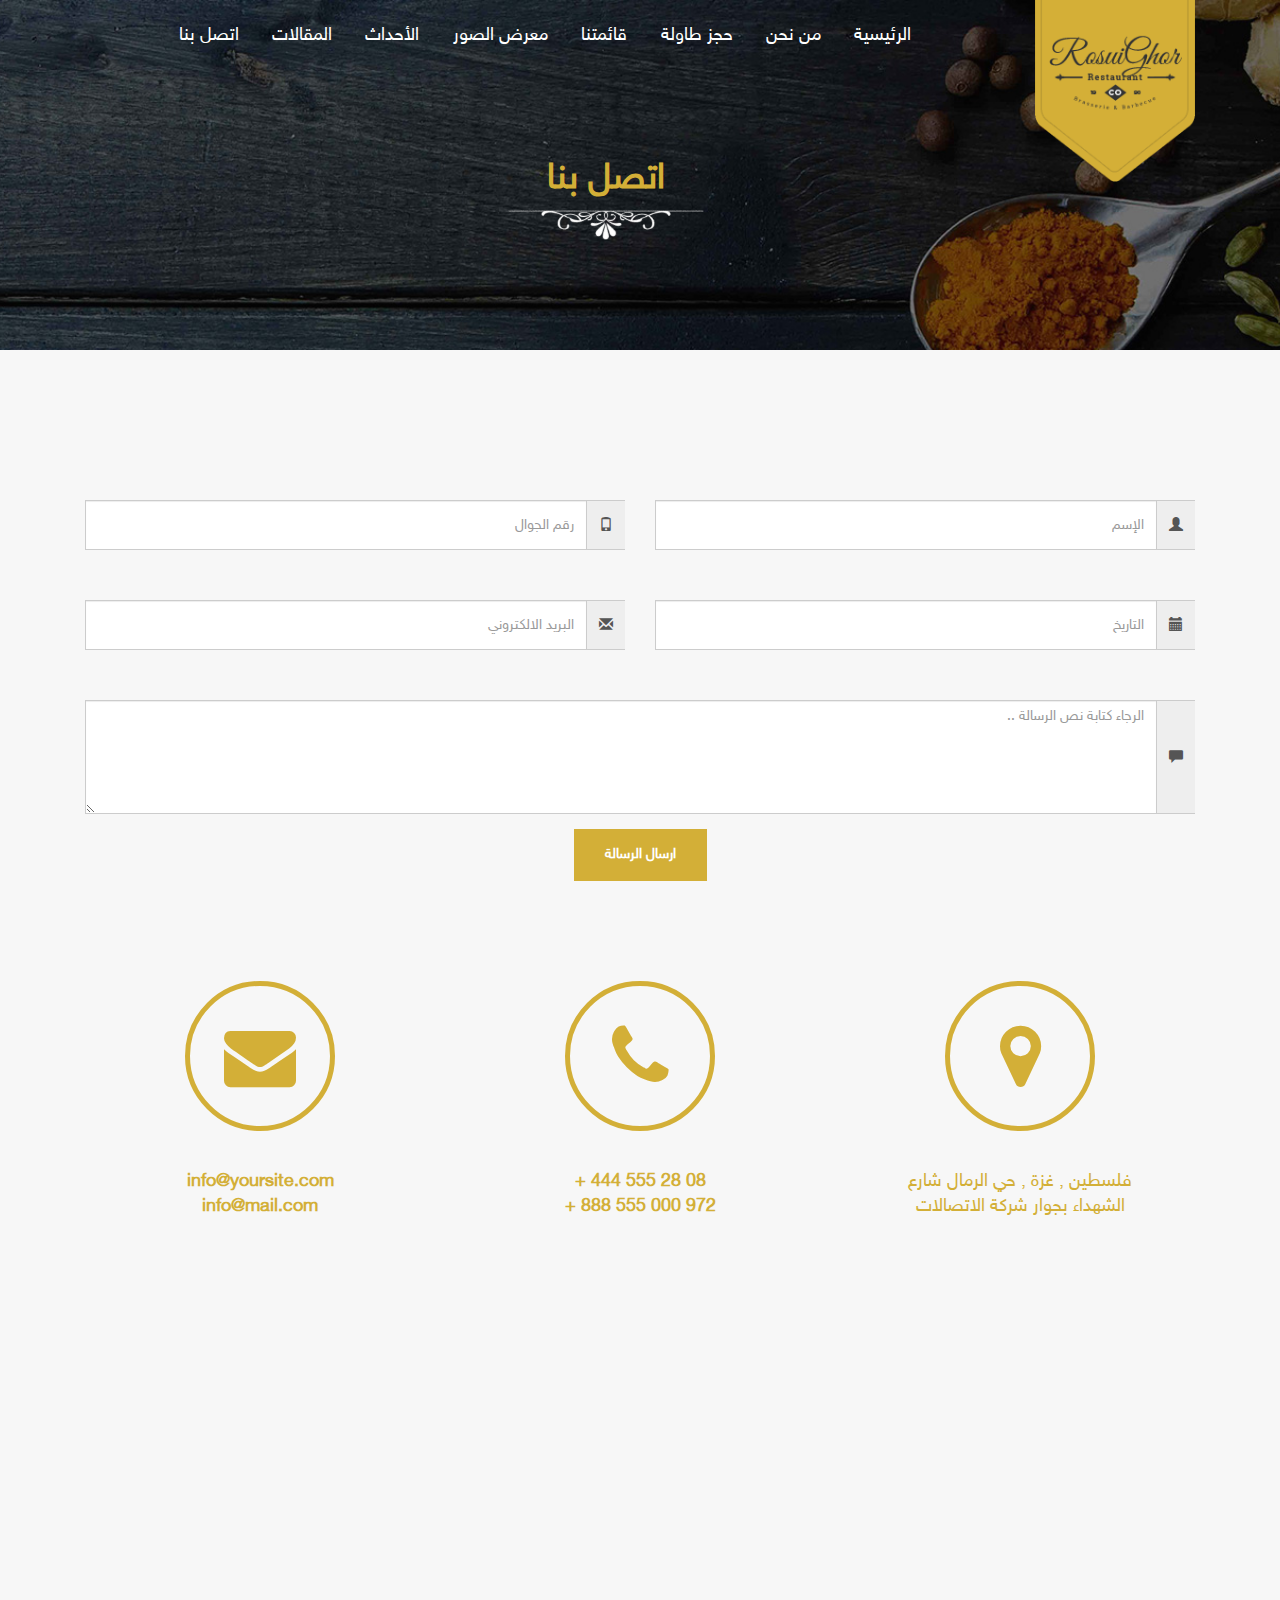
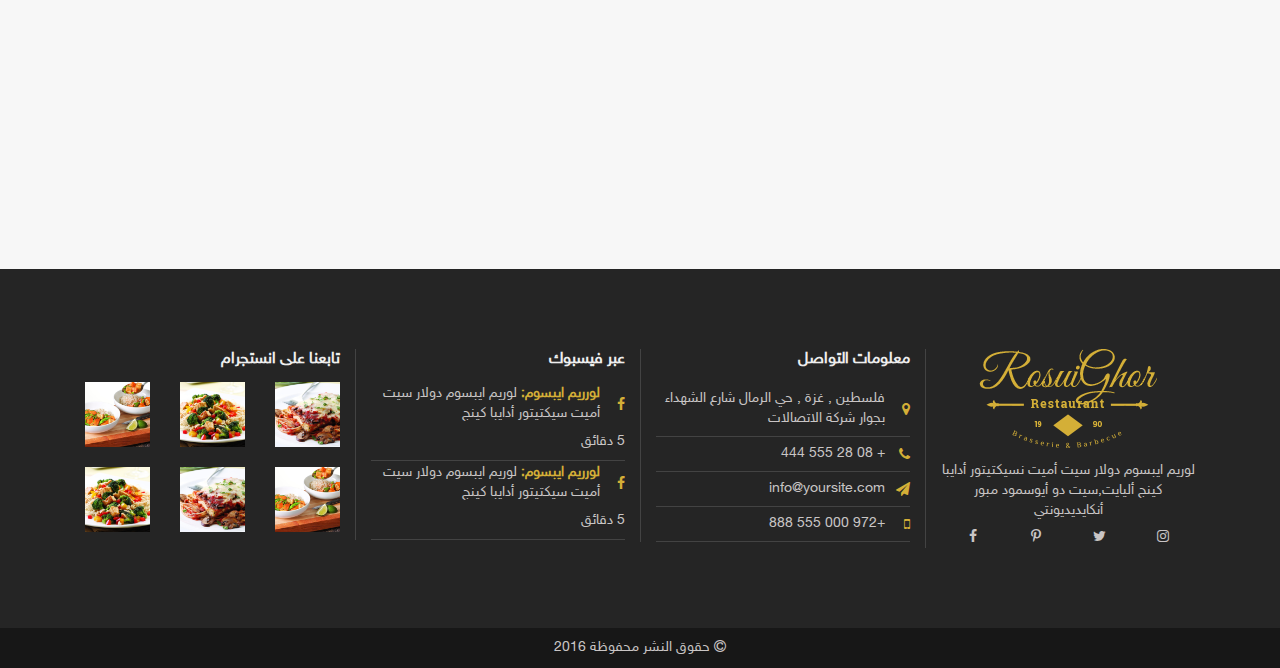
<file: contact.html>
<!DOCTYPE html>
<html lang="en">
<head>
    <meta charset="UTF-8">
    <title>Contact</title>
    <meta name="viewport" content="width=device-width, initial-scale=1.0, maximum-scale=1">
    <link href="css/bootstrap.css" type="text/css" rel="stylesheet">
    <link href="css/bootstrap.rtl.css" type="text/css" rel="stylesheet">
    <link href="css/style.css" type="text/css" rel="stylesheet">
    <link href="css/font-awesome.css" type="text/css" rel="stylesheet">

    <!-- sweet alert -->
    <link rel="stylesheet" type="text/css" href="sweetAlert/sweetalert.css"/>
    <!-- sweet alert -->
    <!-- date time picker -->
    <link rel="stylesheet" type="text/css" href="dateTimePicker/css/bootstrap-datetimepicker.css"/>
    <!-- date time picker -->



</head>
<body class="inner-pages-body">
<div class="container-fluid">


    <!-- slider sec -->
    <div class="row">
        <div class="col-sm-12 right p-menu-icon">
            <button><span class="glyphicon glyphicon-list"></span></button>
        </div>
    </div>
    <div class="row p-menu-row">
        <div class="col-sm-12 full-width-column">
            <ul class="p-menu-bar">
                <li>
                    <a href="index.html"> الرئيسية  </a>
                </li>
                <li>
                    <a href="about.html"> من نحن </a>
                </li>
                <li>
                    <a href="reservation.html">  حجز طاولة </a>
                </li>
                <li>
                    <a href="menu.html">  قائمتنا </a>
                </li>
                <li>
                    <a href="gallery.html"> معرض الصور </a>
                </li>
                <li>
                    <a href="events.html">  الأحداث </a>
                </li>
                <li>
                    <a href="blogs.html">  المقالات </a>
                </li>
                <li>
                    <a href="contact.html"> اتصل بنا </a>
                </li>
            </ul>
        </div>
    </div>

    <div class="row header-sec">
        <div class="container">
            <div class="col-sm-2 col-xs-3">
                <img src="img/logo.png" class="img-responsive">
            </div>
            <div class="col-sm-10">
                <ul class="m-menu">
                    <li>
                        <a href="index.html"> الرئيسية  </a>
                    </li>
                    <li>
                        <a href="about.html"> من نحن </a>
                    </li>
                    <li>
                        <a href="reservation.html">  حجز طاولة </a>
                    </li>
                    <li>
                        <a href="menu.html">  قائمتنا </a>
                    </li>
                    <li>
                        <a href="gallery.html"> معرض الصور </a>
                    </li>
                    <li>
                        <a href="events.html">  الأحداث </a>
                    </li>
                    <li>
                        <a href="blogs.html">  المقالات </a>
                    </li>
                    <li>
                        <a href="contact.html"> اتصل بنا </a>
                    </li>

                </ul>
            </div>
        </div>
    </div>
    <div class="row slider slider-menu">
        <div class="col-sm-12 full-width-column">
            <div class="main-title-inner-pages ">
                <div class="header-sec-inner-pages">
                    <h1>
                       اتصل بنا
                    </h1>
                    <img src="img/badge.png" class="img-responsive main-img-inner-pages">
                </div>

            </div>
        </div>
    </div>
    <!-- slider sec -->

    <div class="row phone-title">
        <div class="col-sm-12 main-titles">
            <h1>
                اتصل بنا
            </h1>
            <img src="img/badge_gold.png" class="img-responsive">
        </div>
    </div>


    <div class="row padding-all no-padding-phone">
        <div class="container">
            <div class="col-sm-12">
                <div  class="row">
                    <div class="col-md-6">
                        <div class="wrong  wrong1" id="name-wrong-alert">

                        </div>
                        <div class="input-group contact-input">
                            <span class="input-group-addon">
                                 <i class="glyphicon glyphicon-user"></i>
                             </span>
                            <input type='text' class="form-control name" placeholder="الإسم" id="userName" />
                        </div>
                    </div>
                    <div class="col-md-6">
                        <div class="wrong  wrong1" id="phone-wrong-alert">

                        </div>
                        <div class="input-group contact-input">
                            <span class="input-group-addon">
                                <i class="glyphicon glyphicon-phone"></i>
                            </span>
                            <input type='text' class="form-control phone" placeholder="رقم الجوال" id="phone"/>
                        </div>
                    </div>
                </div>
                <div  class="row">
                    <div class="col-md-6 ">
                        <div class="wrong  wrong1" id="date-wrong-alert">

                        </div>
                        <div class="input-group contact-input"  id='datetimepicker2'>
                        <span class="input-group-addon" id="btnPicker">
                            <i class="glyphicon glyphicon-calendar"></i>
                        </span>
                            <input type='text' class="form-control res_date" placeholder="التاريخ" id='datetimepicker4' />
                        </div>
                    </div>
                    <div class="col-md-6">
                        <div class="wrong  wrong1" id="email-wrong-alert">

                        </div>
                        <div class="input-group contact-input">
                            <span class="input-group-addon">
                                <i class="glyphicon glyphicon-envelope"></i>
                            </span>
                            <input type='text' class="form-control phone" placeholder="البريد الالكتروني" id="email"/>
                        </div>
                    </div>
                </div>
                <div  class="row">
                    <div class="col-md-12">
                        <div class="wrong  wrong1" id="msg-wrong-alert">

                        </div>
                        <div class="input-group contact-input">
                            <span class="input-group-addon">
                                <i class="glyphicon glyphicon-comment"></i>
                            </span>
                            <textarea class="form-control" name="Comments" id="Comments" rows="5" placeholder="الرجاء كتابة نص الرسالة .."></textarea>
                        </div>
                    </div>
                </div>
                <div  class="row">
                    <div class="col-sm-12 text-center">
                            <input type="button"  value="ارسال الرسالة" class=" btn send-msg" id="contact_form">
                    </div>
                </div>

        </div>
            </div>
        </div>


    <div class="row padding-all">
        <div class="container">
            <div class="col-sm-4">
                <div class="contact-icon-outer">
                    <div class="contact-icon circle">
                        <i class="fa fa-map-marker fa-4x"></i>
                    </div>
                </div>
                <p class=" contact_details1">
                    فلسطين , غزة , حي الرمال  شارع الشهداء
                    بجوار شركة الاتصالات
                </p>
            </div>
            <div class="col-sm-4">
                <div class="contact-icon-outer">
                    <div class="contact-icon circle">
                        <i class="fa fa-phone fa-4x"></i>
                    </div>
                </div>
                <div class="contact_details1">
                    <p class=" ">

                         08 28 555 444 +

                    </p>
                    <p class=" ">
                        972 000 555 888 +
                    </p>
                </div>

            </div>
            <div class="col-sm-4">
                <div class="contact-icon-outer">
                    <div class="contact-icon circle">
                        <i class="fa fa-envelope fa-4x"></i>
                    </div>
                </div>
                <div class="contact_details1">
                    <p class=" ">

                        info@yoursite.com
                    </p>
                    <p class=" ">
                        info@mail.com
                    </p>
                </div>
            </div>
        </div>
    </div>
    <div class="row padding-all">
        <div class="col-sm-12 full-width-column">
            <div class="map-responsive">
                <iframe src="https://www.google.com/maps/embed?pb=!1m10!1m8!1m3!1d6030.418742494061!2d-111.34563870463673!3d26.01036670629853!3m2!1i1024!2i768!4f13.1!5e0!3m2!1ses-419!2smx!4v1471908546569" width="600" height="450" frameborder="0" style="border:0" allowfullscreen></iframe>
            </div>
        </div>
    </div>
    <!-- footer sec -->
    <div class="row footer-sec sec-padding ">
        <div class="container">
            <div class="col-md-3 col-sm-6 border-left-sec about_col">
                <img src="img/logo_ft.png" class="img-responsive">
                <p>
                    لوريم ايبسوم دولار سيت أميت نسيكتيتور أدايبا كينج أليايت,سيت دو أيوسمود مبور
                    أنكايديديونتي
                </p>
                <div class="media">
                    <a href="#"><i class="fa fa-instagram social_icons" aria-hidden="true"></i></a>
                    <a href="#"><i class="fa fa-twitter social_icons" aria-hidden="true"></i></a>
                    <a href="#"><i class="fa fa-pinterest-p social_icons" aria-hidden="true"></i></a>
                    <a href="#"><i class="fa fa-facebook-f social_icons" aria-hidden="true"></i></a>
                </div>
            </div>
            <div class="col-md-3 col-sm-6 border-left-sec about-col">
                <p class="contact_title">
                    معلومات التواصل
                </p>
                <div class="contact_info">
                    <i class=" ft_contact_icons fa fa-map-marker" aria-hidden="true"></i>
                    <p class=" contact_details">
                        فلسطين , غزة , حي الرمال  شارع الشهداء
                        بجوار شركة الاتصالات
                    </p>
                </div>
                <div class="contact_info">
                    <i class=" ft_contact_icons fa fa-phone" aria-hidden="true"></i>
                    <p class=" contact_details">
                        + 08 28 555 444
                    </p>
                </div>
                <div class="contact_info">
                    <i class=" ft_contact_icons fa fa-send" aria-hidden="true"></i>
                    <p class=" contact_details">
                        info@yoursite.com
                    </p>
                </div>
                <div class="contact_info">
                    <i class=" ft_contact_icons fa fa-mobile-phone" aria-hidden="true"></i>
                    <p class=" contact_details">
                        +972 000 555 888
                    </p>
                </div>
            </div>
            <div class="col-md-3 col-sm-6 border-left-sec">
                <p class="contact_title">
                    عبر فيسبوك
                </p>
                <div class="contact_info1">
                    <i class=" ft_contact_icons fa fa-facebook-f" aria-hidden="true"></i>
                    <p class=" contact_details">
                            <span>
                                لورريم ايبسوم:
                            </span>
                        لوريم ايبسوم دولار سيت أميت سيكتيتور أدايبا كينج
                    </p>



                </div>
                <p class="facebook-time">
                    5 دقائق
                </p>
                <div class="contact_info1">
                    <i class=" ft_contact_icons fa fa-facebook-f" aria-hidden="true"></i>
                    <p class=" contact_details">
                            <span>
                                لورريم ايبسوم:
                            </span>
                        لوريم ايبسوم دولار سيت أميت سيكتيتور أدايبا كينج
                    </p>

                </div>
                <p class="facebook-time">
                    5 دقائق
                </p>
            </div>
            <div class="col-md-3 col-sm-6">
                <p class="contact_title">
                    تابعنا على انستجرام
                </p>
                 <div class="row">
                    <div class="col-xs-4">
                        <img src="img/inst1.jpg" class="instagram_img img-responsive">
                    </div>
                    <div class="col-xs-4">
                        <img src="img/inst2.jpg" class="instagram_img img-responsive">
                    </div>
                    <div class="col-xs-4">
                        <img src="img/inst3.jpg" class="instagram_img img-responsive">
                    </div>
                </div>
                <br>
                <div class="row">
                    <div class="col-xs-4">
                        <img src="img/inst3.jpg" class="instagram_img img-responsive">
                    </div>
                    <div class="col-xs-4">
                        <img src="img/inst1.jpg" class="instagram_img img-responsive">
                    </div>
                    <div class="col-xs-4">
                        <img src="img/inst2.jpg" class="instagram_img img-responsive">
                    </div>
                </div>


            </div>
        </div>
    </div>
    <!-- footer sec -->

    <!-- copy sec -->
    <div class="row copy">
        <div class="col-sm-12">
            <i class="fa fa-copyright" aria-hidden="true"></i>
            حقوق النشر محفوظة 2016

        </div>
    </div>
    <!-- copy sec -->


</div>

<script src="js/jquery-3.2.1.js"></script>
<script src="js/bootstrap.js"></script>
<script src="js/script.js"></script>

<!-- sweet alert -->
<script type="text/javascript" src="sweetAlert/sweetalert.js"></script>
<!-- sweet alert -->

<!-- date time picker -->
<script type="text/javascript" src="dateTimePicker/js/moment-with-locales.js"></script>
<script type="text/javascript" src="dateTimePicker/js/bootstrap-datetimepicker.min.js"></script>
<!-- date time picker -->

</body>
</html>
</file>
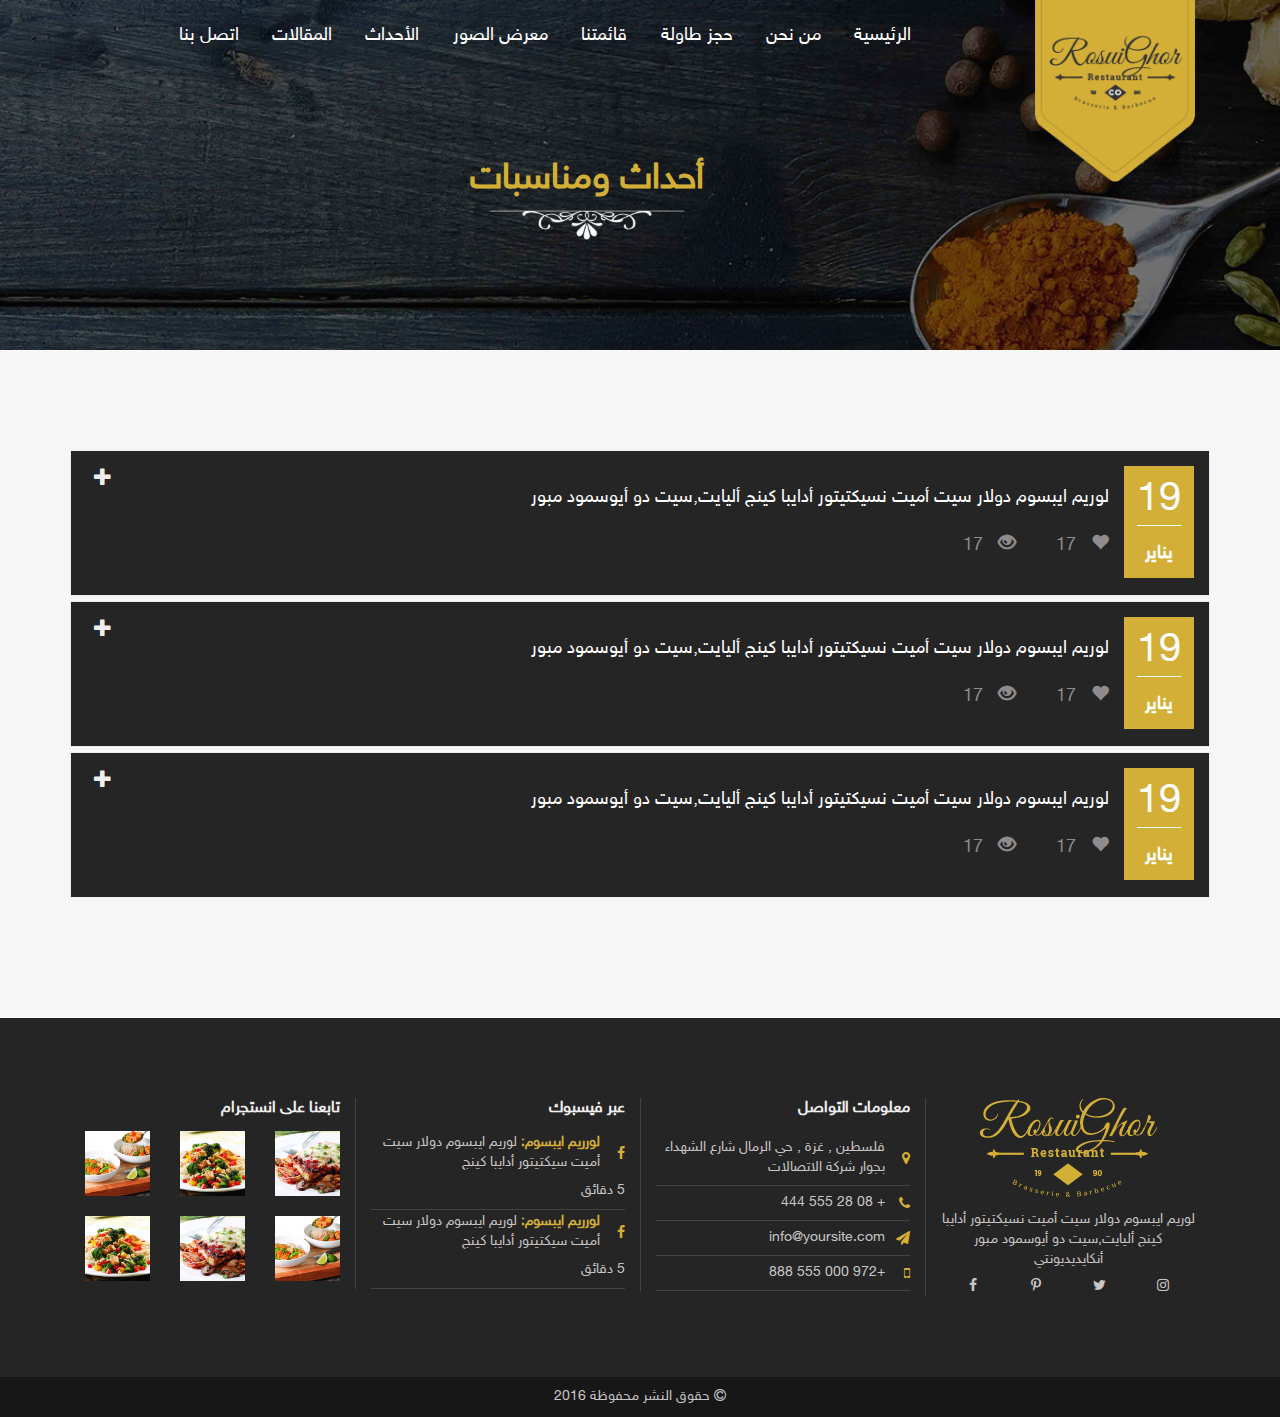
<file: events.html>
<!DOCTYPE html>
<html lang="en">
<head>
    <meta charset="UTF-8">
    <title>Events</title>
    <meta name="viewport" content="width=device-width, initial-scale=1.0, maximum-scale=1">
    <link href="css/bootstrap.css" type="text/css" rel="stylesheet">
    <link href="css/bootstrap.rtl.css" type="text/css" rel="stylesheet">
    <link href="css/style.css" type="text/css" rel="stylesheet">
    <link href="css/font-awesome.css" type="text/css" rel="stylesheet">

    <!-- sweet alert -->
    <link rel="stylesheet" type="text/css" href="sweetAlert/sweetalert.css"/>
    <!-- sweet alert -->
    <!-- date time picker -->
    <link rel="stylesheet" type="text/css" href="dateTimePicker/css/bootstrap-datetimepicker.css"/>
    <!-- date time picker -->



</head>
<body class="inner-pages-body">
<div class="container-fluid">


    <!-- slider sec -->
    <div class="row">
        <div class="col-sm-12 right p-menu-icon">
            <button><span class="glyphicon glyphicon-list"></span></button>
        </div>
    </div>
    <div class="row p-menu-row">
        <div class="col-sm-12 full-width-column">
            <ul class="p-menu-bar">
                <li>
                    <a href="index.html"> الرئيسية  </a>
                </li>
                <li>
                    <a href="about.html"> من نحن </a>
                </li>
                <li>
                    <a href="reservation.html">  حجز طاولة </a>
                </li>
                <li>
                    <a href="menu.html">  قائمتنا </a>
                </li>
                <li>
                    <a href="gallery.html"> معرض الصور </a>
                </li>
                <li>
                    <a href="events.html">  الأحداث </a>
                </li>
                <li>
                    <a href="blogs.html">  المقالات </a>
                </li>
                <li>
                    <a href="contact.html"> اتصل بنا </a>
                </li>
            </ul>
        </div>
    </div>

    <div class="row header-sec">
        <div class="container">
            <div class="col-sm-2 col-xs-3">
                <img src="img/logo.png" class="img-responsive">
            </div>
            <div class="col-sm-10">
                <ul class="m-menu">
                    <li>
                        <a href="index.html"> الرئيسية  </a>
                    </li>
                    <li>
                        <a href="about.html"> من نحن </a>
                    </li>
                    <li>
                        <a href="reservation.html">  حجز طاولة </a>
                    </li>
                    <li>
                        <a href="menu.html">  قائمتنا </a>
                    </li>
                    <li>
                        <a href="gallery.html"> معرض الصور </a>
                    </li>
                    <li>
                        <a href="events.html">  الأحداث </a>
                    </li>
                    <li>
                        <a href="blogs.html">  المقالات </a>
                    </li>
                    <li>
                        <a href="contact.html"> اتصل بنا </a>
                    </li>

                </ul>
            </div>
        </div>
    </div>
    <div class="row slider slider-menu">
        <div class="col-sm-12 full-width-column">
            <div class="main-title-inner-pages ">
                <div class="header-sec-inner-pages">
                    <h1>
                       أحداث ومناسبات
                    </h1>
                    <img src="img/badge.png" class="img-responsive main-img-inner-pages">
                </div>

            </div>
        </div>
    </div>
    <!-- slider sec -->

    <div class="row phone-title">
        <div class="col-sm-12 main-titles">
            <h1>
                أحداث
            </h1>
            <img src="img/badge_gold.png" class="img-responsive">
        </div>
    </div>


    <div class="row padding-all no-padding-phone">
            <div class="col-sm-12">
                <div class="container demo">


                    <div class="panel-group" id="accordion" role="tablist" aria-multiselectable="true">

                        <div class="panel panel-default">
                            <div class="panel-heading" role="tab" id="headingOne">
                                <h4 class="panel-title">
                                    <a role="button" data-toggle="collapse" data-parent="#accordion" href="#collapseOne" aria-expanded="true" aria-controls="collapseOne">
                                        <div class="">
                                            <i class="more-less glyphicon glyphicon-plus"></i>
                                        </div>
                                        <div class="event-date">
                                                <span>
                                                    19
                                                </span>
                                            <label>يناير</label>
                                        </div>
                                        <div class="event-title">
                                            <p class="panel-title">
                                        لوريم ايبسوم دولار سيت أميت نسيكتيتور أدايبا كينج أليايت,سيت دو أيوسمود مبور
                                             </p>
                                            <div class="event-icons">
                                                <i class=" glyphicon glyphicon glyphicon-heart"></i>
                                                <span class="icon-padding">17</span>
                                                <i class=" glyphicon glyphicon glyphicon-eye-open"></i>
                                                <span>17</span>
                                            </div>
                                        </div>



                                    </a>
                                </h4>
                            </div>
                            <div id="collapseOne" class="panel-collapse collapse" role="tabpanel" aria-labelledby="headingOne">
                                <div class="panel-body">
                                    لوريم ايبسوم دولار سيت أميت ,كونسيكتيتور أدايبا يسكينج أليايت,سيت دو أيوسمود تيمبور

                                    أنكايديديونتيوت لابوري ات دولار ماجنا أليكيوا . يوت انيم أد مينيم فينايم,كيواس نوستريد

                                    أكسير سيتاشن يللأمكو لابورأس نيسي يت أليكيوب أكس أيا كوممودو كونسيكيوات . ديواس

                                    أيوتي أريري دولار إن ريبريهينديرأيت فوليوبتاتي فيلايت أيسسي كايلليوم دولار أيو فيجايت

                                    نيولا باراياتيور. أيكسسيبتيور ساينت أوككايكات كيوبايداتات نون بروايدينت ,سيونت ان كيولبا

                                    كيو أوفيسيا ديسيريونتموليت انيم أيدي ايست لابوريوم.
                                </div>
                            </div>
                        </div>

                        <div class="panel panel-default">
                            <div class="panel-heading" role="tab" id="headingTwo">
                                <h4 class="panel-title">
                                    <a class="collapsed" role="button" data-toggle="collapse" data-parent="#accordion" href="#collapseTwo" aria-expanded="false" aria-controls="collapseTwo">
                                        <div class="">
                                            <i class="more-less glyphicon glyphicon-plus"></i>
                                        </div>
                                        <div class="event-date">
                                                <span>
                                                    19
                                                </span>
                                            <label>يناير</label>
                                        </div>
                                        <div class="event-title">
                                            <p class="panel-title">
                                                لوريم ايبسوم دولار سيت أميت نسيكتيتور أدايبا كينج أليايت,سيت دو أيوسمود مبور
                                            </p>
                                            <div class="event-icons">
                                                <i class=" glyphicon glyphicon glyphicon-heart"></i>
                                                <span class="icon-padding">17</span>
                                                <i class=" glyphicon glyphicon glyphicon-eye-open"></i>
                                                <span>17</span>
                                            </div>
                                        </div>
                                    </a>
                                </h4>
                            </div>
                            <div id="collapseTwo" class="panel-collapse collapse" role="tabpanel" aria-labelledby="headingTwo">
                                <div class="panel-body">
                                    لوريم ايبسوم دولار سيت أميت ,كونسيكتيتور أدايبا يسكينج أليايت,سيت دو أيوسمود تيمبور

                                    أنكايديديونتيوت لابوري ات دولار ماجنا أليكيوا . يوت انيم أد مينيم فينايم,كيواس نوستريد

                                    أكسير سيتاشن يللأمكو لابورأس نيسي يت أليكيوب أكس أيا كوممودو كونسيكيوات . ديواس

                                    أيوتي أريري دولار إن ريبريهينديرأيت فوليوبتاتي فيلايت أيسسي كايلليوم دولار أيو فيجايت

                                    نيولا باراياتيور. أيكسسيبتيور ساينت أوككايكات كيوبايداتات نون بروايدينت ,سيونت ان كيولبا

                                    كيو أوفيسيا ديسيريونتموليت انيم أيدي ايست لابوريوم.
                                </div>
                            </div>
                        </div>

                        <div class="panel panel-default">
                            <div class="panel-heading" role="tab" id="headingThree">
                                <h4 class="panel-title">
                                    <a class="collapsed" role="button" data-toggle="collapse" data-parent="#accordion" href="#collapseThree" aria-expanded="false" aria-controls="collapseThree">
                                        <div class="">
                                            <i class="more-less glyphicon glyphicon-plus"></i>
                                        </div>
                                        <div class="event-date">
                                                <span>
                                                    19
                                                </span>
                                            <label>يناير</label>
                                        </div>
                                        <div class="event-title">
                                            <p class="panel-title">
                                                لوريم ايبسوم دولار سيت أميت نسيكتيتور أدايبا كينج أليايت,سيت دو أيوسمود مبور
                                            </p>
                                            <div class="event-icons">
                                                <i class=" glyphicon glyphicon glyphicon-heart"></i>
                                                <span class="icon-padding">17</span>
                                                <i class=" glyphicon glyphicon glyphicon-eye-open "></i>
                                                <span>17</span>
                                            </div>
                                        </div>
                                    </a>
                                </h4>
                            </div>
                            <div id="collapseThree" class="panel-collapse collapse" role="tabpanel" aria-labelledby="headingThree">
                                <div class="panel-body">
                                    لوريم ايبسوم دولار سيت أميت ,كونسيكتيتور أدايبا يسكينج أليايت,سيت دو أيوسمود تيمبور

                                    أنكايديديونتيوت لابوري ات دولار ماجنا أليكيوا . يوت انيم أد مينيم فينايم,كيواس نوستريد

                                    أكسير سيتاشن يللأمكو لابورأس نيسي يت أليكيوب أكس أيا كوممودو كونسيكيوات . ديواس

                                    أيوتي أريري دولار إن ريبريهينديرأيت فوليوبتاتي فيلايت أيسسي كايلليوم دولار أيو فيجايت

                                    نيولا باراياتيور. أيكسسيبتيور ساينت أوككايكات كيوبايداتات نون بروايدينت ,سيونت ان كيولبا

                                    كيو أوفيسيا ديسيريونتموليت انيم أيدي ايست لابوريوم.
                                </div>
                            </div>
                        </div>

                    </div><!-- panel-group -->


                </div><!-- container -->
            </div>
    </div>



    <!-- footer sec -->
    <div class="row footer-sec sec-padding footer-margin-top-inner-pages">
        <div class="container">
            <div class="col-md-3 col-sm-6 border-left-sec about_col">
                <img src="img/logo_ft.png" class="img-responsive">
                <p>
                    لوريم ايبسوم دولار سيت أميت نسيكتيتور أدايبا كينج أليايت,سيت دو أيوسمود مبور
                    أنكايديديونتي
                </p>
                <div class="media">
                    <a href="#"><i class="fa fa-instagram social_icons" aria-hidden="true"></i></a>
                    <a href="#"><i class="fa fa-twitter social_icons" aria-hidden="true"></i></a>
                    <a href="#"><i class="fa fa-pinterest-p social_icons" aria-hidden="true"></i></a>
                    <a href="#"><i class="fa fa-facebook-f social_icons" aria-hidden="true"></i></a>
                </div>
            </div>
            <div class="col-md-3 col-sm-6 border-left-sec about-col">
                <p class="contact_title">
                    معلومات التواصل
                </p>
                <div class="contact_info">
                    <i class=" ft_contact_icons fa fa-map-marker" aria-hidden="true"></i>
                    <p class=" contact_details">
                        فلسطين , غزة , حي الرمال  شارع الشهداء
                        بجوار شركة الاتصالات
                    </p>
                </div>
                <div class="contact_info">
                    <i class=" ft_contact_icons fa fa-phone" aria-hidden="true"></i>
                    <p class=" contact_details">
                        + 08 28 555 444
                    </p>
                </div>
                <div class="contact_info">
                    <i class=" ft_contact_icons fa fa-send" aria-hidden="true"></i>
                    <p class=" contact_details">
                        info@yoursite.com
                    </p>
                </div>
                <div class="contact_info">
                    <i class=" ft_contact_icons fa fa-mobile-phone" aria-hidden="true"></i>
                    <p class=" contact_details">
                        +972 000 555 888
                    </p>
                </div>
            </div>
            <div class="col-md-3 col-sm-6 border-left-sec">
                <p class="contact_title">
                    عبر فيسبوك
                </p>
                <div class="contact_info1">
                    <i class=" ft_contact_icons fa fa-facebook-f" aria-hidden="true"></i>
                    <p class=" contact_details">
                            <span>
                                لورريم ايبسوم:
                            </span>
                        لوريم ايبسوم دولار سيت أميت سيكتيتور أدايبا كينج
                    </p>



                </div>
                <p class="facebook-time">
                    5 دقائق
                </p>
                <div class="contact_info1">
                    <i class=" ft_contact_icons fa fa-facebook-f" aria-hidden="true"></i>
                    <p class=" contact_details">
                            <span>
                                لورريم ايبسوم:
                            </span>
                        لوريم ايبسوم دولار سيت أميت سيكتيتور أدايبا كينج
                    </p>

                </div>
                <p class="facebook-time">
                    5 دقائق
                </p>
            </div>
            <div class="col-md-3 col-sm-6">
                <p class="contact_title">
                    تابعنا على انستجرام
                </p>
                <div class="row">
                    <div class="col-xs-4">
                        <img src="img/inst1.jpg" class="instagram_img img-responsive">
                    </div>
                    <div class="col-xs-4">
                        <img src="img/inst2.jpg" class="instagram_img img-responsive">
                    </div>
                    <div class="col-xs-4">
                        <img src="img/inst3.jpg" class="instagram_img img-responsive">
                    </div>
                </div>
                <br>
                <div class="row">
                    <div class="col-xs-4">
                        <img src="img/inst3.jpg" class="instagram_img img-responsive">
                    </div>
                    <div class="col-xs-4">
                        <img src="img/inst1.jpg" class="instagram_img img-responsive">
                    </div>
                    <div class="col-xs-4">
                        <img src="img/inst2.jpg" class="instagram_img img-responsive">
                    </div>
                </div>


            </div>
        </div>
    </div>
    <!-- footer sec -->

    <!-- copy sec -->
    <div class="row copy">
        <div class="col-sm-12">
            <i class="fa fa-copyright" aria-hidden="true"></i>
            حقوق النشر محفوظة 2016

        </div>
    </div>
    <!-- copy sec -->


</div>

<script src="js/jquery-3.2.1.js"></script>
<script src="js/bootstrap.js"></script>
<script src="js/script.js"></script>

<!-- sweet alert -->
<script type="text/javascript" src="sweetAlert/sweetalert.js"></script>
<!-- sweet alert -->

<!-- date time picker -->
<script type="text/javascript" src="dateTimePicker/js/moment-with-locales.js"></script>
<script type="text/javascript" src="dateTimePicker/js/bootstrap-datetimepicker.min.js"></script>
<!-- date time picker -->

</body>
</html>
</file>
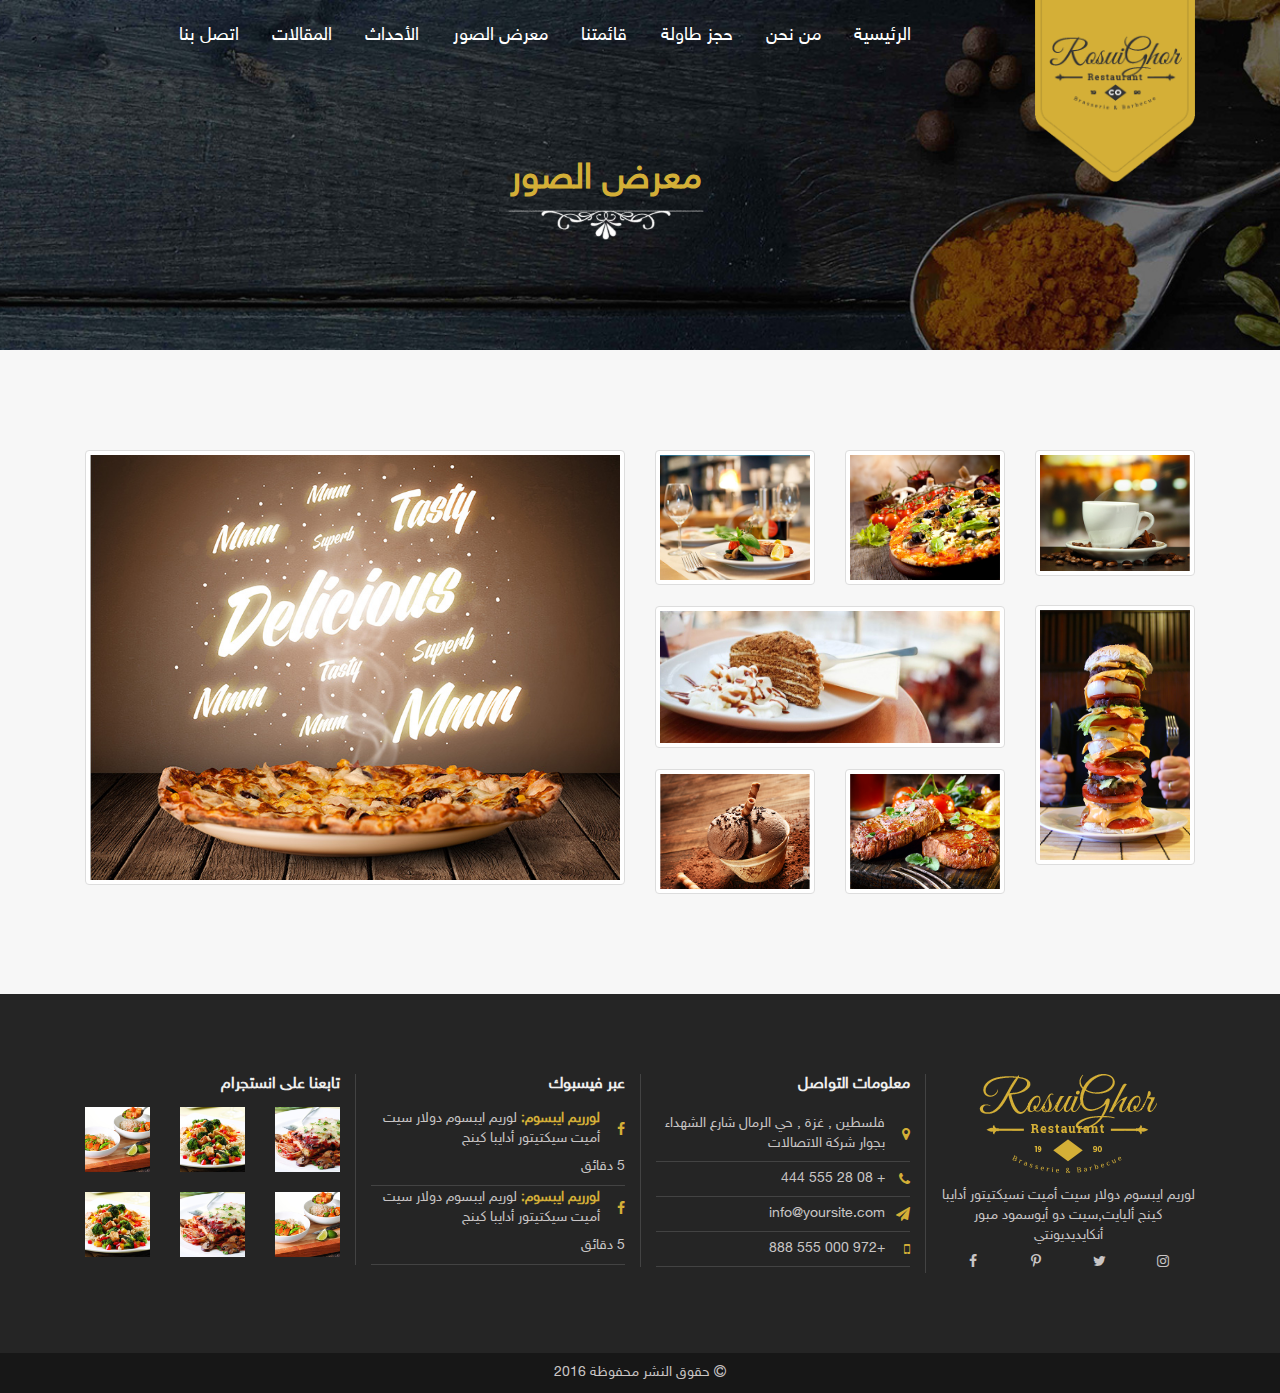
<file: gallery.html>
<!DOCTYPE html>
<html lang="en">
<head>
    <meta charset="UTF-8">
    <title>Gallery</title>
    <meta name="viewport" content="width=device-width, initial-scale=1.0, maximum-scale=1">
    <link href="css/bootstrap.css" type="text/css" rel="stylesheet">
    <link href="css/bootstrap.rtl.css" type="text/css" rel="stylesheet">
    <link href="css/style.css" type="text/css" rel="stylesheet">
    <link href="css/font-awesome.css" type="text/css" rel="stylesheet">

    <!-- sweet alert -->
    <link rel="stylesheet" type="text/css" href="sweetAlert/sweetalert.css"/>
    <!-- sweet alert -->
    <!-- date time picker -->
    <link rel="stylesheet" type="text/css" href="dateTimePicker/css/bootstrap-datetimepicker.css"/>
    <!-- date time picker -->



</head>
<body class="inner-pages-body">
<div class="container-fluid">


    <!-- slider sec -->
    <div class="row">
        <div class="col-sm-12 right p-menu-icon">
            <button><span class="glyphicon glyphicon-list"></span></button>
        </div>
    </div>
    <div class="row p-menu-row">
        <div class="col-sm-12 full-width-column">
            <ul class="p-menu-bar">
                <li>
                    <a href="index.html"> الرئيسية  </a>
                </li>
                <li>
                    <a href="about.html"> من نحن </a>
                </li>
                <li>
                    <a href="reservation.html">  حجز طاولة </a>
                </li>
                <li>
                    <a href="menu.html">  قائمتنا </a>
                </li>
                <li>
                    <a href="gallery.html"> معرض الصور </a>
                </li>
                <li>
                    <a href="events.html">  الأحداث </a>
                </li>
                <li>
                    <a href="blogs.html">  المقالات </a>
                </li>
                <li>
                    <a href="contact.html"> اتصل بنا </a>
                </li>
            </ul>
        </div>
    </div>

    <div class="row header-sec">
        <div class="container">
            <div class="col-sm-2 col-xs-3">
                <img src="img/logo.png" class="img-responsive">
            </div>
            <div class="col-sm-10">
                <ul class="m-menu">
                    <li>
                        <a href="index.html"> الرئيسية  </a>
                    </li>
                    <li>
                        <a href="about.html"> من نحن </a>
                    </li>
                    <li>
                        <a href="reservation.html">  حجز طاولة </a>
                    </li>
                    <li>
                        <a href="menu.html">  قائمتنا </a>
                    </li>
                    <li>
                        <a href="gallery.html"> معرض الصور </a>
                    </li>
                    <li>
                        <a href="events.html">  الأحداث </a>
                    </li>
                    <li>
                        <a href="blogs.html">  المقالات </a>
                    </li>
                    <li>
                        <a href="contact.html"> اتصل بنا </a>
                    </li>

                </ul>
            </div>
        </div>
    </div>
    <div class="row slider slider-menu">
        <div class="col-sm-12 full-width-column">
            <div class="main-title-inner-pages ">
                <div class="header-sec-inner-pages">
                    <h1>
                         معرض الصور
                    </h1>
                    <img src="img/badge.png" class="img-responsive main-img-inner-pages">
                </div>

            </div>
        </div>
    </div>
    <!-- slider sec -->

    <div class="row phone-title">
        <div class="col-sm-12 main-titles">
            <h1>
                معرض الصور
            </h1>
            <img src="img/badge_gold.png" class="img-responsive">
        </div>
    </div>


<div class="row padding-all no-padding-phone">
    <div class="container">
        <div class="col-sm-2">
            <div class="row">
                <div class="col-xs-12">
                    <img src="img/gal7.jpg" class="thumbnail img-responsive">
                </div>
            </div>
            <div class="row gallery-img1">
                <div class="col-xs-12">
                    <img src="img/gal5.jpg" class="thumbnail img-responsive">
                </div>
            </div>
        </div>
        <div class="col-sm-4">
            <div class="row xsmall-phone-padding">
                <div class="col-xs-6">
                    <img src="img/gal10.jpg" class="thumbnail img-responsive">
                </div>
                <div class="col-xs-6">
                    <img src="img/gal1.jpg" class="thumbnail img-responsive">
                </div>
            </div>
            <div class="row gallery-img">
                <div class="col-xs-12">
                    <img src="img/gal6.jpg" class="thumbnail img-responsive">
                </div>

            </div>
            <div class="row gallery-img">
                <div class="col-xs-6">
                    <img src="img/gal3.jpg" class="thumbnail img-responsive">
                </div>
                <div class="col-xs-6">
                    <img src="img/gal9.jpg" class="thumbnail img-responsive">
                </div>
            </div>
        </div>
        <div class="col-sm-6 xsmall-phone-padding">
            <img src="img/gal4.jpg" class="thumbnail img-responsive">
        </div>
    </div>
</div>
    <div tabindex="-1" class="modal fade" id="myModal" role="dialog">
  <div class="modal-dialog">
  <div class="modal-content">
    <div class="modal-header">
		<button class="close" type="button" data-dismiss="modal">×</button>
	</div>
	<div class="modal-body">
		
	</div>
	<div class="modal-footer">
		<button class="btn btn-default" data-dismiss="modal">Close</button>
	</div>
   </div>
  </div>
</div>

    <!-- footer sec -->
    <div class="row footer-sec sec-padding footer-margin-top-inner-pages">
        <div class="container">
            <div class="col-md-3 col-sm-6 border-left-sec about_col">
                <img src="img/logo_ft.png" class="img-responsive">
                <p>
                    لوريم ايبسوم دولار سيت أميت نسيكتيتور أدايبا كينج أليايت,سيت دو أيوسمود مبور
                    أنكايديديونتي
                </p>
                <div class="media">
                    <a href="#"><i class="fa fa-instagram social_icons" aria-hidden="true"></i></a>
                    <a href="#"><i class="fa fa-twitter social_icons" aria-hidden="true"></i></a>
                    <a href="#"><i class="fa fa-pinterest-p social_icons" aria-hidden="true"></i></a>
                    <a href="#"><i class="fa fa-facebook-f social_icons" aria-hidden="true"></i></a>
                </div>
            </div>
            <div class="col-md-3 col-sm-6 border-left-sec about-col">
                <p class="contact_title">
                    معلومات التواصل
                </p>
                <div class="contact_info">
                    <i class=" ft_contact_icons fa fa-map-marker" aria-hidden="true"></i>
                    <p class=" contact_details">
                        فلسطين , غزة , حي الرمال  شارع الشهداء
                        بجوار شركة الاتصالات
                    </p>
                </div>
                <div class="contact_info">
                    <i class=" ft_contact_icons fa fa-phone" aria-hidden="true"></i>
                    <p class=" contact_details">
                        + 08 28 555 444
                    </p>
                </div>
                <div class="contact_info">
                    <i class=" ft_contact_icons fa fa-send" aria-hidden="true"></i>
                    <p class=" contact_details">
                        info@yoursite.com
                    </p>
                </div>
                <div class="contact_info">
                    <i class=" ft_contact_icons fa fa-mobile-phone" aria-hidden="true"></i>
                    <p class=" contact_details">
                        +972 000 555 888
                    </p>
                </div>
            </div>
            <div class="col-md-3 col-sm-6 border-left-sec">
                <p class="contact_title">
                    عبر فيسبوك
                </p>
                <div class="contact_info1">
                    <i class=" ft_contact_icons fa fa-facebook-f" aria-hidden="true"></i>
                    <p class=" contact_details">
                            <span>
                                لورريم ايبسوم:
                            </span>
                        لوريم ايبسوم دولار سيت أميت سيكتيتور أدايبا كينج
                    </p>



                </div>
                <p class="facebook-time">
                    5 دقائق
                </p>
                <div class="contact_info1">
                    <i class=" ft_contact_icons fa fa-facebook-f" aria-hidden="true"></i>
                    <p class=" contact_details">
                            <span>
                                لورريم ايبسوم:
                            </span>
                        لوريم ايبسوم دولار سيت أميت سيكتيتور أدايبا كينج
                    </p>

                </div>
                <p class="facebook-time">
                    5 دقائق
                </p>
            </div>
            <div class="col-md-3 col-sm-6">
                <p class="contact_title">
                    تابعنا على انستجرام
                </p>
          <div class="row">
                    <div class="col-xs-4">
                        <img src="img/inst1.jpg" class="instagram_img img-responsive">
                    </div>
                    <div class="col-xs-4">
                        <img src="img/inst2.jpg" class="instagram_img img-responsive">
                    </div>
                    <div class="col-xs-4">
                        <img src="img/inst3.jpg" class="instagram_img img-responsive">
                    </div>
                </div>
                <br>
                <div class="row">
                    <div class="col-xs-4">
                        <img src="img/inst3.jpg" class="instagram_img img-responsive">
                    </div>
                    <div class="col-xs-4">
                        <img src="img/inst1.jpg" class="instagram_img img-responsive">
                    </div>
                    <div class="col-xs-4">
                        <img src="img/inst2.jpg" class="instagram_img img-responsive">
                    </div>
                </div>


            </div>
        </div>
    </div>
    <!-- footer sec -->

    <!-- copy sec -->
    <div class="row copy">
        <div class="col-sm-12">
            <i class="fa fa-copyright" aria-hidden="true"></i>
            حقوق النشر محفوظة 2016

        </div>
    </div>
    <!-- copy sec -->


</div>

<script src="js/jquery-3.2.1.js"></script>
<script src="js/bootstrap.js"></script>
<script src="js/script.js"></script>

<!-- sweet alert -->
<script type="text/javascript" src="sweetAlert/sweetalert.js"></script>
<!-- sweet alert -->

<!-- date time picker -->
<script type="text/javascript" src="dateTimePicker/js/moment-with-locales.js"></script>
<script type="text/javascript" src="dateTimePicker/js/bootstrap-datetimepicker.min.js"></script>
<!-- date time picker -->

</body>
</html>
</file>
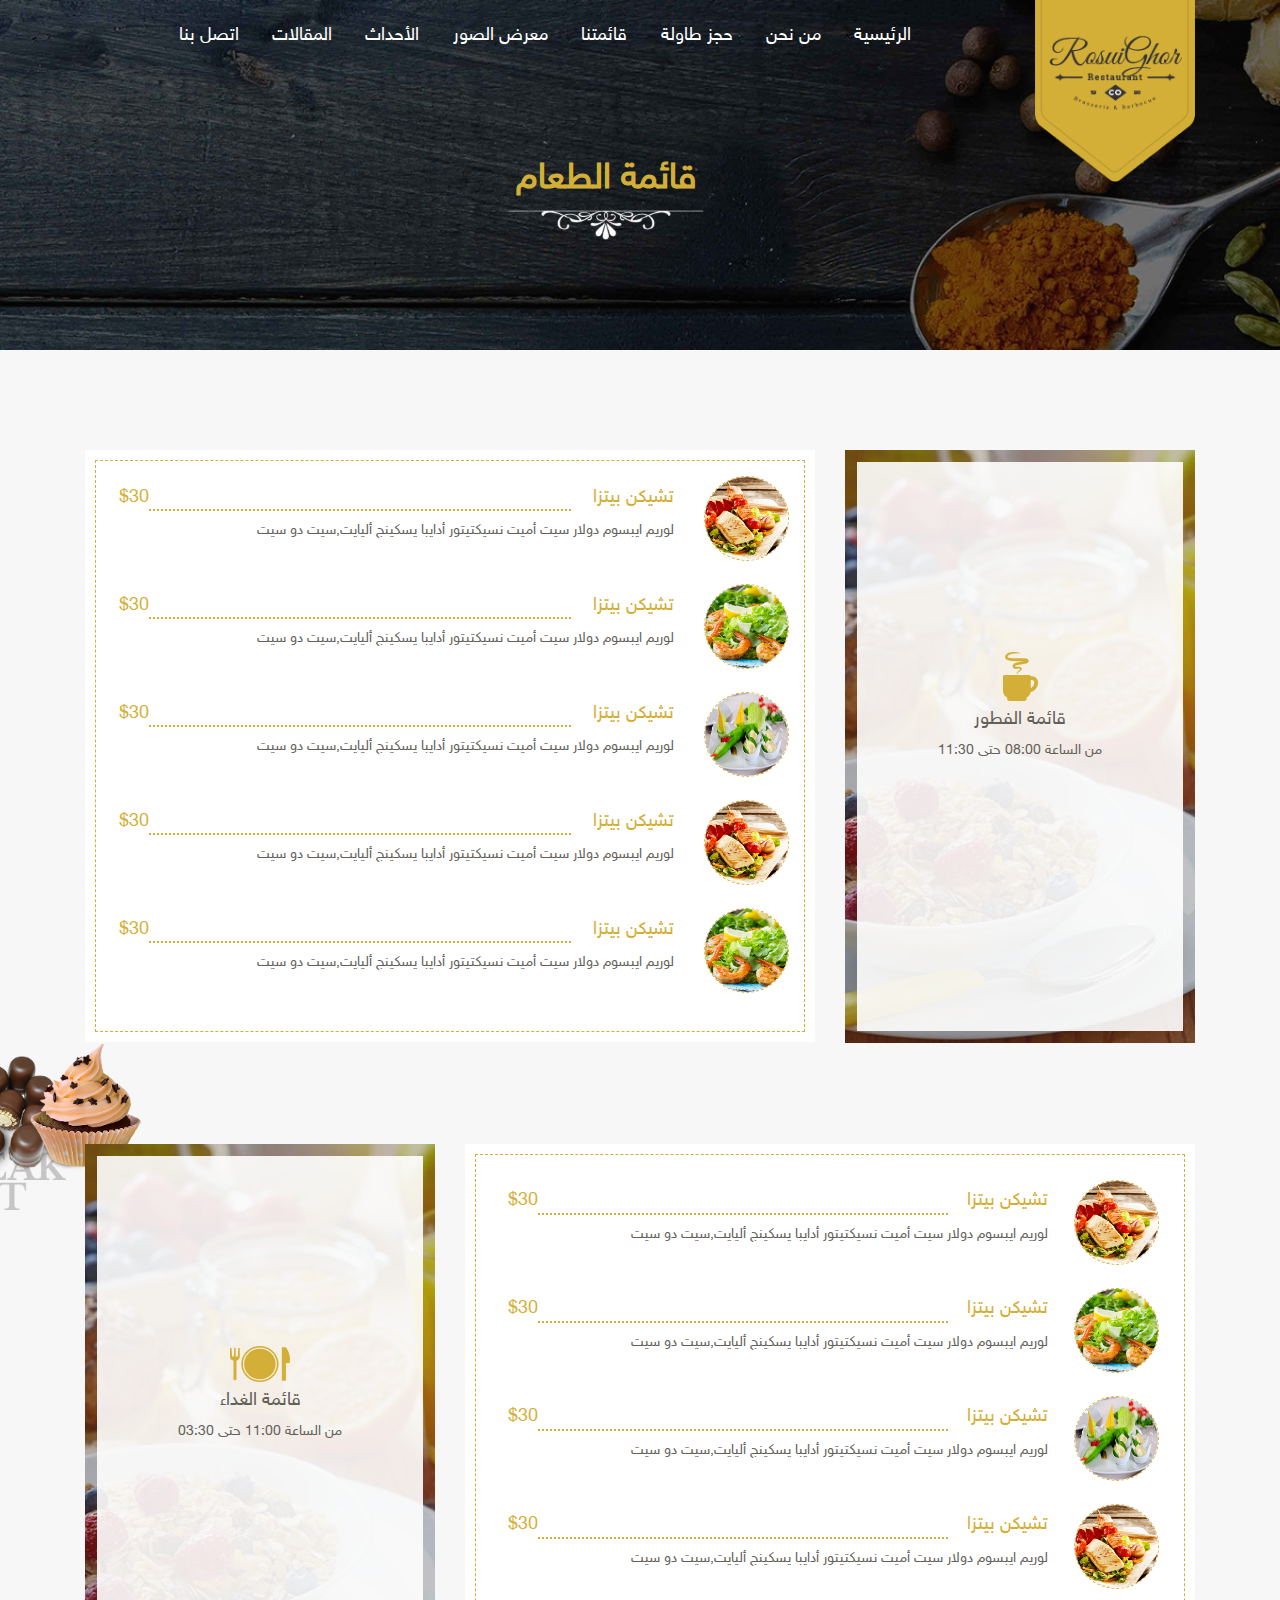
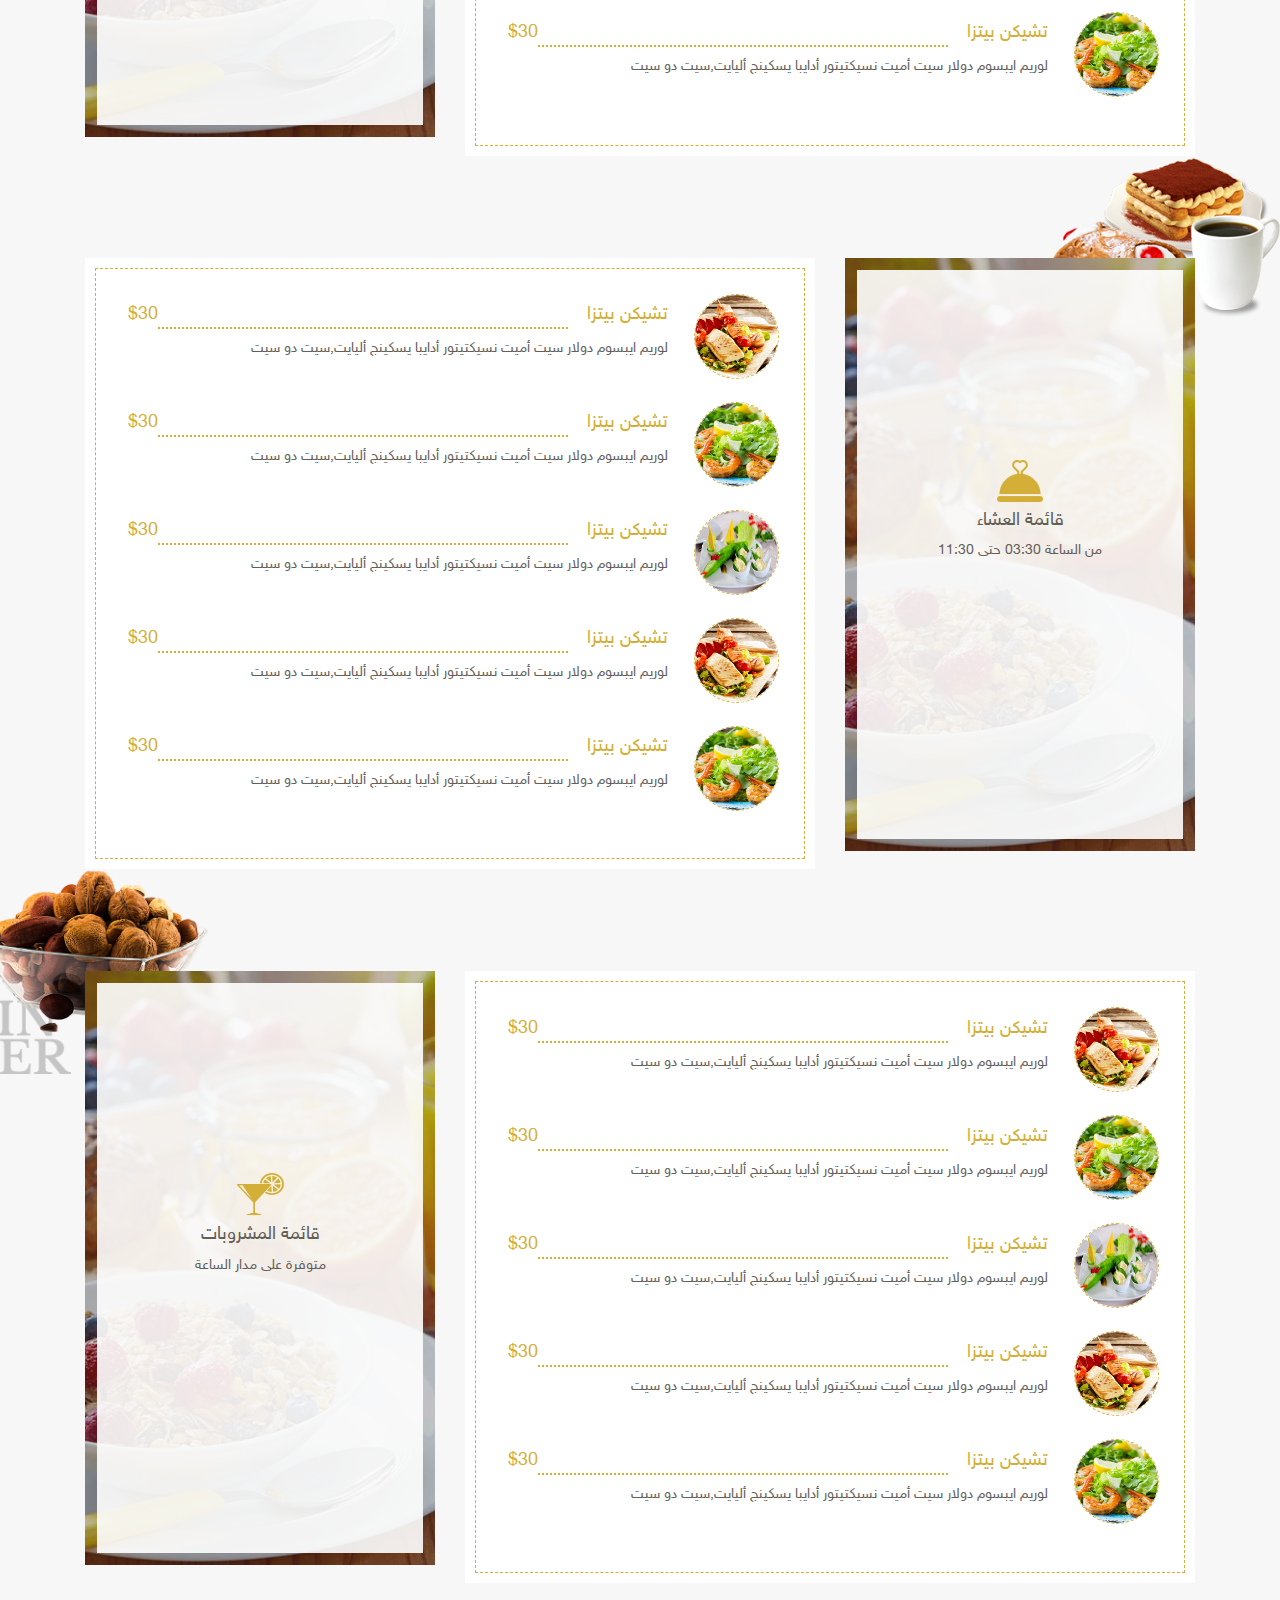
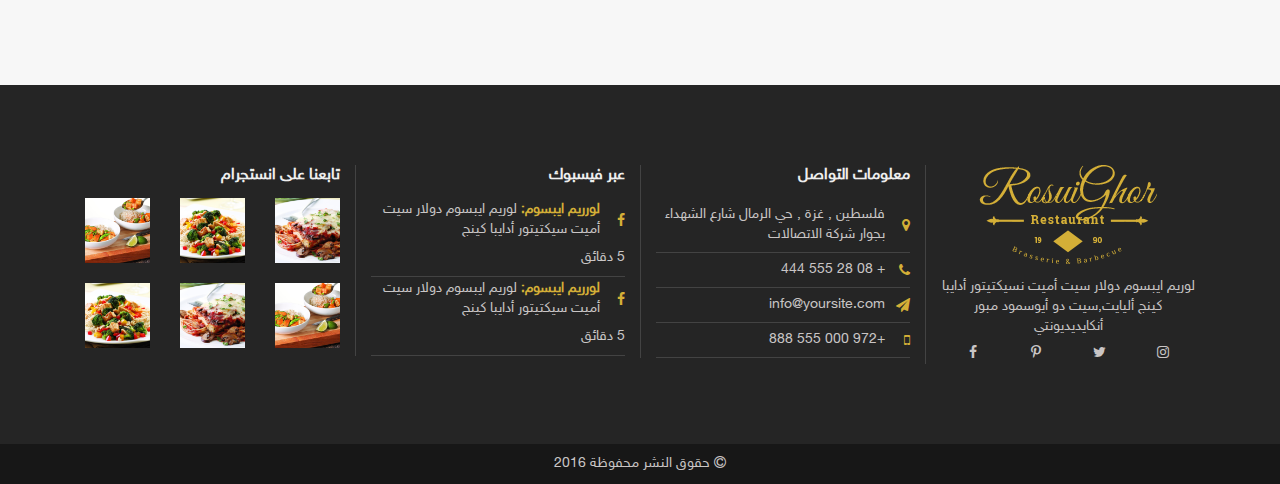
<file: menu.html>
<!DOCTYPE html>
<html lang="en">
<head>
    <meta charset="UTF-8">
    <title>Menu</title>
    <meta name="viewport" content="width=device-width, initial-scale=1.0, maximum-scale=1">
    <link href="css/bootstrap.css" type="text/css" rel="stylesheet">
    <link href="css/bootstrap.rtl.css" type="text/css" rel="stylesheet">
    <link href="css/style.css" type="text/css" rel="stylesheet">
    <link href="css/font-awesome.css" type="text/css" rel="stylesheet">

    <!-- sweet alert -->
    <link rel="stylesheet" type="text/css" href="sweetAlert/sweetalert.css"/>
    <!-- sweet alert -->
    <!-- date time picker -->
    <link rel="stylesheet" type="text/css" href="dateTimePicker/css/bootstrap-datetimepicker.css"/>
    <!-- date time picker -->



</head>
<body class="inner-pages-body">
<div class="container-fluid">



    <!-- slider sec -->
    <div class="row">
        <div class="col-sm-12 right p-menu-icon">
            <button><span class="glyphicon glyphicon-list"></span></button>
        </div>
    </div>
    <div class="row p-menu-row">
        <div class="col-sm-12 full-width-column">
            <ul class="p-menu-bar">
                <li>
                    <a href="index.html"> الرئيسية  </a>
                </li>
                <li>
                    <a href="about.html"> من نحن </a>
                </li>
                <li>
                    <a href="reservation.html">  حجز طاولة </a>
                </li>
                <li>
                    <a href="menu.html">  قائمتنا </a>
                </li>
                <li>
                    <a href="gallery.html"> معرض الصور </a>
                </li>
                <li>
                    <a href="events.html">  الأحداث </a>
                </li>
                <li>
                    <a href="blogs.html">  المقالات </a>
                </li>
                <li>
                    <a href="contact.html"> اتصل بنا </a>
                </li>
            </ul>
        </div>
    </div>

    <div class="row header-sec">
        <div class="container">
            <div class="col-sm-2 col-xs-3">
                <img src="img/logo.png" class="img-responsive">
            </div>
            <div class="col-sm-10">
                <ul class="m-menu">
                    <li>
                        <a href="index.html"> الرئيسية  </a>
                    </li>
                    <li>
                        <a href="about.html"> من نحن </a>
                    </li>
                    <li>
                        <a href="reservation.html">  حجز طاولة </a>
                    </li>
                    <li>
                        <a href="menu.html">  قائمتنا </a>
                    </li>
                    <li>
                        <a href="gallery.html"> معرض الصور </a>
                    </li>
                    <li>
                        <a href="events.html">  الأحداث </a>
                    </li>
                    <li>
                        <a href="blogs.html">  المقالات </a>
                    </li>
                    <li>
                        <a href="contact.html"> اتصل بنا </a>
                    </li>

                </ul>
            </div>
        </div>
    </div>
    <div class="row slider slider-menu">
        <div class="col-sm-12 full-width-column">
            <div class="main-title-inner-pages ">
                <div class="header-sec-inner-pages">
                    <h1>
                        قائمة الطعام
                    </h1>
                    <img src="img/badge.png" class="img-responsive main-img-inner-pages">
                </div>

            </div>
        </div>
    </div>
    <!-- slider sec -->


    <!-- menu1 sec -->
    <div class="row padding-all menu">
        <div class="container">
            <div class="col-sm-4">
                <img src="img/menu-bg.jpg" class="img-responsive">
                <div class="overlay text-center">
                        <img src="img/breakfast_02.png" class="">

                    <div class="menu_title1">
                        <h4>
                            قائمة الفطور
                        </h4>
                        <p class="menu_details">
                            من الساعة 08:00 حتى 11:30
                        </p>
                    </div>
                </div>
            </div>
            <div class="col-sm-8">
                <div class=" main_menu_box">
                    <div class="left-main-menu-box left-main-menu-box1">
                        <div class="left_menu_details">
                            <img src="img/menu1.jpg" class="menu_img_inner">
                            <div class="left_menu_text">
                                <p class="left_menu_title">
                                    <span class="table-cell-for-menu">تشيكن بيتزا</span>
                                    <span class="table-cell-for-menu dashed-line"></span>
                                    <span class="table-cell-for-menu">$30</span>
                                </p>
                                <p class="menu_details">
                                    لوريم ايبسوم دولار سيت أميت نسيكتيتور أدايبا يسكينج أليايت,سيت دو سيت
                                </p>
                            </div>
                        </div>
                        <div class="left_menu_details">
                            <img src="img/menu2.jpg" class="menu_img_inner">
                            <div class="left_menu_text">
                                <p class="left_menu_title">
                                    <span class="table-cell-for-menu">تشيكن بيتزا</span>
                                    <span class="table-cell-for-menu dashed-line"></span>
                                    <span class="table-cell-for-menu">$30</span>
                                </p>
                                <p class="menu_details">
                                    لوريم ايبسوم دولار سيت أميت نسيكتيتور أدايبا يسكينج أليايت,سيت دو سيت
                                </p>
                            </div>
                        </div>
                        <div class="left_menu_details">
                            <img src="img/menu3.jpg" class="menu_img_inner">
                            <div class="left_menu_text">
                                <p class="left_menu_title">
                                    <span class="table-cell-for-menu">تشيكن بيتزا</span>
                                    <span class="table-cell-for-menu dashed-line"></span>
                                    <span class="table-cell-for-menu">$30</span>
                                </p>
                                <p class="menu_details">
                                    لوريم ايبسوم دولار سيت أميت نسيكتيتور أدايبا يسكينج أليايت,سيت دو سيت
                                </p>
                            </div>
                        </div>
                        <div class="left_menu_details">
                            <img src="img/menu1.jpg" class="menu_img_inner">
                            <div class="left_menu_text">
                                <p class="left_menu_title">
                                    <span class="table-cell-for-menu">تشيكن بيتزا</span>
                                    <span class="table-cell-for-menu dashed-line"></span>
                                    <span class="table-cell-for-menu">$30</span>
                                </p>
                                <p class="menu_details">
                                    لوريم ايبسوم دولار سيت أميت نسيكتيتور أدايبا يسكينج أليايت,سيت دو سيت
                                </p>
                            </div>
                        </div>
                        <div class="left_menu_details">
                            <img src="img/menu2.jpg" class="menu_img_inner">
                            <div class="left_menu_text"><p class="left_menu_title">
                                <span class="table-cell-for-menu">تشيكن بيتزا</span>
                                <span class="table-cell-for-menu dashed-line"></span>
                                <span class="table-cell-for-menu">$30</span>
                            </p>
                                <p class="menu_details">
                                    لوريم ايبسوم دولار سيت أميت نسيكتيتور أدايبا يسكينج أليايت,سيت دو سيت
                                </p>
                            </div>
                        </div>

                    </div>
                </div>
            </div>
        </div>
    </div>


    <!-- menu1 sec -->

    <!-- menu2 sec -->
    <div class="row padding-all lunch-bg menu">
        <div class="container">
            <div class="col-sm-8">
                <div class=" main_menu_box">
                    <div class="left-main-menu-box">
                        <div class="left_menu_details">
                            <img src="img/menu1.jpg" class="menu_img_inner">
                            <div class="left_menu_text">
                                <p class="left_menu_title">
                                    <span class="table-cell-for-menu">تشيكن بيتزا</span>
                                    <span class="table-cell-for-menu dashed-line"></span>
                                    <span class="table-cell-for-menu">$30</span>
                                </p>
                                <p class="menu_details">
                                    لوريم ايبسوم دولار سيت أميت نسيكتيتور أدايبا يسكينج أليايت,سيت دو سيت
                                </p>
                            </div>
                        </div>
                        <div class="left_menu_details">
                            <img src="img/menu2.jpg" class="menu_img_inner">
                            <div class="left_menu_text">
                                <p class="left_menu_title">
                                    <span class="table-cell-for-menu">تشيكن بيتزا</span>
                                    <span class="table-cell-for-menu dashed-line"></span>
                                    <span class="table-cell-for-menu">$30</span>
                                </p>
                                <p class="menu_details">
                                    لوريم ايبسوم دولار سيت أميت نسيكتيتور أدايبا يسكينج أليايت,سيت دو سيت
                                </p>
                            </div>
                        </div>
                        <div class="left_menu_details">
                            <img src="img/menu3.jpg" class="menu_img_inner">
                            <div class="left_menu_text">
                                <p class="left_menu_title">
                                    <span class="table-cell-for-menu">تشيكن بيتزا</span>
                                    <span class="table-cell-for-menu dashed-line"></span>
                                    <span class="table-cell-for-menu">$30</span>
                                </p>
                                <p class="menu_details">
                                    لوريم ايبسوم دولار سيت أميت نسيكتيتور أدايبا يسكينج أليايت,سيت دو سيت
                                </p>
                            </div>
                        </div>
                        <div class="left_menu_details">
                            <img src="img/menu1.jpg" class="menu_img_inner">
                            <div class="left_menu_text">
                                <p class="left_menu_title">
                                    <span class="table-cell-for-menu">تشيكن بيتزا</span>
                                    <span class="table-cell-for-menu dashed-line"></span>
                                    <span class="table-cell-for-menu">$30</span>
                                </p>
                                <p class="menu_details">
                                    لوريم ايبسوم دولار سيت أميت نسيكتيتور أدايبا يسكينج أليايت,سيت دو سيت
                                </p>
                            </div>
                        </div>
                        <div class="left_menu_details">
                            <img src="img/menu2.jpg" class="menu_img_inner">
                            <div class="left_menu_text"><p class="left_menu_title">
                                <span class="table-cell-for-menu">تشيكن بيتزا</span>
                                <span class="table-cell-for-menu dashed-line"></span>
                                <span class="table-cell-for-menu">$30</span>
                            </p>
                                <p class="menu_details">
                                    لوريم ايبسوم دولار سيت أميت نسيكتيتور أدايبا يسكينج أليايت,سيت دو سيت
                                </p>
                            </div>
                        </div>

                    </div>
                </div>
            </div>
            <div class="col-sm-4">
                <img src="img/menu-bg.jpg" class="img-responsive">
                <div class="overlay text-center">
                    <img src="img/lunch_02.png" class="">

                    <div class="menu_title1">
                        <h4>
                            قائمة الغداء
                        </h4>
                        <p class="menu_details">
                            من الساعة 11:00 حتى 03:30
                        </p>
                    </div>
                </div>
            </div>
        </div>
    </div>


    <!-- menu2 sec -->

    <!-- menu3 sec -->
    <div class="row padding-all dinner-bg menu">
        <div class="container">
            <div class="col-sm-4">
                <img src="img/menu-bg.jpg" class="img-responsive">
                <div class="overlay text-center">
                    <img src="img/dinner_02.png" class="">

                    <div class="menu_title1">
                        <h4>
                            قائمة العشاء
                        </h4>
                        <p class="menu_details">
                            من الساعة 03:30 حتى 11:30
                        </p>
                    </div>
                </div>
            </div>
            <div class="col-sm-8">
                <div class=" main_menu_box">
                    <div class="left-main-menu-box">
                        <div class="left_menu_details">
                            <img src="img/menu1.jpg" class="menu_img_inner">
                            <div class="left_menu_text">
                                <p class="left_menu_title">
                                    <span class="table-cell-for-menu">تشيكن بيتزا</span>
                                    <span class="table-cell-for-menu dashed-line"></span>
                                    <span class="table-cell-for-menu">$30</span>
                                </p>
                                <p class="menu_details">
                                    لوريم ايبسوم دولار سيت أميت نسيكتيتور أدايبا يسكينج أليايت,سيت دو سيت
                                </p>
                            </div>
                        </div>
                        <div class="left_menu_details">
                            <img src="img/menu2.jpg" class="menu_img_inner">
                            <div class="left_menu_text">
                                <p class="left_menu_title">
                                    <span class="table-cell-for-menu">تشيكن بيتزا</span>
                                    <span class="table-cell-for-menu dashed-line"></span>
                                    <span class="table-cell-for-menu">$30</span>
                                </p>
                                <p class="menu_details">
                                    لوريم ايبسوم دولار سيت أميت نسيكتيتور أدايبا يسكينج أليايت,سيت دو سيت
                                </p>
                            </div>
                        </div>
                        <div class="left_menu_details">
                            <img src="img/menu3.jpg" class="menu_img_inner">
                            <div class="left_menu_text">
                                <p class="left_menu_title">
                                    <span class="table-cell-for-menu">تشيكن بيتزا</span>
                                    <span class="table-cell-for-menu dashed-line"></span>
                                    <span class="table-cell-for-menu">$30</span>
                                </p>
                                <p class="menu_details">
                                    لوريم ايبسوم دولار سيت أميت نسيكتيتور أدايبا يسكينج أليايت,سيت دو سيت
                                </p>
                            </div>
                        </div>
                        <div class="left_menu_details">
                            <img src="img/menu1.jpg" class="menu_img_inner">
                            <div class="left_menu_text">
                                <p class="left_menu_title">
                                    <span class="table-cell-for-menu">تشيكن بيتزا</span>
                                    <span class="table-cell-for-menu dashed-line"></span>
                                    <span class="table-cell-for-menu">$30</span>
                                </p>
                                <p class="menu_details">
                                    لوريم ايبسوم دولار سيت أميت نسيكتيتور أدايبا يسكينج أليايت,سيت دو سيت
                                </p>
                            </div>
                        </div>
                        <div class="left_menu_details">
                            <img src="img/menu2.jpg" class="menu_img_inner">
                            <div class="left_menu_text"><p class="left_menu_title">
                                <span class="table-cell-for-menu">تشيكن بيتزا</span>
                                <span class="table-cell-for-menu dashed-line"></span>
                                <span class="table-cell-for-menu">$30</span>
                            </p>
                                <p class="menu_details">
                                    لوريم ايبسوم دولار سيت أميت نسيكتيتور أدايبا يسكينج أليايت,سيت دو سيت
                                </p>
                            </div>
                        </div>

                    </div>
                </div>
            </div>
        </div>
    </div>


    <!-- menu3 sec -->

    <!-- menu4 sec -->
    <div class="row padding-all drinks-bg menu">
        <div class="container">
            <div class="col-sm-8">
                <div class=" main_menu_box">
                    <div class="left-main-menu-box">
                        <div class="left_menu_details">
                            <img src="img/menu1.jpg" class="menu_img_inner">
                            <div class="left_menu_text">
                                <p class="left_menu_title">
                                    <span class="table-cell-for-menu">تشيكن بيتزا</span>
                                    <span class="table-cell-for-menu dashed-line"></span>
                                    <span class="table-cell-for-menu">$30</span>
                                </p>
                                <p class="menu_details">
                                    لوريم ايبسوم دولار سيت أميت نسيكتيتور أدايبا يسكينج أليايت,سيت دو سيت
                                </p>
                            </div>
                        </div>
                        <div class="left_menu_details">
                            <img src="img/menu2.jpg" class="menu_img_inner">
                            <div class="left_menu_text">
                                <p class="left_menu_title">
                                    <span class="table-cell-for-menu">تشيكن بيتزا</span>
                                    <span class="table-cell-for-menu dashed-line"></span>
                                    <span class="table-cell-for-menu">$30</span>
                                </p>
                                <p class="menu_details">
                                    لوريم ايبسوم دولار سيت أميت نسيكتيتور أدايبا يسكينج أليايت,سيت دو سيت
                                </p>
                            </div>
                        </div>
                        <div class="left_menu_details">
                            <img src="img/menu3.jpg" class="menu_img_inner">
                            <div class="left_menu_text">
                                <p class="left_menu_title">
                                    <span class="table-cell-for-menu">تشيكن بيتزا</span>
                                    <span class="table-cell-for-menu dashed-line"></span>
                                    <span class="table-cell-for-menu">$30</span>
                                </p>
                                <p class="menu_details">
                                    لوريم ايبسوم دولار سيت أميت نسيكتيتور أدايبا يسكينج أليايت,سيت دو سيت
                                </p>
                            </div>
                        </div>
                        <div class="left_menu_details">
                            <img src="img/menu1.jpg" class="menu_img_inner">
                            <div class="left_menu_text">
                                <p class="left_menu_title">
                                    <span class="table-cell-for-menu">تشيكن بيتزا</span>
                                    <span class="table-cell-for-menu dashed-line"></span>
                                    <span class="table-cell-for-menu">$30</span>
                                </p>
                                <p class="menu_details">
                                    لوريم ايبسوم دولار سيت أميت نسيكتيتور أدايبا يسكينج أليايت,سيت دو سيت
                                </p>
                            </div>
                        </div>
                        <div class="left_menu_details">
                            <img src="img/menu2.jpg" class="menu_img_inner">
                            <div class="left_menu_text"><p class="left_menu_title">
                                <span class="table-cell-for-menu">تشيكن بيتزا</span>
                                <span class="table-cell-for-menu dashed-line"></span>
                                <span class="table-cell-for-menu">$30</span>
                            </p>
                                <p class="menu_details">
                                    لوريم ايبسوم دولار سيت أميت نسيكتيتور أدايبا يسكينج أليايت,سيت دو سيت
                                </p>
                            </div>
                        </div>

                    </div>
                </div>
            </div>
            <div class="col-sm-4">
                <img src="img/menu-bg.jpg" class="img-responsive">
                <div class="overlay text-center">
                    <img src="img/drinks_02.png" class="">

                    <div class="menu_title1">
                        <h4>
                            قائمة المشروبات
                        </h4>
                        <p class="menu_details">
                            متوفرة على مدار الساعة
                        </p>
                    </div>
                </div>
            </div>
        </div>
    </div>


    <!-- menu4 sec -->


    <!-- menu-for-mobile-->


    <div class="row menu-sec sec-padding menu-phone">
        <div class="col-sm-12">
            <div class="row">
                <div class="col-sm-12 main-titles">
                    <h1>
                        قائمة المطعم
                    </h1>
                    <img src="img/badge_gold.png" class="img-responsive">
                </div>
            </div>
            <div class="row">
                <div class="container">
                    <ul class="col-md-4 full-width-column">
                        <li class="active">
                            <a href="#tab_a" data-toggle="pill">
                                <div class="main_menu_box">
                                    <div class="main_menu_inner_box">
                                        <div class="menu_icons">
                                            <img src="img/breakfast_01.png" class="breakfast">
                                            <img src="img/breakfast_02.png"  class="breakfast-active">

                                        </div>
                                        <div class="menu_title">
                                            <h4>
                                                قائمة الفطور
                                            </h4>
                                            <p class="menu_details">
                                                من الساعة 08:00 حتى 11:30
                                            </p>
                                        </div>
                                    </div>
                                </div>
                            </a>
                        </li>
                        <li  class="menu-titles">
                            <a href="#tab_b" data-toggle="pill">
                                <div class="main_menu_box">
                                    <div class="main_menu_inner_box">
                                        <div class="menu_icons">
                                            <img src="img/lunch_01.png"  class="lunch">
                                            <img src="img/lunch_02.png"  class="lunch-active">
                                        </div>
                                        <div class="menu_title">
                                            <h4>
                                                قائمة الغداء
                                            </h4>
                                            <p class="menu_details">
                                                من الساعة 11:00 حتى 03:30
                                            </p>
                                        </div>
                                    </div>
                                </div>
                            </a>
                        </li>
                        <li>
                            <a href="#tab_c" data-toggle="pill">
                                <div class="main_menu_box">
                                    <div class="main_menu_inner_box">
                                        <div class="menu_icons">
                                            <img src="img/dinner_01.png" class="dinner">
                                            <img src="img/dinner_02.png" class="dinner-active">
                                        </div>
                                        <div class="menu_title">
                                            <h4>
                                                قائمة العشاء
                                            </h4>
                                            <p class="menu_details">
                                                من الساعة 03:30 حتى 11:30
                                            </p>
                                        </div>
                                    </div>
                                </div>
                            </a>
                        </li>
                        <li>
                            <a href="#tab_d" data-toggle="pill">
                                <div class="main_menu_box">
                                    <div class="main_menu_inner_box">
                                        <div class="menu_icons">
                                            <img src="img/drinks_01.png" class="drinks">
                                            <img src="img/drinks_02.png" class="drinks-active">
                                        </div>
                                        <div class="menu_title">
                                            <h4>
                                                قائمة المشروبات
                                            </h4>
                                            <p class="menu_details">
                                                متوفرة على مدار الساعة
                                            </p>
                                        </div>
                                    </div>
                                </div>
                            </a>
                        </li>
                    </ul>
                    <div class="tab-content full-width-column col-md-8">
                        <div class="tab-pane active" id="tab_a">
                            <div class=" main_menu_box">
                                <div class="left-main-menu-box">
                                    <div class="left_menu_details">
                                        <img src="img/menu1.jpg" class="menu_img_inner">
                                        <div class="left_menu_text">
                                            <p class="left_menu_title">
                                                <span class="table-cell-for-menu">تشيكن بيتزا</span>
                                                <span class="table-cell-for-menu dashed-line"></span>
                                                <span class="table-cell-for-menu">$30</span>
                                            </p>
                                            <p class="menu_details">
                                                لوريم ايبسوم دولار سيت أميت نسيكتيتور أدايبا يسكينج أليايت,سيت دو سيت
                                            </p>
                                        </div>
                                    </div>
                                    <div class="left_menu_details">
                                        <img src="img/menu2.jpg" class="menu_img_inner">
                                        <div class="left_menu_text">
                                            <p class="left_menu_title">
                                                <span class="table-cell-for-menu">تشيكن بيتزا</span>
                                                <span class="table-cell-for-menu dashed-line"></span>
                                                <span class="table-cell-for-menu">$30</span>
                                            </p>
                                            <p class="menu_details">
                                                لوريم ايبسوم دولار سيت أميت نسيكتيتور أدايبا يسكينج أليايت,سيت دو سيت
                                            </p>
                                        </div>
                                    </div>
                                    <div class="left_menu_details">
                                        <img src="img/menu3.jpg" class="menu_img_inner">
                                        <div class="left_menu_text">
                                            <p class="left_menu_title">
                                                <span class="table-cell-for-menu">تشيكن بيتزا</span>
                                                <span class="table-cell-for-menu dashed-line"></span>
                                                <span class="table-cell-for-menu">$30</span>
                                            </p>
                                            <p class="menu_details">
                                                لوريم ايبسوم دولار سيت أميت نسيكتيتور أدايبا يسكينج أليايت,سيت دو سيت
                                            </p>
                                        </div>
                                    </div>
                                    <div class="left_menu_details">
                                        <img src="img/menu1.jpg" class="menu_img_inner">
                                        <div class="left_menu_text">
                                            <p class="left_menu_title">
                                                <span class="table-cell-for-menu">تشيكن بيتزا</span>
                                                <span class="table-cell-for-menu dashed-line"></span>
                                                <span class="table-cell-for-menu">$30</span>
                                            </p>
                                            <p class="menu_details">
                                                لوريم ايبسوم دولار سيت أميت نسيكتيتور أدايبا يسكينج أليايت,سيت دو سيت
                                            </p>
                                        </div>
                                    </div>
                                    <div class="left_menu_details">
                                        <img src="img/menu2.jpg" class="menu_img_inner">
                                        <div class="left_menu_text"><p class="left_menu_title">
                                            <span class="table-cell-for-menu">تشيكن بيتزا</span>
                                            <span class="table-cell-for-menu dashed-line"></span>
                                            <span class="table-cell-for-menu">$30</span>
                                        </p>
                                            <p class="menu_details">
                                                لوريم ايبسوم دولار سيت أميت نسيكتيتور أدايبا يسكينج أليايت,سيت دو سيت
                                            </p>
                                        </div>
                                    </div>

                                </div>
                            </div>
                        </div>
                        <div class="tab-pane" id="tab_b">
                            <div class=" main_menu_box">
                                <div class="left-main-menu-box">
                                    <div class="left_menu_details">
                                        <img src="img/menu3.jpg" class="menu_img_inner">
                                        <div class="left_menu_text">
                                            <p class="left_menu_title">
                                                <span class="table-cell-for-menu">تشيكن بيتزا</span>
                                                <span class="table-cell-for-menu dashed-line"></span>
                                                <span class="table-cell-for-menu">$30</span>
                                            </p>
                                            <p class="menu_details">
                                                لوريم ايبسوم دولار سيت أميت نسيكتيتور أدايبا يسكينج أليايت,سيت دو سيت
                                            </p>
                                        </div>
                                    </div>
                                    <div class="left_menu_details">
                                        <img src="img/menu1.jpg" class="menu_img_inner">
                                        <div class="left_menu_text">
                                            <p class="left_menu_title">
                                                <span class="table-cell-for-menu">تشيكن بيتزا</span>
                                                <span class="table-cell-for-menu dashed-line"></span>
                                                <span class="table-cell-for-menu">$30</span>
                                            </p>
                                            <p class="menu_details">
                                                لوريم ايبسوم دولار سيت أميت نسيكتيتور أدايبا يسكينج أليايت,سيت دو سيت
                                            </p>
                                        </div>
                                    </div>
                                    <div class="left_menu_details">
                                        <img src="img/menu2.jpg" class="menu_img_inner">
                                        <div class="left_menu_text">
                                            <p class="left_menu_title">
                                                <span class="table-cell-for-menu">تشيكن بيتزا</span>
                                                <span class="table-cell-for-menu dashed-line"></span>
                                                <span class="table-cell-for-menu">$30</span>
                                            </p>
                                            <p class="menu_details">
                                                لوريم ايبسوم دولار سيت أميت نسيكتيتور أدايبا يسكينج أليايت,سيت دو سيت
                                            </p>
                                        </div>
                                    </div>
                                    <div class="left_menu_details">
                                        <img src="img/menu1.jpg" class="menu_img_inner">
                                        <div class="left_menu_text">
                                            <p class="left_menu_title">
                                                <span class="table-cell-for-menu">تشيكن بيتزا</span>
                                                <span class="table-cell-for-menu dashed-line"></span>
                                                <span class="table-cell-for-menu">$30</span>
                                            </p>
                                            <p class="menu_details">
                                                لوريم ايبسوم دولار سيت أميت نسيكتيتور أدايبا يسكينج أليايت,سيت دو سيت
                                            </p>
                                        </div>
                                    </div>
                                    <div class="left_menu_details">
                                        <img src="img/menu2.jpg" class="menu_img_inner">
                                        <div class="left_menu_text">
                                            <p class="left_menu_title">
                                                <span class="table-cell-for-menu">تشيكن بيتزا</span>
                                                <span class="table-cell-for-menu dashed-line"></span>
                                                <span class="table-cell-for-menu">$30</span>
                                            </p>
                                            <p class="menu_details">
                                                لوريم ايبسوم دولار سيت أميت نسيكتيتور أدايبا يسكينج أليايت,سيت دو سيت
                                            </p>
                                        </div>
                                    </div>

                                </div>
                            </div>
                        </div>
                        <div class="tab-pane" id="tab_c">
                            <div class=" main_menu_box">
                                <div class="left-main-menu-box">
                                    <div class="left_menu_details">
                                        <img src="img/menu1.jpg" class="menu_img_inner">
                                        <div class="left_menu_text">
                                            <p class="left_menu_title">
                                                <span class="table-cell-for-menu">تشيكن بيتزا</span>
                                                <span class="table-cell-for-menu dashed-line"></span>
                                                <span class="table-cell-for-menu">$30</span>
                                            </p>
                                            <p class="menu_details">
                                                لوريم ايبسوم دولار سيت أميت نسيكتيتور أدايبا يسكينج أليايت,سيت دو سيت
                                            </p>
                                        </div>
                                    </div>
                                    <div class="left_menu_details">
                                        <img src="img/menu2.jpg" class="menu_img_inner">
                                        <div class="left_menu_text">
                                            <p class="left_menu_title">
                                                <span class="table-cell-for-menu">تشيكن بيتزا</span>
                                                <span class="table-cell-for-menu dashed-line"></span>
                                                <span class="table-cell-for-menu">$30</span>
                                            </p>
                                            <p class="menu_details">
                                                لوريم ايبسوم دولار سيت أميت نسيكتيتور أدايبا يسكينج أليايت,سيت دو سيت
                                            </p>
                                        </div>
                                    </div>
                                    <div class="left_menu_details">
                                        <img src="img/menu3.jpg" class="menu_img_inner">
                                        <div class="left_menu_text">
                                            <p class="left_menu_title">
                                                <span class="table-cell-for-menu">تشيكن بيتزا</span>
                                                <span class="table-cell-for-menu dashed-line"></span>
                                                <span class="table-cell-for-menu">$30</span>
                                            </p>
                                            <p class="menu_details">
                                                لوريم ايبسوم دولار سيت أميت نسيكتيتور أدايبا يسكينج أليايت,سيت دو سيت
                                            </p>
                                        </div>
                                    </div>
                                    <div class="left_menu_details">
                                        <img src="img/menu1.jpg" class="menu_img_inner">
                                        <div class="left_menu_text">
                                            <p class="left_menu_title">
                                                <span class="table-cell-for-menu">تشيكن بيتزا</span>
                                                <span class="table-cell-for-menu dashed-line"></span>
                                                <span class="table-cell-for-menu">$30</span>
                                            </p>
                                            <p class="menu_details">
                                                لوريم ايبسوم دولار سيت أميت نسيكتيتور أدايبا يسكينج أليايت,سيت دو سيت
                                            </p>
                                        </div>
                                    </div>
                                    <div class="left_menu_details">
                                        <img src="img/menu2.jpg" class="menu_img_inner">
                                        <div class="left_menu_text">
                                            <p class="left_menu_title">
                                                <span class="table-cell-for-menu">تشيكن بيتزا</span>
                                                <span class="table-cell-for-menu dashed-line"></span>
                                                <span class="table-cell-for-menu">$30</span>
                                            </p>
                                            <p class="menu_details">
                                                لوريم ايبسوم دولار سيت أميت نسيكتيتور أدايبا يسكينج أليايت,سيت دو سيت
                                            </p>
                                        </div>
                                    </div>

                                </div>
                            </div>
                        </div>
                        <div class="tab-pane" id="tab_d">
                            <div class=" main_menu_box">
                                <div class="left-main-menu-box">
                                    <div class="left_menu_details">
                                        <img src="img/menu2.jpg" class="menu_img_inner">
                                        <div class="left_menu_text">
                                            <p class="left_menu_title">
                                                <span class="table-cell-for-menu">تشيكن بيتزا</span>
                                                <span class="table-cell-for-menu dashed-line"></span>
                                                <span class="table-cell-for-menu">$30</span>
                                            </p>
                                            <p class="menu_details">
                                                لوريم ايبسوم دولار سيت أميت نسيكتيتور أدايبا يسكينج أليايت,سيت دو سيت
                                            </p>
                                        </div>
                                    </div>
                                    <div class="left_menu_details">
                                        <img src="img/menu3.jpg" class="menu_img_inner">
                                        <div class="left_menu_text">
                                            <p class="left_menu_title">
                                                <span class="table-cell-for-menu">تشيكن بيتزا</span>
                                                <span class="table-cell-for-menu dashed-line"></span>
                                                <span class="table-cell-for-menu">$30</span>
                                            </p>
                                            <p class="menu_details">
                                                لوريم ايبسوم دولار سيت أميت نسيكتيتور أدايبا يسكينج أليايت,سيت دو سيت
                                            </p>
                                        </div>
                                    </div>
                                    <div class="left_menu_details">
                                        <img src="img/menu1.jpg" class="menu_img_inner">
                                        <div class="left_menu_text">
                                            <p class="left_menu_title">
                                                <span class="table-cell-for-menu">تشيكن بيتزا</span>
                                                <span class="table-cell-for-menu dashed-line"></span>
                                                <span class="table-cell-for-menu">$30</span>
                                            </p>
                                            <p class="menu_details">
                                                لوريم ايبسوم دولار سيت أميت نسيكتيتور أدايبا يسكينج أليايت,سيت دو سيت
                                            </p>
                                        </div>
                                    </div>
                                    <div class="left_menu_details">
                                        <img src="img/menu2.jpg" class="menu_img_inner">
                                        <div class="left_menu_text">
                                            <p class="left_menu_title">
                                                <span class="table-cell-for-menu">تشيكن بيتزا</span>
                                                <span class="table-cell-for-menu dashed-line"></span>
                                                <span class="table-cell-for-menu">$30</span>
                                            </p>
                                            <p class="menu_details">
                                                لوريم ايبسوم دولار سيت أميت نسيكتيتور أدايبا يسكينج أليايت,سيت دو سيت
                                            </p>
                                        </div>
                                    </div>
                                    <div class="left_menu_details">
                                        <img src="img/menu3.jpg" class="menu_img_inner">
                                        <div class="left_menu_text">
                                            <p class="left_menu_title">
                                                <span class="table-cell-for-menu">تشيكن بيتزا</span>
                                                <span class="table-cell-for-menu dashed-line"></span>
                                                <span class="table-cell-for-menu">$30</span>
                                            </p>
                                            <p class="menu_details">
                                                لوريم ايبسوم دولار سيت أميت نسيكتيتور أدايبا يسكينج أليايت,سيت دو سيت
                                            </p>
                                        </div>
                                    </div>

                                </div>
                            </div>

                        </div>
                    </div><!-- tab content -->
                </div>
            </div>
        </div>
    </div>

    <!-- menu-for-mobile-->


    <!-- footer sec -->
    <div class="row footer-sec sec-padding footer-margin-top-inner-pages">
        <div class="container">
            <div class="col-md-3 col-sm-6 border-left-sec about_col">
                <img src="img/logo_ft.png" class="img-responsive">
                <p>
                    لوريم ايبسوم دولار سيت أميت نسيكتيتور أدايبا كينج أليايت,سيت دو أيوسمود مبور
                    أنكايديديونتي
                </p>
                <div class="media">
                    <a href="#"><i class="fa fa-instagram social_icons" aria-hidden="true"></i></a>
                    <a href="#"><i class="fa fa-twitter social_icons" aria-hidden="true"></i></a>
                    <a href="#"><i class="fa fa-pinterest-p social_icons" aria-hidden="true"></i></a>
                    <a href="#"><i class="fa fa-facebook-f social_icons" aria-hidden="true"></i></a>
                </div>
            </div>
            <div class="col-md-3 col-sm-6 border-left-sec about-col">
                <p class="contact_title">
                    معلومات التواصل
                </p>
                <div class="contact_info">
                    <i class=" ft_contact_icons fa fa-map-marker" aria-hidden="true"></i>
                    <p class=" contact_details">
                        فلسطين , غزة , حي الرمال  شارع الشهداء
                        بجوار شركة الاتصالات
                    </p>
                </div>
                <div class="contact_info">
                    <i class=" ft_contact_icons fa fa-phone" aria-hidden="true"></i>
                    <p class=" contact_details">
                        + 08 28 555 444
                    </p>
                </div>
                <div class="contact_info">
                    <i class=" ft_contact_icons fa fa-send" aria-hidden="true"></i>
                    <p class=" contact_details">
                        info@yoursite.com
                    </p>
                </div>
                <div class="contact_info">
                    <i class=" ft_contact_icons fa fa-mobile-phone" aria-hidden="true"></i>
                    <p class=" contact_details">
                        +972 000 555 888
                    </p>
                </div>
            </div>
            <div class="col-md-3 col-sm-6 border-left-sec">
                <p class="contact_title">
                    عبر فيسبوك
                </p>
                <div class="contact_info1">
                    <i class=" ft_contact_icons fa fa-facebook-f" aria-hidden="true"></i>
                    <p class=" contact_details">
                            <span>
                                لورريم ايبسوم:
                            </span>
                        لوريم ايبسوم دولار سيت أميت سيكتيتور أدايبا كينج
                    </p>



                </div>
                <p class="facebook-time">
                    5 دقائق
                </p>
                <div class="contact_info1">
                    <i class=" ft_contact_icons fa fa-facebook-f" aria-hidden="true"></i>
                    <p class=" contact_details">
                            <span>
                                لورريم ايبسوم:
                            </span>
                        لوريم ايبسوم دولار سيت أميت سيكتيتور أدايبا كينج
                    </p>

                </div>
                <p class="facebook-time">
                    5 دقائق
                </p>
            </div>
            <div class="col-md-3 col-sm-6">
                <p class="contact_title">
                    تابعنا على انستجرام
                </p>
             <div class="row">
                    <div class="col-xs-4">
                        <img src="img/inst1.jpg" class="instagram_img img-responsive">
                    </div>
                    <div class="col-xs-4">
                        <img src="img/inst2.jpg" class="instagram_img img-responsive">
                    </div>
                    <div class="col-xs-4">
                        <img src="img/inst3.jpg" class="instagram_img img-responsive">
                    </div>
                </div>
                <br>
                <div class="row">
                    <div class="col-xs-4">
                        <img src="img/inst3.jpg" class="instagram_img img-responsive">
                    </div>
                    <div class="col-xs-4">
                        <img src="img/inst1.jpg" class="instagram_img img-responsive">
                    </div>
                    <div class="col-xs-4">
                        <img src="img/inst2.jpg" class="instagram_img img-responsive">
                    </div>
                </div>



            </div>
        </div>
    </div>
    <!-- footer sec -->

    <!-- copy sec -->
    <div class="row copy">
        <div class="col-sm-12">
            <i class="fa fa-copyright" aria-hidden="true"></i>
            حقوق النشر محفوظة 2016

        </div>
    </div>
    <!-- copy sec -->


</div>

<script src="js/jquery-3.2.1.js"></script>
<script src="js/bootstrap.js"></script>
<script src="js/script.js"></script>

<!-- sweet alert -->
<script type="text/javascript" src="sweetAlert/sweetalert.js"></script>
<!-- sweet alert -->

<!-- date time picker -->
<script type="text/javascript" src="dateTimePicker/js/moment-with-locales.js"></script>
<script type="text/javascript" src="dateTimePicker/js/bootstrap-datetimepicker.min.js"></script>
<!-- date time picker -->

</body>
</html>
</file>
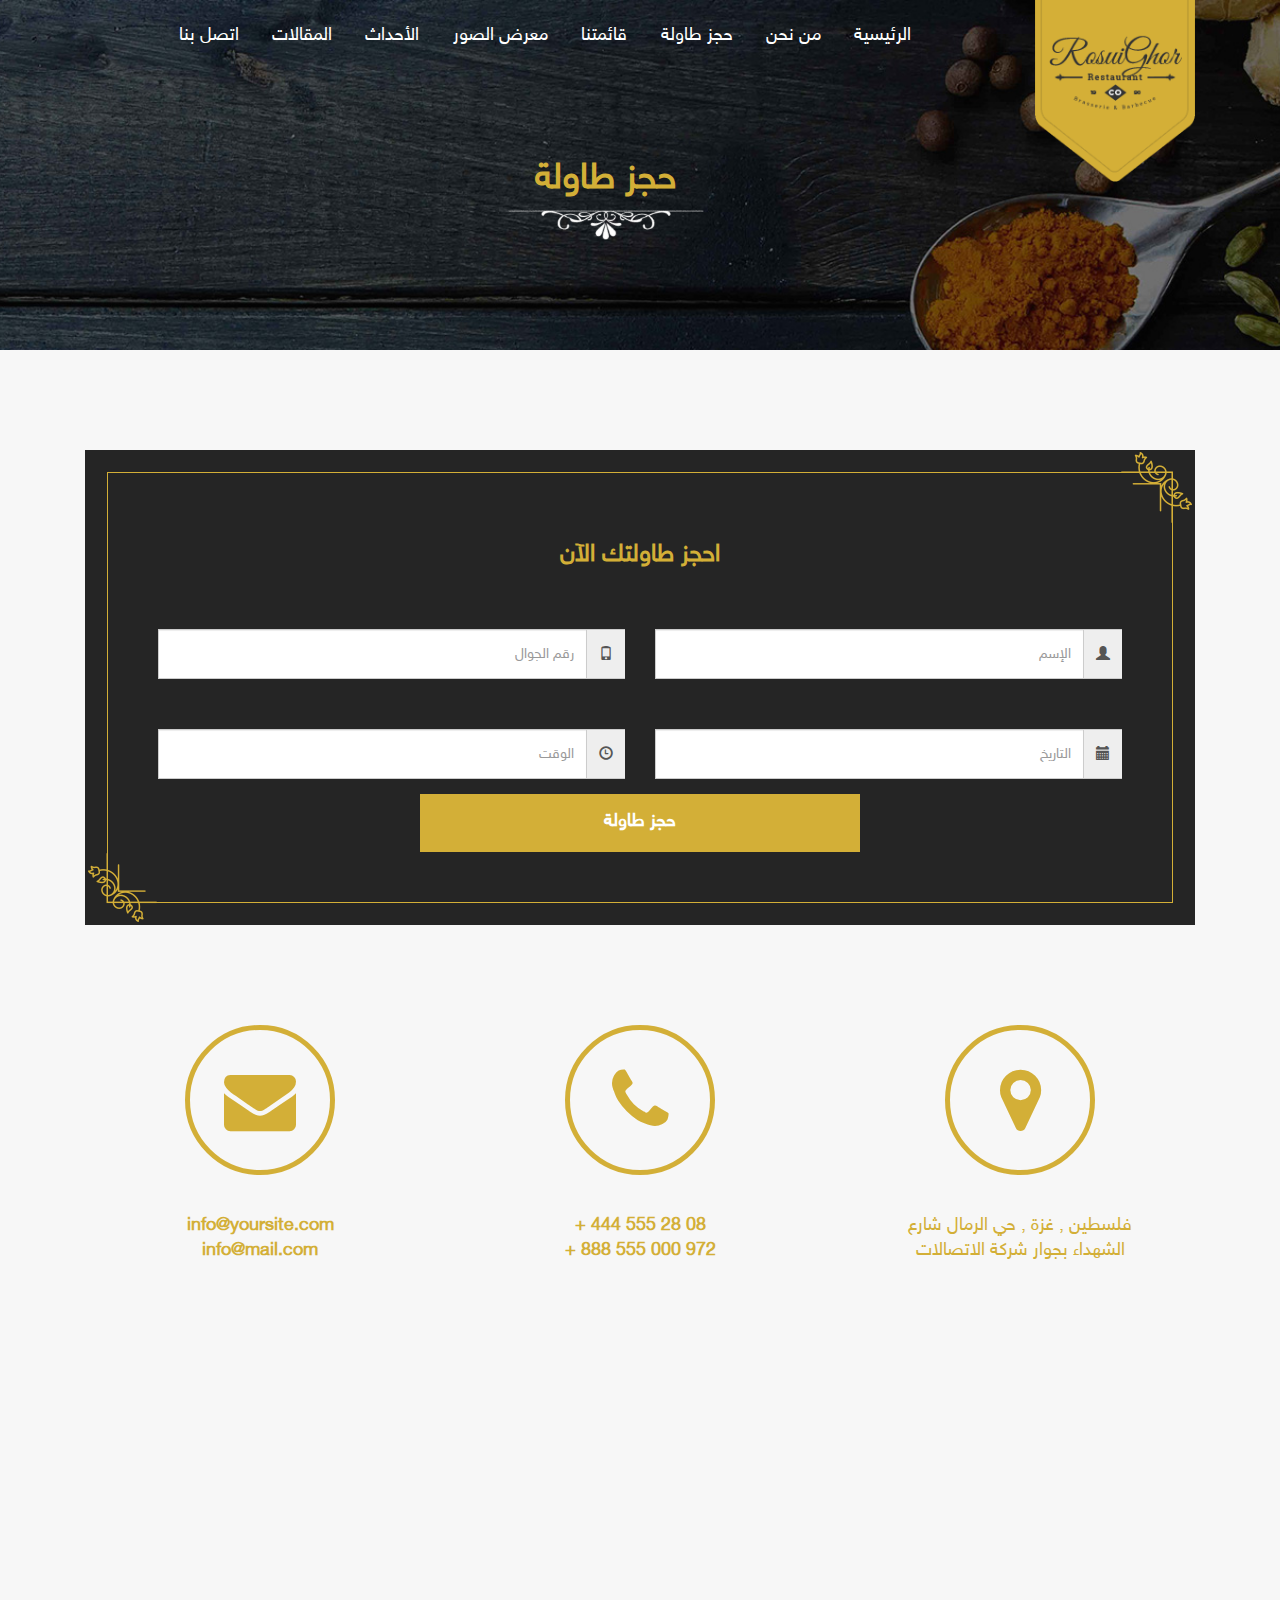
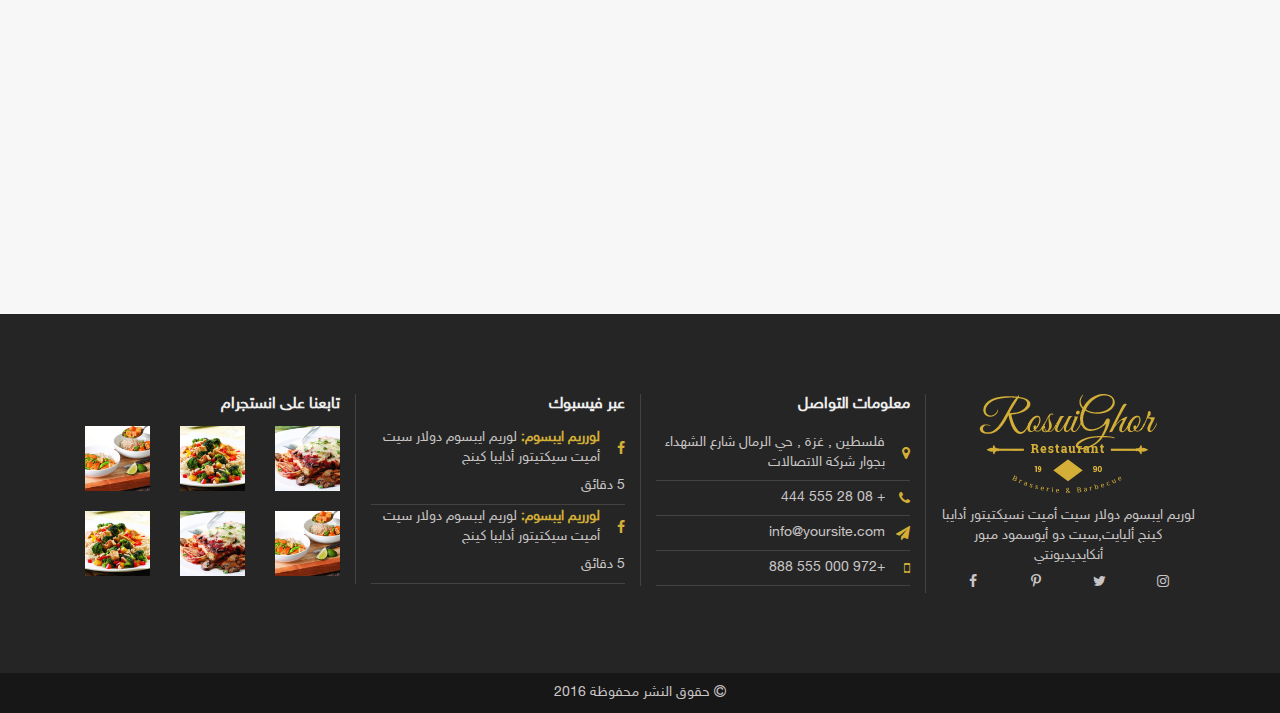
<file: reservation.html>
<!DOCTYPE html>
<html lang="en">
<head>
    <meta charset="UTF-8">
    <title>Reservation</title>
    <meta name="viewport" content="width=device-width, initial-scale=1.0, maximum-scale=1">
    <link href="css/bootstrap.css" type="text/css" rel="stylesheet">
    <link href="css/bootstrap.rtl.css" type="text/css" rel="stylesheet">
    <link href="css/style.css" type="text/css" rel="stylesheet">
    <link href="css/font-awesome.css" type="text/css" rel="stylesheet">

    <!-- sweet alert -->
    <link rel="stylesheet" type="text/css" href="sweetAlert/sweetalert.css"/>
    <!-- sweet alert -->
    <!-- date time picker -->
    <link rel="stylesheet" type="text/css" href="dateTimePicker/css/bootstrap-datetimepicker.css"/>
    <!-- date time picker -->



</head>
<body class="inner-pages-body">
<div class="container-fluid">


    <!-- slider sec -->
    <div class="row">
        <div class="col-sm-12 right p-menu-icon">
            <button><span class="glyphicon glyphicon-list"></span></button>
        </div>
    </div>
    <div class="row p-menu-row">
        <div class="col-sm-12 full-width-column">
            <ul class="p-menu-bar">
                <li>
                    <a href="index.html"> الرئيسية  </a>
                </li>
                <li>
                    <a href="about.html"> من نحن </a>
                </li>
                <li>
                    <a href="reservation.html">  حجز طاولة </a>
                </li>
                <li>
                    <a href="menu.html">  قائمتنا </a>
                </li>
                <li>
                    <a href="gallery.html"> معرض الصور </a>
                </li>
                <li>
                    <a href="events.html">  الأحداث </a>
                </li>
                <li>
                    <a href="blogs.html">  المقالات </a>
                </li>
                <li>
                    <a href="contact.html"> اتصل بنا </a>
                </li>
            </ul>
        </div>
    </div>

    <div class="row header-sec">
        <div class="container">
            <div class="col-sm-2 col-xs-3">
                <img src="img/logo.png" class="img-responsive">
            </div>
            <div class="col-sm-10">
                <ul class="m-menu">
                    <li>
                        <a href="index.html"> الرئيسية  </a>
                    </li>
                    <li>
                        <a href="about.html"> من نحن </a>
                    </li>
                    <li>
                        <a href="reservation.html">  حجز طاولة </a>
                    </li>
                    <li>
                        <a href="menu.html">  قائمتنا </a>
                    </li>
                    <li>
                        <a href="gallery.html"> معرض الصور </a>
                    </li>
                    <li>
                        <a href="events.html">  الأحداث </a>
                    </li>
                    <li>
                        <a href="blogs.html">  المقالات </a>
                    </li>
                    <li>
                        <a href="contact.html"> اتصل بنا </a>
                    </li>

                </ul>
            </div>
        </div>
    </div>
    <div class="row slider slider-menu">
        <div class="col-sm-12 full-width-column">
            <div class="main-title-inner-pages ">
                <div class="header-sec-inner-pages">
                    <h1>
حجز طاولة
                    </h1>
                    <img src="img/badge.png" class="img-responsive main-img-inner-pages">
                </div>

            </div>
        </div>
    </div>
    <!-- slider sec -->

    <div class="row phone-title">
        <div class="col-sm-12 main-titles">
            <h1>
                اتصل بنا
            </h1>
            <img src="img/badge_gold.png" class="img-responsive">
        </div>
    </div>


    <div class="row padding-all no-padding-phone">
        <div class="container">
            <div class="col-sm-12">
                <div class="work-hours-box res-inner-color">
                    <div  class="res-box-inner res-box-inner1">
                        <img src="img/corner-right.png" class="img-responsive corner-right">
                        <img src="img/corner-left.png" class="img-responsive corner-left">
                        <div class="row">
                            <div class="col-sm-12">
                                <h3 class="res-text">احجز طاولتك الآن</h3>
                            </div>
                        </div>
                        <div  class="row">
                    <div class="col-md-6">
                        <div class="wrong" id="name-wrong-alert">

                        </div>
                        <div class="input-group contact-input">
                            <span class="input-group-addon">
                                 <i class="glyphicon glyphicon-user"></i>
                             </span>
                            <input type='text' class="form-control name" placeholder="الإسم"  id="userName"/>
                        </div>
                    </div>
                    <div class="col-md-6">
                        <div class="wrong" id="phone-wrong-alert">

                        </div>
                        <div class="input-group contact-input">
                            <span class="input-group-addon">
                                <i class="glyphicon glyphicon-phone"></i>
                            </span>
                            <input type='text' class="form-control phone" placeholder="رقم الجوال" id="phone"/>
                        </div>
                    </div>
                </div>
                        <div  class="row">
                    <div class="col-md-6 ">
                        <div class="wrong" id="date-wrong-alert">

                        </div>
                        <div class="input-group contact-input"  id='datetimepicker2'>
                        <span class="input-group-addon" id="btnPicker">
                            <i class="glyphicon glyphicon-calendar"></i>
                        </span>
                            <input type='text' class="form-control res_date" placeholder="التاريخ" id='datetimepicker4'  onkeypress="return false"/>
                        </div>
                    </div>
                    <div class="col-md-6">
                        <div class="wrong" id="hour-wrong-alert">

                        </div>
                        <div class="input-group contact-input">
                            <span class="input-group-addon">
                                <i class="glyphicon glyphicon-time"></i>
                            </span>
                            <input type='text' class="form-control res_time"  id="datetimepicker3" placeholder="الوقت"  onkeypress="return false"/>
                        </div>
                    </div>
                </div>
                        <div  class="row">
                    <div class="col-sm-12 text-center">
                        <input type="button"  id="res-now" value="حجز طاولة" class=" btn send-msg res-btn">
                    </div>
                </div>
                    </div>
                </div>

            </div>
        </div>
    </div>


    <div class="row padding-all">
        <div class="container">
            <div class="col-sm-4">
                <div class="contact-icon-outer">
                    <div class="contact-icon circle">
                        <i class="fa fa-map-marker fa-4x"></i>
                    </div>
                </div>
                <p class=" contact_details1">
                    فلسطين , غزة , حي الرمال  شارع الشهداء
                    بجوار شركة الاتصالات
                </p>
            </div>
            <div class="col-sm-4">
                <div class="contact-icon-outer">
                    <div class="contact-icon circle">
                        <i class="fa fa-phone fa-4x"></i>
                    </div>
                </div>
                <div class="contact_details1">
                    <p class=" ">

                        08 28 555 444 +

                    </p>
                    <p class=" ">
                        972 000 555 888 +
                    </p>
                </div>

            </div>
            <div class="col-sm-4">
                <div class="contact-icon-outer">
                    <div class="contact-icon circle">
                        <i class="fa fa-envelope fa-4x"></i>
                    </div>
                </div>
                <div class="contact_details1">
                    <p class=" ">

                        info@yoursite.com
                    </p>
                    <p class=" ">
                        info@mail.com
                    </p>
                </div>
            </div>
        </div>
    </div>
    <div class="row padding-all">
        <div class="col-sm-12 full-width-column">
            <div class="map-responsive">
                <iframe src="https://www.google.com/maps/embed?pb=!1m10!1m8!1m3!1d6030.418742494061!2d-111.34563870463673!3d26.01036670629853!3m2!1i1024!2i768!4f13.1!5e0!3m2!1ses-419!2smx!4v1471908546569" width="600" height="450" frameborder="0" style="border:0" allowfullscreen></iframe>
            </div>
        </div>
    </div>
    <!-- footer sec -->
    <div class="row footer-sec sec-padding ">
        <div class="container">
            <div class="col-md-3 col-sm-6 border-left-sec about_col">
                <img src="img/logo_ft.png" class="img-responsive">
                <p>
                    لوريم ايبسوم دولار سيت أميت نسيكتيتور أدايبا كينج أليايت,سيت دو أيوسمود مبور
                    أنكايديديونتي
                </p>
                <div class="media">
                    <a href="#"><i class="fa fa-instagram social_icons" aria-hidden="true"></i></a>
                    <a href="#"><i class="fa fa-twitter social_icons" aria-hidden="true"></i></a>
                    <a href="#"><i class="fa fa-pinterest-p social_icons" aria-hidden="true"></i></a>
                    <a href="#"><i class="fa fa-facebook-f social_icons" aria-hidden="true"></i></a>
                </div>
            </div>
            <div class="col-md-3 col-sm-6 border-left-sec about-col">
                <p class="contact_title">
                    معلومات التواصل
                </p>
                <div class="contact_info">
                    <i class=" ft_contact_icons fa fa-map-marker" aria-hidden="true"></i>
                    <p class=" contact_details">
                        فلسطين , غزة , حي الرمال  شارع الشهداء
                        بجوار شركة الاتصالات
                    </p>
                </div>
                <div class="contact_info">
                    <i class=" ft_contact_icons fa fa-phone" aria-hidden="true"></i>
                    <p class=" contact_details">
                        + 08 28 555 444
                    </p>
                </div>
                <div class="contact_info">
                    <i class=" ft_contact_icons fa fa-send" aria-hidden="true"></i>
                    <p class=" contact_details">
                        info@yoursite.com
                    </p>
                </div>
                <div class="contact_info">
                    <i class=" ft_contact_icons fa fa-mobile-phone" aria-hidden="true"></i>
                    <p class=" contact_details">
                        +972 000 555 888
                    </p>
                </div>
            </div>
            <div class="col-md-3 col-sm-6 border-left-sec">
                <p class="contact_title">
                    عبر فيسبوك
                </p>
                <div class="contact_info1">
                    <i class=" ft_contact_icons fa fa-facebook-f" aria-hidden="true"></i>
                    <p class=" contact_details">
                            <span>
                                لورريم ايبسوم:
                            </span>
                        لوريم ايبسوم دولار سيت أميت سيكتيتور أدايبا كينج
                    </p>



                </div>
                <p class="facebook-time">
                    5 دقائق
                </p>
                <div class="contact_info1">
                    <i class=" ft_contact_icons fa fa-facebook-f" aria-hidden="true"></i>
                    <p class=" contact_details">
                            <span>
                                لورريم ايبسوم:
                            </span>
                        لوريم ايبسوم دولار سيت أميت سيكتيتور أدايبا كينج
                    </p>

                </div>
                <p class="facebook-time">
                    5 دقائق
                </p>
            </div>
            <div class="col-md-3 col-sm-6">
                <p class="contact_title">
                    تابعنا على انستجرام
                </p>
             <div class="row">
                    <div class="col-xs-4">
                        <img src="img/inst1.jpg" class="instagram_img img-responsive">
                    </div>
                    <div class="col-xs-4">
                        <img src="img/inst2.jpg" class="instagram_img img-responsive">
                    </div>
                    <div class="col-xs-4">
                        <img src="img/inst3.jpg" class="instagram_img img-responsive">
                    </div>
                </div>
                <br>
                <div class="row">
                    <div class="col-xs-4">
                        <img src="img/inst3.jpg" class="instagram_img img-responsive">
                    </div>
                    <div class="col-xs-4">
                        <img src="img/inst1.jpg" class="instagram_img img-responsive">
                    </div>
                    <div class="col-xs-4">
                        <img src="img/inst2.jpg" class="instagram_img img-responsive">
                    </div>
                </div>


            </div>
        </div>
    </div>
    <!-- footer sec -->

    <!-- copy sec -->
    <div class="row copy">
        <div class="col-sm-12">
            <i class="fa fa-copyright" aria-hidden="true"></i>
            حقوق النشر محفوظة 2016

        </div>
    </div>
    <!-- copy sec -->


</div>

<script src="js/jquery-3.2.1.js"></script>
<script src="js/bootstrap.js"></script>
<script src="js/script.js"></script>

<!-- sweet alert -->
<script type="text/javascript" src="sweetAlert/sweetalert.js"></script>
<!-- sweet alert -->

<!-- date time picker -->
<script type="text/javascript" src="dateTimePicker/js/moment-with-locales.js"></script>
<script type="text/javascript" src="dateTimePicker/js/bootstrap-datetimepicker.min.js"></script>
<!-- date time picker -->

</body>
</html>
</file>
<file: sweetAlert/sweetalert.css>
@keyframes showSweetAlert {
  0% {
    transform: scale(0.7);
  }
  45% {
    transform: scale(1.05);
  }
  80% {
    transform: scale(0.95);
  }
  100% {
    transform: scale(1);
  }
}
@keyframes hideSweetAlert {
  0% {
    transform: scale(1);
  }
  100% {
    transform: scale(0.5);
  }
}
@keyframes slideFromTop {
  0% {
    top: 0%;
  }
  100% {
    top: 50%;
  }
}
@keyframes slideToTop {
  0% {
    top: 50%;
  }
  100% {
    top: 0%;
  }
}
@keyframes slideFromBottom {
  0% {
    top: 70%;
  }
  100% {
    top: 50%;
  }
}
@keyframes slideToBottom {
  0% {
    top: 50%;
  }
  100% {
    top: 70%;
  }
}
.showSweetAlert {
  animation: showSweetAlert 0.3s;
}
.showSweetAlert[data-animation=none] {
  animation: none;
}
.showSweetAlert[data-animation=slide-from-top] {
  animation: slideFromTop 0.3s;
}
.showSweetAlert[data-animation=slide-from-bottom] {
  animation: slideFromBottom 0.3s;
}
.hideSweetAlert {
  animation: hideSweetAlert 0.3s;
}
.hideSweetAlert[data-animation=none] {
  animation: none;
}
.hideSweetAlert[data-animation=slide-from-top] {
  animation: slideToTop 0.3s;
}
.hideSweetAlert[data-animation=slide-from-bottom] {
  animation: slideToBottom 0.3s;
}
@keyframes animateSuccessTip {
  0% {
    width: 0;
    left: 1px;
    top: 19px;
  }
  54% {
    width: 0;
    left: 1px;
    top: 19px;
  }
  70% {
    width: 50px;
    left: -8px;
    top: 37px;
  }
  84% {
    width: 17px;
    left: 21px;
    top: 48px;
  }
  100% {
    width: 25px;
    left: 14px;
    top: 45px;
  }
}
@keyframes animateSuccessLong {
  0% {
    width: 0;
    right: 46px;
    top: 54px;
  }
  65% {
    width: 0;
    right: 46px;
    top: 54px;
  }
  84% {
    width: 55px;
    right: 0px;
    top: 35px;
  }
  100% {
    width: 47px;
    right: 8px;
    top: 38px;
  }
}
@keyframes rotatePlaceholder {
  0% {
    transform: rotate(-45deg);
  }
  5% {
    transform: rotate(-45deg);
  }
  12% {
    transform: rotate(-405deg);
  }
  100% {
    transform: rotate(-405deg);
  }
}
.animateSuccessTip {
  animation: animateSuccessTip 0.75s;
}
.animateSuccessLong {
  animation: animateSuccessLong 0.75s;
}
.sa-icon.sa-success.animate::after {
  animation: rotatePlaceholder 4.25s ease-in;
}
@keyframes animateErrorIcon {
  0% {
    transform: rotateX(100deg);
    opacity: 0;
  }
  100% {
    transform: rotateX(0deg);
    opacity: 1;
  }
}
.animateErrorIcon {
  animation: animateErrorIcon 0.5s;
}
@keyframes animateXMark {
  0% {
    transform: scale(0.4);
    margin-top: 26px;
    opacity: 0;
  }
  50% {
    transform: scale(0.4);
    margin-top: 26px;
    opacity: 0;
  }
  80% {
    transform: scale(1.15);
    margin-top: -6px;
  }
  100% {
    transform: scale(1);
    margin-top: 0;
    opacity: 1;
  }
}
.animateXMark {
  animation: animateXMark 0.5s;
}
@keyframes pulseWarning {
  0% {
    border-color: #F8D486;
  }
  100% {
    border-color: #F8BB86;
  }
}
.pulseWarning {
  animation: pulseWarning 0.75s infinite alternate;
}
@keyframes pulseWarningIns {
  0% {
    background-color: #F8D486;
  }
  100% {
    background-color: #F8BB86;
  }
}
.pulseWarningIns {
  animation: pulseWarningIns 0.75s infinite alternate;
}
@keyframes rotate-loading {
  0% {
    transform: rotate(0deg);
  }
  100% {
    transform: rotate(360deg);
  }
}
body.stop-scrolling {
  height: 100%;
  overflow: hidden;
}
.sweet-overlay {
  background-color: rgba(0, 0, 0, 0.4);
  position: fixed;
  left: 0;
  right: 0;
  top: 0;
  bottom: 0;
  display: none;
  z-index: 1040;
}
.sweet-alert {
  background-color: #ffffff;
  width: 478px;
  padding: 17px;
  border-radius: 5px;
  text-align: center;
  position: fixed;
  left: 50%;
  top: 50%;
  margin-left: -256px;
  margin-top: -200px;
  overflow: hidden;
  display: none;
  z-index: 2000;
}
@media all and (max-width: 767px) {
  .sweet-alert {
    width: auto;
    margin-left: 0;
    margin-right: 0;
    left: 15px;
    right: 15px;
  }
}
.sweet-alert .form-group {
  display: none;
}
.sweet-alert .form-group .sa-input-error {
  display: none;
}
.sweet-alert.show-input .form-group {
  display: block;
}
.sweet-alert .sa-confirm-button-container {
  display: inline-block;
  position: relative;
}
.sweet-alert .la-ball-fall {
  position: absolute;
  left: 50%;
  top: 50%;
  margin-left: -27px;
  margin-top: -9px;
  opacity: 0;
  visibility: hidden;
}
.sweet-alert button[disabled] {
  opacity: .6;
  cursor: default;
}
.sweet-alert button.confirm[disabled] {
  color: transparent;
}
.sweet-alert button.confirm[disabled] ~ .la-ball-fall {
  opacity: 1;
  visibility: visible;
  transition-delay: 0s;
}
.sweet-alert .sa-icon {
  width: 80px;
  height: 80px;
  border: 4px solid gray;
  border-radius: 50%;
  margin: 20px auto;
  position: relative;
  box-sizing: content-box;
}
.sweet-alert .sa-icon.sa-error {
  border-color: #d43f3a;
}
.sweet-alert .sa-icon.sa-error .sa-x-mark {
  position: relative;
  display: block;
}
.sweet-alert .sa-icon.sa-error .sa-line {
  position: absolute;
  height: 5px;
  width: 47px;
  background-color: #d9534f;
  display: block;
  top: 37px;
  border-radius: 2px;
}
.sweet-alert .sa-icon.sa-error .sa-line.sa-left {
  transform: rotate(45deg);
  left: 17px;
}
.sweet-alert .sa-icon.sa-error .sa-line.sa-right {
  transform: rotate(-45deg);
  right: 16px;
}
.sweet-alert .sa-icon.sa-warning {
  border-color: #eea236;
}
.sweet-alert .sa-icon.sa-warning .sa-body {
  position: absolute;
  width: 5px;
  height: 47px;
  left: 50%;
  top: 10px;
  border-radius: 2px;
  margin-left: -2px;
  background-color: #f0ad4e;
}
.sweet-alert .sa-icon.sa-warning .sa-dot {
  position: absolute;
  width: 7px;
  height: 7px;
  border-radius: 50%;
  margin-left: -3px;
  left: 50%;
  bottom: 10px;
  background-color: #f0ad4e;
}
.sweet-alert .sa-icon.sa-info {
  border-color: #46b8da;
}
.sweet-alert .sa-icon.sa-info::before {
  content: "";
  position: absolute;
  width: 5px;
  height: 29px;
  left: 50%;
  bottom: 17px;
  border-radius: 2px;
  margin-left: -2px;
  background-color: #5bc0de;
}
.sweet-alert .sa-icon.sa-info::after {
  content: "";
  position: absolute;
  width: 7px;
  height: 7px;
  border-radius: 50%;
  margin-left: -3px;
  top: 19px;
  background-color: #5bc0de;
}
.sweet-alert .sa-icon.sa-success {
  border-color: #4cae4c;
}
.sweet-alert .sa-icon.sa-success::before,
.sweet-alert .sa-icon.sa-success::after {
  content: '';
  border-radius: 50%;
  position: absolute;
  width: 60px;
  height: 120px;
  background: #ffffff;
  transform: rotate(45deg);
}
.sweet-alert .sa-icon.sa-success::before {
  border-radius: 120px 0 0 120px;
  top: -7px;
  left: -33px;
  transform: rotate(-45deg);
  transform-origin: 60px 60px;
}
.sweet-alert .sa-icon.sa-success::after {
  border-radius: 0 120px 120px 0;
  top: -11px;
  left: 30px;
  transform: rotate(-45deg);
  transform-origin: 0px 60px;
}
.sweet-alert .sa-icon.sa-success .sa-placeholder {
  width: 80px;
  height: 80px;
  border: 4px solid rgba(92, 184, 92, 0.2);
  border-radius: 50%;
  box-sizing: content-box;
  position: absolute;
  left: -4px;
  top: -4px;
  z-index: 2;
}
.sweet-alert .sa-icon.sa-success .sa-fix {
  width: 5px;
  height: 90px;
  background-color: #ffffff;
  position: absolute;
  left: 28px;
  top: 8px;
  z-index: 1;
  transform: rotate(-45deg);
}
.sweet-alert .sa-icon.sa-success .sa-line {
  height: 5px;
  background-color: #5cb85c;
  display: block;
  border-radius: 2px;
  position: absolute;
  z-index: 2;
}
.sweet-alert .sa-icon.sa-success .sa-line.sa-tip {
  width: 25px;
  left: 14px;
  top: 46px;
  transform: rotate(45deg);
}
.sweet-alert .sa-icon.sa-success .sa-line.sa-long {
  width: 47px;
  right: 8px;
  top: 38px;
  transform: rotate(-45deg);
}
.sweet-alert .sa-icon.sa-custom {
  background-size: contain;
  border-radius: 0;
  border: none;
  background-position: center center;
  background-repeat: no-repeat;
}
.sweet-alert .btn-default:focus {
  border-color: #cccccc;
  outline: 0;
  -webkit-box-shadow: inset 0 1px 1px rgba(0,0,0,.075), 0 0 8px rgba(204, 204, 204, 0.6);
  box-shadow: inset 0 1px 1px rgba(0,0,0,.075), 0 0 8px rgba(204, 204, 204, 0.6);
}
.sweet-alert .btn-success:focus {
  border-color: #4cae4c;
  outline: 0;
  -webkit-box-shadow: inset 0 1px 1px rgba(0,0,0,.075), 0 0 8px rgba(76, 174, 76, 0.6);
  box-shadow: inset 0 1px 1px rgba(0,0,0,.075), 0 0 8px rgba(76, 174, 76, 0.6);
}
.sweet-alert .btn-info:focus {
  border-color: #46b8da;
  outline: 0;
  -webkit-box-shadow: inset 0 1px 1px rgba(0,0,0,.075), 0 0 8px rgba(70, 184, 218, 0.6);
  box-shadow: inset 0 1px 1px rgba(0,0,0,.075), 0 0 8px rgba(70, 184, 218, 0.6);
}
.sweet-alert .btn-danger:focus {
  border-color: #d43f3a;
  outline: 0;
  -webkit-box-shadow: inset 0 1px 1px rgba(0,0,0,.075), 0 0 8px rgba(212, 63, 58, 0.6);
  box-shadow: inset 0 1px 1px rgba(0,0,0,.075), 0 0 8px rgba(212, 63, 58, 0.6);
}
.sweet-alert .btn-warning:focus {
  border-color: #eea236;
  outline: 0;
  -webkit-box-shadow: inset 0 1px 1px rgba(0,0,0,.075), 0 0 8px rgba(238, 162, 54, 0.6);
  box-shadow: inset 0 1px 1px rgba(0,0,0,.075), 0 0 8px rgba(238, 162, 54, 0.6);
}
.sweet-alert button::-moz-focus-inner {
  border: 0;
}
/*!
 * Load Awesome v1.1.0 (http://github.danielcardoso.net/load-awesome/)
 * Copyright 2015 Daniel Cardoso <@DanielCardoso>
 * Licensed under MIT
 */
.la-ball-fall,
.la-ball-fall > div {
  position: relative;
  -webkit-box-sizing: border-box;
  -moz-box-sizing: border-box;
  box-sizing: border-box;
}
.la-ball-fall {
  display: block;
  font-size: 0;
  color: #fff;
}
.la-ball-fall.la-dark {
  color: #333;
}
.la-ball-fall > div {
  display: inline-block;
  float: none;
  background-color: currentColor;
  border: 0 solid currentColor;
}
.la-ball-fall {
  width: 54px;
  height: 18px;
}
.la-ball-fall > div {
  width: 10px;
  height: 10px;
  margin: 4px;
  border-radius: 100%;
  opacity: 0;
  -webkit-animation: ball-fall 1s ease-in-out infinite;
  -moz-animation: ball-fall 1s ease-in-out infinite;
  -o-animation: ball-fall 1s ease-in-out infinite;
  animation: ball-fall 1s ease-in-out infinite;
}
.la-ball-fall > div:nth-child(1) {
  -webkit-animation-delay: -200ms;
  -moz-animation-delay: -200ms;
  -o-animation-delay: -200ms;
  animation-delay: -200ms;
}
.la-ball-fall > div:nth-child(2) {
  -webkit-animation-delay: -100ms;
  -moz-animation-delay: -100ms;
  -o-animation-delay: -100ms;
  animation-delay: -100ms;
}
.la-ball-fall > div:nth-child(3) {
  -webkit-animation-delay: 0ms;
  -moz-animation-delay: 0ms;
  -o-animation-delay: 0ms;
  animation-delay: 0ms;
}
.la-ball-fall.la-sm {
  width: 26px;
  height: 8px;
}
.la-ball-fall.la-sm > div {
  width: 4px;
  height: 4px;
  margin: 2px;
}
.la-ball-fall.la-2x {
  width: 108px;
  height: 36px;
}
.la-ball-fall.la-2x > div {
  width: 20px;
  height: 20px;
  margin: 8px;
}
.la-ball-fall.la-3x {
  width: 162px;
  height: 54px;
}
.la-ball-fall.la-3x > div {
  width: 30px;
  height: 30px;
  margin: 12px;
}
/*
 * Animation
 */
@-webkit-keyframes ball-fall {
  0% {
    opacity: 0;
    -webkit-transform: translateY(-145%);
    transform: translateY(-145%);
  }
  10% {
    opacity: .5;
  }
  20% {
    opacity: 1;
    -webkit-transform: translateY(0);
    transform: translateY(0);
  }
  80% {
    opacity: 1;
    -webkit-transform: translateY(0);
    transform: translateY(0);
  }
  90% {
    opacity: .5;
  }
  100% {
    opacity: 0;
    -webkit-transform: translateY(145%);
    transform: translateY(145%);
  }
}
@-moz-keyframes ball-fall {
  0% {
    opacity: 0;
    -moz-transform: translateY(-145%);
    transform: translateY(-145%);
  }
  10% {
    opacity: .5;
  }
  20% {
    opacity: 1;
    -moz-transform: translateY(0);
    transform: translateY(0);
  }
  80% {
    opacity: 1;
    -moz-transform: translateY(0);
    transform: translateY(0);
  }
  90% {
    opacity: .5;
  }
  100% {
    opacity: 0;
    -moz-transform: translateY(145%);
    transform: translateY(145%);
  }
}
@-o-keyframes ball-fall {
  0% {
    opacity: 0;
    -o-transform: translateY(-145%);
    transform: translateY(-145%);
  }
  10% {
    opacity: .5;
  }
  20% {
    opacity: 1;
    -o-transform: translateY(0);
    transform: translateY(0);
  }
  80% {
    opacity: 1;
    -o-transform: translateY(0);
    transform: translateY(0);
  }
  90% {
    opacity: .5;
  }
  100% {
    opacity: 0;
    -o-transform: translateY(145%);
    transform: translateY(145%);
  }
}
@keyframes ball-fall {
  0% {
    opacity: 0;
    -webkit-transform: translateY(-145%);
    -moz-transform: translateY(-145%);
    -o-transform: translateY(-145%);
    transform: translateY(-145%);
  }
  10% {
    opacity: .5;
  }
  20% {
    opacity: 1;
    -webkit-transform: translateY(0);
    -moz-transform: translateY(0);
    -o-transform: translateY(0);
    transform: translateY(0);
  }
  80% {
    opacity: 1;
    -webkit-transform: translateY(0);
    -moz-transform: translateY(0);
    -o-transform: translateY(0);
    transform: translateY(0);
  }
  90% {
    opacity: .5;
  }
  100% {
    opacity: 0;
    -webkit-transform: translateY(145%);
    -moz-transform: translateY(145%);
    -o-transform: translateY(145%);
    transform: translateY(145%);
  }
}
</file>
<file: css/style.css>
@font-face {
    font-family: 'Helvetica';
    src: url('../fonts/HelveticaNeueW23-Reg.eot?v=4.7.0');
    src: url('../fonts/HelveticaNeueW23-Reg.eot?#iefix&v=4.7.0') format('embedded-opentype'), url('../fonts/HelveticaNeueW23-Reg.woff?v=4.7.0') format('woff'), url('../fonts/HelveticaNeueW23-Reg.ttf?v=4.7.0') format('truetype'), url('../fonts/HelveticaNeueW23-Reg.svg?v=4.7.0#fontawesomeregular') format('svg');
    font-weight: normal;
    font-style: normal;
}



/*loader*/

.preloader{
    position: fixed;
    width: 100%;
    height: 100%;
    left:0;
    top:0;
    bottom: 0;
    right: 0;
    background-color: #ffffff;
    content: '';
    z-index: 9999;
}

body .preloader-active{
    position: absolute;
    width: 100%;
    height: 100%;
    left:0;
    top:0;
    overflow: hidden;
}

.spinner-preloader{
    position: absolute;
    width: 400px;
    height: 300px;
    left: 50%;
    top:50%;
    display: block;
    content: '';
    background: url("../img/spinner.gif")no-repeat center center;
    margin-top: -150px;
    margin-left: -200px;
}

/*loader*/


.bootstrap-datetimepicker-widget table td.active, .bootstrap-datetimepicker-widget table td.active:hover{
	 background-color: #d4af37;
}

.container1{
padding: 0 6%;
margin: 0 auto;
}

.wrong{
    height: 35px;
    margin: 0;
    color: red;
    font-size: 15px;
    font-weight: bold;
    padding-top: 8px;
	margin-left: -16%;
}
.wrong1{
	margin:0;
}
.carousel-inner > .item > img, .carousel-inner > .item > a > img{
    height: 100vh;
    width: 100%;
}

.modal-dialog {
width: 55%;
margin: 3% auto;

	}
.thumbnail {
	margin-bottom:6px;
margin:0 auto;
}

/*sweet alert css*/
.sa-button-container{
    direction: ltr;
}

.sweet-alert .sa-icon.sa-info{
	border-color: #d3af37;
}
.sweet-alert .sa-icon.sa-info::before, .sweet-alert .sa-icon.sa-info::after{
	background-color: #d3af37;
}

/*Slider sec*/
.carousel-caption{
    bottom: 30%;
}
.carousel-caption p{
    padding: 13px;
}
.carousel-caption h2{
    color:#d3af37 ;
    font-weight: bold;
}
.carousel-caption img{
    display: inline-block;
    height: 40px;
    width: auto;
}
.m-menu{
    list-style-type: none;
    overflow: hidden;
    margin-top: 10px;
    padding: 0;
    text-align: center;
}
.m-menu li{
display: inline-block;
    padding: 1%;
}
.m-menu li a{
    text-decoration: none;
    color: #ffffff;
    padding: 5px;
    display: block;
}
.m-menu li a:hover{
    color: #d3af37;
    border-bottom: 2px solid #d3af37;
}
.p-menu-icon{
    background-color: #d3af37;
    font-size: 24px;
    display: none;
    padding-top:5px ;
}
.p-menu-icon button{
    background-color: #d3af37;
    border: none;
}
.container-1{
    display: table;
    width: 100%;
    height: 100%;
}
.full-width-column{
    padding: 0;
}
.slider{
    z-index: 900;
}
.header-sec{
    color: white;
    position: absolute;
    width: 100%;
    z-index: 1000;
}

.middle{
    display: table-cell;
    vertical-align: middle;
}
.inner{
    display: table;
    margin: 0 auto;
}
.rounded-corner{
    -webkit-border-radius: 10px;
    -moz-border-radius: 10px;
    border-radius: 10px;
}
.p-menu-row{
    display: none;
}
.relative_links{
    position: relative;
}
.important-links{
    background-color: rgba(0,0,0,0.8);
    padding: 20px;
    position: absolute;
    width: 100%;
    bottom: 0;
    right: 15px;
    left: 0;
    z-index: 10;
}

.important-links-upper{
    background-color: #d3af37;
    padding: 10px;
	margin: 0 10%;

}

.important-links-inner{
    border: 1px dashed #151515;
    padding: 15px;
    width: 100%;
    font-size: 24px;
    font-weight: bold;
    color: #151515;
}

.control-top{
	color: #d3af37 !important;
}
.carousel-control.right{
    background: none;
}
.carousel-control.left{
    background: none;
}


    /*Slider sec*/



    /*sweet alert css*/

/* special slider css*/
#custom_carousel .item  .top {
    overflow:hidden;
    max-height:300px;
    margin-bottom:15px;
}
.content p {
    padding: 15px 0 15px 45px;
    text-align: justify;
	line-height:1.5;
}
#custom_carousel .item {

    color:#000;
    background-color:#fff;
    padding:20px 0;
    overflow:hidden;

}
#custom_carousel .item img{
    height:281px;
    width:auto;
    margin: 0 auto;
}

#custom_carousel .izq
{
    position:absolute;
    right: -25px;
    top:40%;
    background-image: none;
    border: 2px solid #252525;
    border-radius: 23px;
    height: 40px;
    width : 40px;
    margin-top: 30px;
}
.carousel-control{
    color: #d3af37;
}
/* Next button  */
#custom_carousel .der
{
    position:absolute;
    left: -25px !important;
    top:40%;
    right:inherit;
    background-image: none;
    border: 2px solid #252525;
    border-radius: 23px;
    height: 40px;
    width : 40px;
    margin-top: 30px;
}
#custom_carousel .controls{

    overflow:hidden;
    padding:0;
    margin:0;
    white-space: nowrap;
    text-align: center;
    position: relative;
    background:#fff;
    border:0;
}
#custom_carousel .controls .nav{

    padding:0;
    margin:0;
    white-space: nowrap;
    text-align: center;
    position: relative;
    background:#fff;
    width: auto;
    border: 0;
}
#custom_carousel .controls li {
    transition: all .5s ease;
    display: inline-block;
    max-width: 100px;
    height: 90px;
    opacity:.5;
}
#custom_carousel .controls li a{
    padding:0;
}
#custom_carousel .controls li img{
    height:100%;
    width:auto
}

#custom_carousel .controls li.active {
    background-color:#fff;
    opacity:1;
}
#custom_carousel .controls a small {
    overflow:hidden;
    display:block;
    font-size:10px;
    margin-top:5px;
    font-weight:bold
}

/* End special slider css*/

/* blogs slider css*/
#custom_carousel1 .item  .top {
    overflow:hidden;
    max-height:300px;
    margin-bottom:15px;
}
#custom_carousel1 .item {

    color:#000;
    background-color:#fff;
    padding:20px 0;
    overflow:hidden;

}
#custom_carousel1 .item img{
    height:auto;
    width:100%;
    margin: 0 auto;
}

#custom_carousel1 .izq
{
    position:absolute;
    right: -25px;
    top:40%;
    background-image: none;
    border: 2px solid #252525;
    border-radius: 23px;
    height: 40px;
    width : 40px;
    margin-top: 30px;
}
.carousel-control{
    color: #252525;
	text-shadow:none;
}

/* Next button  */
#custom_carousel1 .der
{
    position:absolute;
    left: -25px !important;
    top:40%;
    right:inherit;
    background-image: none;
    border: 2px solid #252525;
    border-radius: 23px;
    height: 40px;
    width : 40px;
    margin-top: 30px;
}
.izq span, .der span{
    top: 7px;
}
.carousel-control:hover, .carousel-control:focus, #custom_carousel1:hover{
    color: #d3af37;
	border-color:#d3af37 !important;
}
#custom_carousel1 .controls{

    overflow:hidden;
    padding:0;
    margin:0;
    white-space: nowrap;
    text-align: center;
    position: relative;
    background:#fff;
    border:0;
}
#custom_carousel1 .controls .nav{

    padding:0;
    margin:0;
    white-space: nowrap;
    text-align: center;
    position: relative;
    background:#fff;
    width: auto;
    border: 0;
}
#custom_carousel1 .controls li {
    transition: all .5s ease;
    display: inline-block;
    max-width: 100px;
    height: 90px;
    opacity:.5;
}
#custom_carousel1 .controls li a{
    padding:0;
}
#custom_carousel1 .controls li img{
    height:100%;
    width:auto
}

#custom_carousel1 .controls li.active {
    background-color:#fff;
    opacity:1;
}
#custom_carousel1 .controls a small {
    overflow:hidden;
    display:block;
    font-size:10px;
    margin-top:5px;
    font-weight:bold
}

/* End blogs slider css*/

/*term sec css*/


#fade-quote-carousel.carousel {
    padding-bottom: 60px;
}
#fade-quote-carousel.carousel .carousel-inner .item {
    opacity: 0;
    -webkit-transition-property: opacity;
    -ms-transition-property: opacity;
    transition-property: opacity;
}
#fade-quote-carousel.carousel .carousel-inner .active {
    opacity: 1;
    -webkit-transition-property: opacity;
    -ms-transition-property: opacity;
    transition-property: opacity;
}
#fade-quote-carousel.carousel .carousel-indicators {
    bottom: 10px;
}
#fade-quote-carousel.carousel .carousel-indicators > li {
    background-color: #d3af37;
    border: none;
}
#fade-quote-carousel blockquote {
    text-align: justify;
    border: none;
	line-height:2;
}
#fade-quote-carousel .profile-circle {
    width: 100px;
    height: 100px;
    margin: 0 auto;
    border-radius: 100px;
}

/*term sec css*/

body{
    font-family: Helvetica;
    font-size:18px;
    color: #333333;
}
a{
    text-decoration: none !important;
}
.full-width-column{
    padding: 0;
}
.blog{
    padding: 0;
}
.blog-box{
    padding: 20px;
    background-color: rgb(253, 251, 243);
}
.blog-title{
    color: #d3af37;
}
.blog-title h3{
    margin: 0;
    font-size: 22px;
}
.blog-date-img{
    position: relative;
}
.blog-date{
    background-color: rgba(211, 175, 55, 0.7);;
    position: absolute;
    top:0;
    right: 0;
    padding: 5px;
}
.posted_by{
    color: #aeadad;
    font-size: 16px;
    margin: 10px 0px;
}
.posted_by span{
    color: #d3af37;
}
.read_more{
    color: #d3af37;
}
.read_more:hover, .blog-title:hover{
    color: #333333 ;
}
.blog_details {
    text-align: justify;
}
.blog_details p {
    margin-bottom: 10px;
    line-height: 2;
}

.chef-img-col{
    padding: 0;
    height: 100%;
}
.chef-img{
    height: 100%;

}
.term-img{
    position: absolute;
    width: 100%;
    z-index: 1000;
    bottom: -10px;
}
.term-box{
    z-index: 900;
    padding-bottom: 10px;
}
.term-box-out{
    background-color: #252525;
    padding: 45px 45px 45px 138px;
    box-shadow: inset 0px 0px 0px 0px #d4af37 ,10px 10px 0px 1px #d4af37;
    -webkit-box-shadow: inset 0px 0px 0px 0px #d4af37,10px 10px 0px 1px #d4af37;
    -moz-box-shadow: inset 0px 0px 0px 0px #d4af37,10px 10px 0px 1px #d4af37;
    -o-box-shadow: inset 0px 0px 0px 0px #d4af37,10px 10px 0px 1px #d4af37;
}
.team-box{
    box-shadow: inset 0px 0px 0px 0px #7b7b7a, 0px 0px 6px 6px #d2d1d0;
    -webkit-box-shadow: inset 0px 0px 0px 0px #7b7b7a, 0px 0px 6px 6px #d2d1d0;
    -moz-box-shadow: inset 0px 0px 0px 0px #7b7b7a, 0px 0px 6px 6px #d2d1d0;
    -o-box-shadow: inset 0px 0px 0px 0px #7b7b7a, 0px 0px 6px 6px #d2d1d0;
}
.team-box-text h4{
    color: #d3af37;
}
.team-box-text p{
    color: #a1a2a2;
}
.term-box-inner{
    padding: 50px;
    position: relative;
    border: 1px solid #d3af37;
}
.term-sec{
    overflow: hidden;
}
.corner-right{
    position: absolute;
    top: -21px;
    right: -20px;
}
.corner-left{
    position: absolute;
    bottom: -20px;
    left: -20px;
}
.special-img{
    max-width: 100%;
    height: auto;
}
.term-title{
    color: #d3af37;
}
.term-details{
    color:#ffffff;
}
.table-cont{
    display: table;
    overflow-x: hidden;
}
.table-cont-details{
    display: table-cell;
    vertical-align: top;
    height: 100%;
}
.menu-sec{
    background: linear-gradient(rgba(0, 0, 0, 0.7), rgba(0, 0, 0, 0.7)), url("../img/promo1.jpg");

    /* Set a specific height */
    min-height: 500px;

    /* Create the parallax scrolling effect */
    background-attachment: fixed;
    background-position: center;
    background-repeat: no-repeat;
    background-size: cover;
}
.menu-sec ul{
    list-style-type: none;
}
.main_menu_box{
    width: 100%;
    background-color: #ffffff;
    margin-bottom: 2px;
    padding: 10px;

}
.main_menu_inner_box{
    border: 1px dashed #d4af37 ;
    display: table;
    width: 100%;

}
.menu_icons{
    background-color: #f1f1f1;
    display: table-cell;
    vertical-align: middle;
    text-align: center;
    height: 130px;
    width: 130px;
}
.menu_title{
    padding: 5%;
    display: table-cell;
    vertical-align: middle;
    color: #636059;
}
.menu_details{
    font-size: 14px;
    color: #636059;
}
.breakfast-active, .lunch-active, .drinks-active, .dinner-active{
    display: none;
}
.active > a > .main_menu_box > .main_menu_inner_box > .menu_icons > .breakfast,
a:hover > .main_menu_box > .main_menu_inner_box > .menu_icons > .breakfast,
.active > a > .main_menu_box > .main_menu_inner_box > .menu_icons > .lunch,
a:hover > .main_menu_box > .main_menu_inner_box > .menu_icons > .lunch,
.active > a > .main_menu_box > .main_menu_inner_box > .menu_icons > .dinner,
a:hover > .main_menu_box > .main_menu_inner_box > .menu_icons > .dinner,
.active > a > .main_menu_box > .main_menu_inner_box > .menu_icons > .drinks,
a:hover > .main_menu_box > .main_menu_inner_box > .menu_icons > .drinks{
    display: none;
}
.active > a > .main_menu_box > .main_menu_inner_box > .menu_icons > .breakfast-active,
a:hover > .main_menu_box > .main_menu_inner_box > .menu_icons > .breakfast-active,
.active > a > .main_menu_box > .main_menu_inner_box > .menu_icons > .lunch-active,
a:hover > .main_menu_box > .main_menu_inner_box > .menu_icons > .lunch-active,
.active > a > .main_menu_box > .main_menu_inner_box > .menu_icons > .dinner-active,
a:hover > .main_menu_box > .main_menu_inner_box > .menu_icons > .dinner-active,
.active > a > .main_menu_box > .main_menu_inner_box > .menu_icons > .drinks-active,
a:hover > .main_menu_box > .main_menu_inner_box > .menu_icons > .drinks-active
{
    display: inline-block;
}
.active > a >.main_menu_box > .main_menu_inner_box> .menu_title,
a:hover  >.main_menu_box > .main_menu_inner_box> .menu_title {
    color: #d3af37;
}
.main_menu_box {
    width: 100%;
    background-color: #ffffff;
    padding: 10px;
}
.left-main-menu-box{
    padding: 3.5%;
    border: 1px dashed #d4af37;

}
.left_menu_details {
    padding: 0 0 23px 0;
    color: #d4af37;
    display: table;
    width: 100%;
}
.tab-content{
    margin-right: 2px;
    margin-left: -2px;
}
.menu_img_inner {
    border: 1px dashed #d4af37;
    border-radius: 50%;
    width: 85px;
    height: 85px;
    display: table-cell;
    vertical-align: middle;
}
.left_menu_text{
    display: table-cell;
    vertical-align: middle;
}
.blog:hover{
    box-shadow: inset 0px 0px 0px 0px #7b7b7a, 0px 0px 10px 2px #d2d1d0;
    -webkit-box-shadow: inset 0px 0px 0px 0px #7b7b7a, 0px 0px 10px 2px #d2d1d0;
    -moz-box-shadow: inset 0px 0px 0px 0px #7b7b7a, 0px 0px 10px 2px #d2d1d0;
    -o-box-shadow: inset 0px 0px 0px 0px #7b7b7a, 0px 0px 10px 2px #d2d1d0;
    transform: scale(1);
    transition: all .1s;
}
.main-titles{
    text-align: center;
    color: #d3af37;
}
.main-titles h1{
    margin: 0;
}
.main-titles img{
    display: inline-block;
    height: 30px;
    width: auto;
    margin: 5px 0px 35px 0px;
}
.left_menu_title{
    display: table;
    width: 100%;
}
.table-cell-for-menu{
    display: table-cell;
}
.dashed-line{
    border-bottom: 2px dotted #d3af37;
    width: 75%;
}
.sec-padding{
    padding: 80px 0;
}
.important-links-inner1 {
    border: 1px dashed #151515;
    padding: 10px;
    background-color: #d3af37;
    width: 100%;
    font-size: 22px;
    font-weight: bold;
    color: #151515;
}
.btn-primary {
    color: #0f0f0f !important;
    background-color: #d3af37 !important;
    border: 0 !important;
    font-weight: bold !important;
}
.res-text{
    text-align: center;
    font-weight: bold;
    color: #d3af37;
}
.res-sec{
    background: linear-gradient(rgba(0, 0, 0, 0.7), rgba(0, 0, 0, 0.7)), url("../img/promo2.jpg");

    /* Set a specific height */
    min-height: 500px;

    /* Create the parallax scrolling effect */
    background-attachment: fixed;
    background-position: center;
    background-repeat: no-repeat;
    background-size: cover;
}
.work-hours-box{
    background-color: white;
    padding: 22px;
    width: 100%;
}
.res_titles_text{
    color: #d4af37;
    font-size: 24px;
    margin-bottom: 30px;
    text-align: center;
}
.input-group input {
    height: 50px;
}
.res-box-inner{
    padding: 50px;
    position: relative;
    border: 1px solid #d3af37;
}

.open_times{
    display:table ;
    width: 100%;
    margin-bottom: 15px;
}
.hours{
    display: table-cell;
    vertical-align: middle;
    width: 85%;
    padding-right: 10%;
	text-align:center;
}
.days{
    display: table-cell;
    width: 25%;
    padding-right: 6%;
    vertical-align: middle;
}
.footer-sec{
    background-color: rgb(37, 37, 37);
    color: rgb(201, 197, 197);
    font-size: 14px;
}
.border-left-sec{
    border-left: 1px solid rgb(67, 67, 67);
}
.about_col img{
    margin: 0 auto;
}

.about_col p{
    padding: 13px 0 7px 0;
    text-align: center;
    margin: 0;
}
.media{
    display: table;
    width: 100%;
    text-align: center;
    margin:0;
}

.media a{
    color: rgb(201, 197, 197);
    display: table-cell;
    width: 25%;
}
.media a:hover{
    color: #d3af37;
}
.contact_title {
    color: rgb(238, 238, 238);
    font-size: 16px;
    font-weight: bold;
    text-align: right;
}

.contact_info {
    border-bottom: 1px solid rgb(67, 67, 67);
    padding: 7px 0px;
    display: table;
    width: 100%;
}

.ft_contact_icons {
    display: table-cell !important;
    vertical-align: middle;
    width: 10%;
    color: rgb(212, 175, 55);
}

.contact_details {
    display: table-cell;
    vertical-align: middle;
    width: 90%;
}

.contact_details span {
    color: rgb(212, 175, 55);
    font-weight: bold;
}

.facebook-time{
    border-bottom: 1px solid rgb(67, 67, 67);
    padding: 8px 0px;
    margin: 0;
    width: 100%;
}


.contact_info1{
    padding: 2px 0 0 0;
    display: table;
    width: 100%;
}

.instagram_img{
    height: auto;
    width: 100%;
}

.copy{
    background-color: #171717;
    color: #c9c5c5;
    font-size: 14px;
    text-align: center;
    padding: 10px;
}

.blog-title-inner{
line-height: 1.5;
}

.blog-inner-title{
    line-height: 1.5;
}

@media screen and (max-width: 991px){
	.wrong{
		margin:0;
	}
    .left-side-blogs{
        border: none !important;
    }
    .blog-date-inner-page{
        width: 82%;
        padding: 4% 11%;
    }
    .border-left-sec{
        border: none;
    }
    .contact_title{
        margin-top: 40px;
    }
	.modal-dialog {
width: 80%;
	}
.term-img{
    display: none;
}
    .m-menu{
        display: none;
    }
    .p-menu-row{
        display: none;
    }
    .p-menu-bar{
        padding: 0;
        margin-top: 0;
        text-align: center;
        background-color: #d3af37;
        list-style-type: none;
        width: 100%;
        display: block;
        margin: 0;
    }
    .p-menu-bar li{
        display: block;
        width: 100%;
    }
    .p-menu-icon{
        display: block;
    }

    .p-menu-bar li a{
        text-decoration: none;
        color: #ffffff;
        padding: 5px;
        display: block;
    }
    .p-menu-bar li a:hover{
        color: #0f0f0f;
        background-color: #ffffff;
    }
    .term-box-out{
        padding: 30px;
    }
    .margin_to_phone{
        margin-top: 20px;
    }
}
@media screen and (max-width: 767px){
.container_phone{
    padding: 0;
}
.term-details{
    line-height: 2;
}
.term-box-out{
box-shadow: none;
}
.wrong{
    height: 50px;
    display: table-cell;
    vertical-align: middle;
	margin:0;
	
}
.content h3{
		text-align: center;
	}
.content p{
	padding: 15px 15px;
    text-align: justify;
	-moz-text-align-last: center;
	text-align-last: center;
}
.carousel-caption{
   font-size: 26px;
}
    .important-links{
        position: static;
        margin: 0;
    }
    .carousel-caption img{
        display: none;
    }
    .menu_img_inner{
        width: 70px;
        height: 70px;
    }
    .left_menu_text{
        padding-right: 2%;
    }
    .important-links-upper{
        margin-bottom: 5px;
    }
    .term-box-out{
        padding: 20px;
    }
    .term-box-inner {
        padding: 5px;
    }
.blog{
    margin-bottom: 20px;
}

    .menu_icons{
        width: 85px;
        height: 85px;
    }
    .contact_title{
        margin-top: 30px;
    }
    .padding-phone{
        padding: 0;
    }
    .work-hours-box {
        padding: 19px;
    }
    .res-box-inner {
        padding: 0px;
    }
    .res-box-inner1 {
        padding: 8px;
    }
    .days {
        width: 25%;
        padding-right: 2%;
    }
    .hours {
        width: 85%;
        padding-right: 1px;
        font-size: 16px;
    }
    .blog_details p{
        font-size: 16px;
    }

}


/*****************************************************************************
**********************  menu page   *******************************************
 *************************************************************************/
.inner-pages-body{
    background-color: #f7f7f7;
}
.padding-all{
    padding-top: 100px;
}
.main-title-inner-pages{
    background:  url("../img/banner1.jpg");

    /* Set a specific height */
    min-height: 350px;

    /* Create the parallax scrolling effect */
    background-attachment: fixed;
    background-position: center;
    background-repeat: no-repeat;
    background-size: cover;
}

.header-sec-inner-pages{
    position: absolute;
    color: #d3af37;
    margin: 0 auto;
    text-align: center;
    right: 45%;
    top: 40%;
}


.header-sec-inner-pages img{
    display: inline-block;
    height: 30px;
    width: auto;
}

.header-sec-inner-pages h1{
    font-weight: bold;
}
.left-main-menu-box1{
    padding: 15px;
}
.menu_title1{
    color: #636059;
}
.overlay{
    background-color: rgba(255,255,255,0.9);
    position: absolute;
    height: 96%;
    width: 86%;
    top: 2%;
    right: 7%;
    padding-top: 50%;
}
.lunch-bg{
    background-image: url("../img/food-3.png");
    background-repeat: no-repeat;
    background-position: -76px -2px;
    background-size: 18%;
}

.dinner-bg{
    background-image: url("../img/para1.png");
    background-repeat: no-repeat;
    background-position: right top;
    background-size: 18%;
}

.drinks-bg{
    background-image: url("../img/food-5.png");
    background-repeat: no-repeat;
    background-position: left -66px top -12px;
    background-size: 23%;
}

.footer-margin-top-inner-pages{
    margin-top: 100px;
}
.menu-phone{
    display: none;
}
@media screen and (max-width: 768px) {
.menu{
    display: none;
}
    .menu-phone{
        display: block;
    }
.slider-menu{
    display: none;
}
.important-links-upper{
        margin: 0;
    }
.phone-title{
    display: block !important;
    margin-top: 30px;
    margin-bottom: 30px;
}
.no-padding-phone{
    padding: 0;
}
    .margin-img{
        margin: 25px 0;
    }
}
/*****************************************************************************
**********************  End menu page   *******************************************
 *************************************************************************/




/*****************************************************************************
**********************   gallery page   *******************************************
 *************************************************************************/

.gallery-img{
    padding-top:6%;
}

.gallery-img1{
    padding-top: 18%;
}

.phone-title{
    display: none;
}

@media screen and (max-width: 767px){
    .xsmall-phone-padding{
        padding-top:6%;
    }
    .blog-date-box{
        display: none;
    }
    .chef_img{
        display: none;
    }
	
	.important-links-upper{
        margin: 5px;
    }
}
/*****************************************************************************
**********************  End gallery page   *******************************************
 *************************************************************************/

/*****************************************************************************
**********************   contact page   *******************************************
 *************************************************************************/
.send-msg{
    background-color: #d3af37;
    padding:15px 30px;
    border-radius: 0;
    font-weight: bold;
    color: white;
    margin-top: 15px;
}
.send-msg:hover{
    background-color: #d3a911;
}
.contact-input{
    margin-top: 15px;
}



.contact-icon{
    width: 150px;
    height: 150px;
    display: table-cell;
    vertical-align: middle;
    text-align: center;
}

.contact-icon-outer{
    display: table;
    margin: 0 auto;
}

.contact-icon i{
    margin: 0 auto;
    color: #d3af37;
}

.circle{
    -webkit-border-radius: 50%;
    -moz-border-radius: 50%;
    border-radius: 50%;
    border: 5px solid #d3af37;

}

.contact_details1{
    text-align: center;
    padding:11%;
    color: #d3af37;
}

.contact_details1 p{
    margin: 0;
    font-weight: bold;
}

/*map*/
.map-responsive{
    overflow:hidden;
    position:relative;
    height:500px;
}
.map-responsive iframe{
    left:0;
    top:0;
    height:500px;
    width:100%;
    position:absolute;
}
/*map*/
/*****************************************************************************
**********************  End contact page   *******************************************
 *************************************************************************/



/*****************************************************************************
**********************   reservation page   *******************************************
 *************************************************************************/
.res-inner-color{
    background-color: rgb(37, 37, 37);
}

.res-btn{
    padding: 15px 19%;
    font-size: 18px;
}

/*****************************************************************************
**********************  End reservation page   *******************************************
 *************************************************************************/

/*****************************************************************************
**********************   events page   *******************************************
 *************************************************************************/

.panel-group .panel {
    border-radius: 0;
    box-shadow: none;
    border-color: #EEEEEE;
}

.panel-default > .panel-heading {
    padding: 0;
    border-radius: 0;
    color: rgb(201, 197, 197);
    background-color: rgb(37, 37, 37);
    border-color: #EEEEEE;
}

.panel-title {
    font-size: 18px;
    padding-bottom: 2px;
    line-height: 1.5;
    text-align: justify;
    padding-left: 8px;
}

.panel-title > a {
    display: block;
    padding: 15px;
    text-decoration: none;
}

.more-less {
    float: left;
    color: #EEEEEE;
}

.panel-default > .panel-heading + .panel-collapse > .panel-body {
    border-top-color: #4e4d4d;
    background-color: rgb(37, 37, 37);
    color: #eeeeee;
    font-size: 16px;
    line-height: 2;
    padding: 2%;
}


.panel-icon-color, .panel-title-color{
    color: #d3af37;
}

.event-date{
    background-color: #d3af37;
    display: table-cell;
    width: 70px;
    height: 70px;
    color: #ffffff;
    vertical-align: middle;
    text-align: center;
    padding: 5px;
}
.event-date span{
    font-size: 40px;
    border-bottom: 1px solid #ffffff;
}
.event-date label{
    padding-top: 10px;
}

.event-title{
    display: table-cell;
    color: #ffffff;
    padding-right: 15px;
    vertical-align: middle;
}

.event-icons{
    padding-top: 18px;
    color:#8e8c8c ;
}
.event-icons i{
    padding-left: 10px;
}

.icon-padding{
    padding-left: 6%;
}

/*****************************************************************************
**********************  End events page   *******************************************
 *************************************************************************/

/*****************************************************************************
**********************   blog page   *******************************************
 *************************************************************************/
.blog-img{
    width: 100%;
    height: auto;
}



element {

}
.blog-date-inner-page {

    width: 88%;
    background-color: #d3af37;
    text-align: center;
    padding: 14%;
    color: #ffffff;
}

.date-day{
    border-bottom: 2px solid #ffffff;
    font-size: 42px;
    color: #ffffff;
    font-weight: bold;
    display: block;
}

.month-year {
    margin-top: 10px;
    line-height: 3;
}

.blog-icons-sec{

    border-bottom: 1px solid rgb(201, 197, 197);
    color: rgb(201, 197, 197);
    font-size: 14px;
    margin: 15px 0;
    padding: 10px 0;
    border-top: 1px solid rgb(201, 197, 197);
    font-weight: bold;
}

.read-more{
    background-color: #d3af37;
    padding: 1.5% 7%;
    border-radius: 0;
    font-weight: bold;
    color: white;
    margin-top: 15px;
    font-size: 16px;
}

.blog-details-inner{
    line-height: 2;
    color: #5f5f5f;
}
/*****************************************************************************
**********************  End blog page   *******************************************
 *************************************************************************/


.services-overlay {
    position: absolute;
    top: 0;
    background-color: rgba(0,0,0,0.5);
    color: white;
    height: 100%;
    display: table-cell;
    vertical-align: middle;
    text-align: center;
    padding: 19px;
    right: 15px;
    left: 15px;
}

.services_ph{
    position: absolute;
    top: 41%;
    bottom: 0;
    right: 0;
    left: 0;
}
.overlay-inner-box{
    border: 1px solid #d3af37;
    height: 100%;
}

.about-title{
    color: #d3af37;
    margin-bottom: 20px;
}

.overlay-color{
    color: rgb(37, 37, 37) !important;
    border-color:rgb(37, 37, 37) ;
}

.about-page-text{
    line-height: 2.5;
}

.links-blog-inner{

    color: #333333;
    line-height: 1.75 !important;
    text-align: center;

}
.social-inner{
    width: 30px;
    height: 30px;
    background-color: #c3c3c3;
    -webkit-border-radius: 50%;
    -moz-border-radius: 50%;
    border-radius: 50%;
}
.links-blog-inner:hover{
    color: #d3af37;
}
.left-side-blogs{
    border-right: 1px solid #c3c3c3;
    padding-right: 3%;
}
.right-side-blogs{
    padding-left: 3%;
}
.blog-inner-title{
    color: #d3af37;
    margin-bottom: 20px;
}
.margin-bottom-blogs{
    margin-bottom: 20px;
    line-height: 2;
}
.blog-details{
    line-height: 1.5;
    display: table-cell;
    vertical-align: top;
}
</file>
